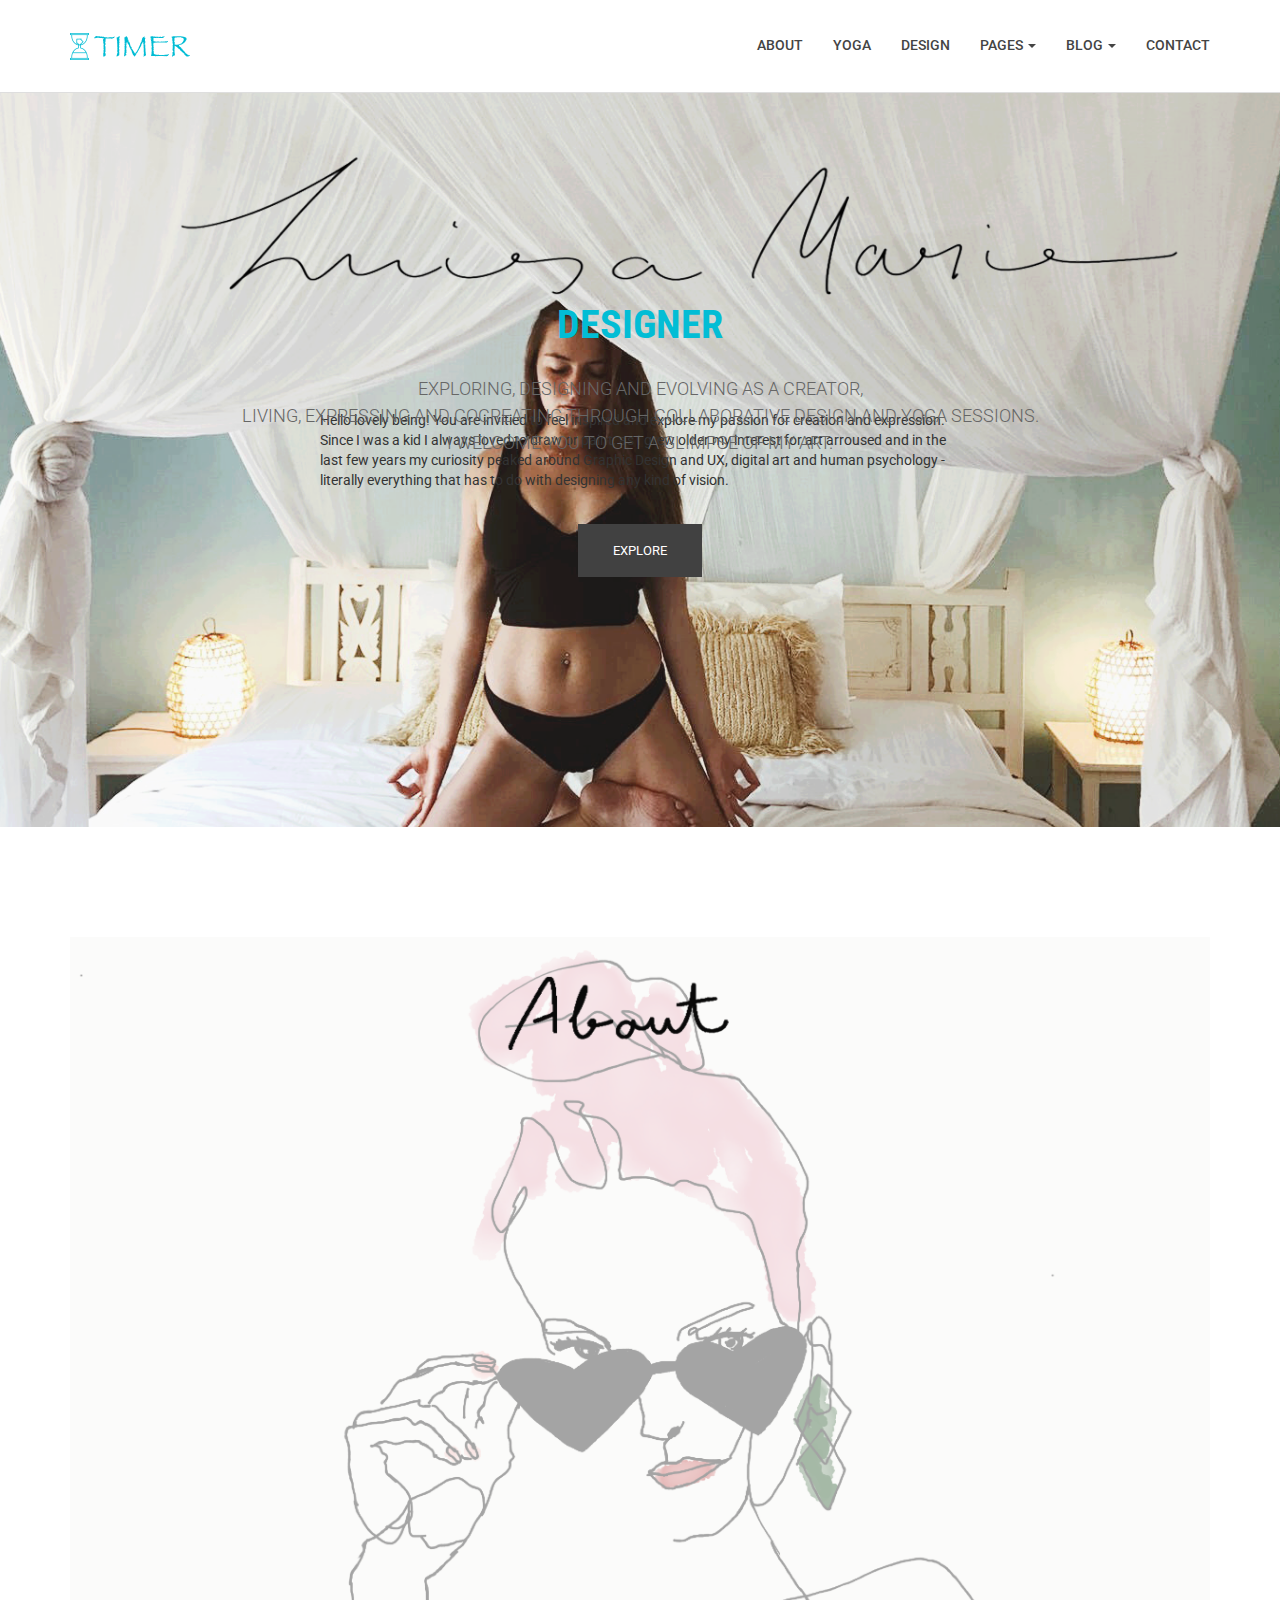
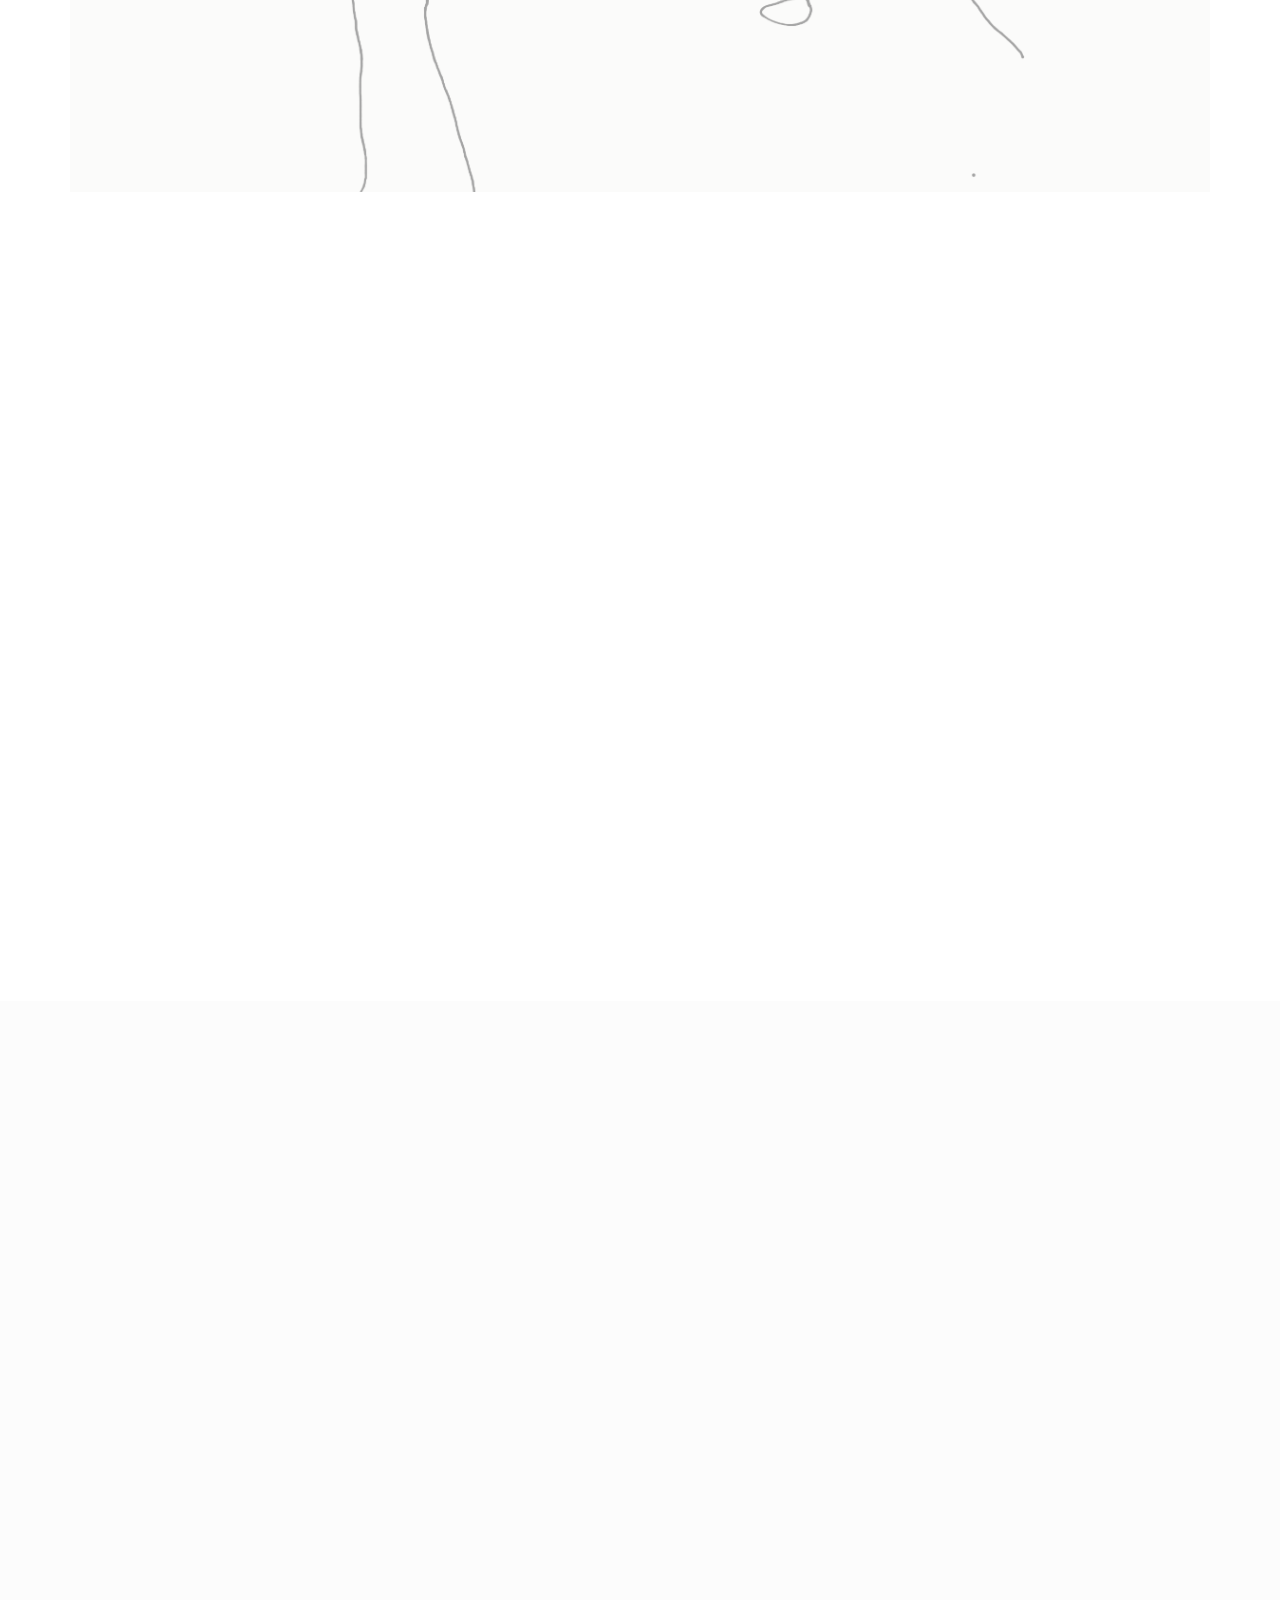
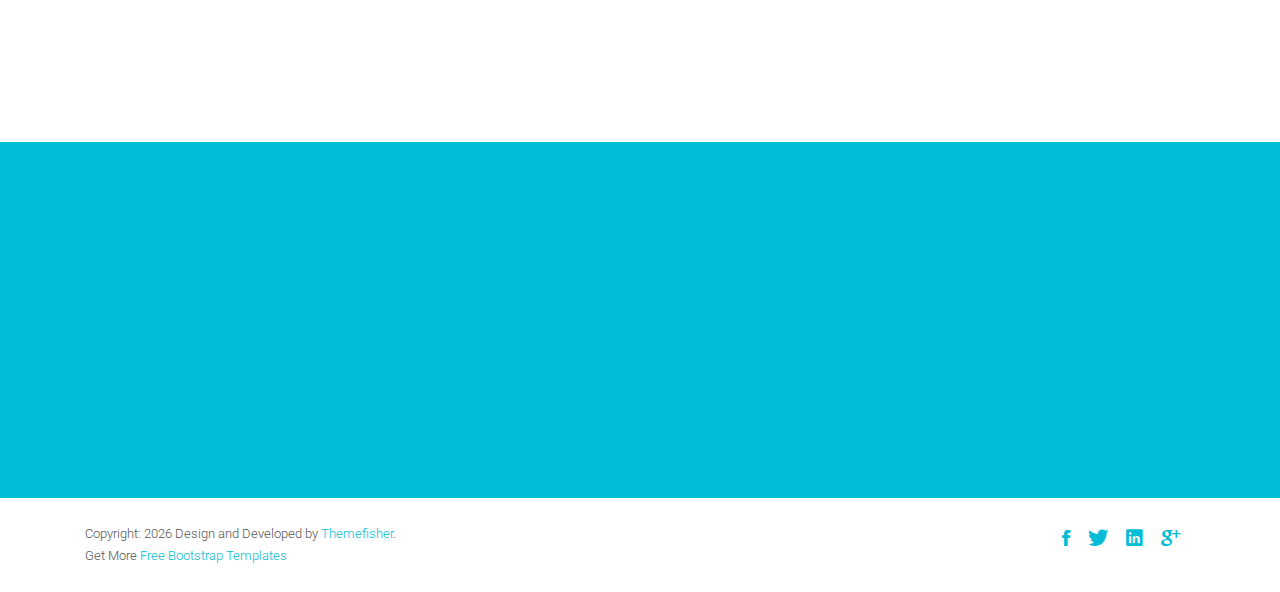
<file: index.html>
<!DOCTYPE html>
<html class="no-js">
    <head>
        <!-- Basic Page Needs
        ================================================== -->
        <meta charset="utf-8">
        <meta http-equiv="Content-Type" content="text/html; charset=utf-8">
        <link rel="icon" href="favicon.ico">
        <title>Luisa Marie Personal Page</title>
        <meta name="description" content="">
        <meta name="keywords" content="">
        <meta name="author" content="">
        <!-- Mobile Specific Metas
        ================================================== -->
        <meta name="format-detection" content="telephone=no">
        <meta name="viewport" content="width=device-width, initial-scale=1">

        
        <!-- Template CSS Files
        ================================================== -->
        <!-- Twitter Bootstrs CSS -->
        <link rel="stylesheet" href="plugins/bootstrap/bootstrap.min.css">
        <!-- Ionicons Fonts Css -->
        <link rel="stylesheet" href="plugins/ionicons/ionicons.min.css">
        <!-- animate css -->
        <link rel="stylesheet" href="plugins/animate-css/animate.css">
        <!-- Hero area slider css-->
        <link rel="stylesheet" href="plugins/slider/slider.css">
        <!-- owl craousel css -->
        <link rel="stylesheet" href="plugins/owl-carousel/owl.carousel.css">
        <link rel="stylesheet" href="plugins/owl-carousel/owl.theme.css">
        <!-- Fancybox -->
        <link rel="stylesheet" href="plugins/facncybox/jquery.fancybox.css">
        <!-- template main css file -->
        <link rel="stylesheet" href="css/style.css">
    </head>
    <body>


        <!--
        ==================================================
        Header Section Start
        ================================================== -->
        <header id="top-bar" class="navbar-fixed-top animated-header">
            <div class="container">
                <div class="navbar-header">
                    <!-- responsive nav button -->
                    <button type="button" class="navbar-toggle" data-toggle="collapse" data-target=".navbar-collapse">
                    <span class="sr-only">Toggle navigation</span>
                    <span class="icon-bar"></span>
                    <span class="icon-bar"></span>
                    <span class="icon-bar"></span>
                    </button>
                    <!-- /responsive nav button -->
                    
                    <!-- logo -->
                    <div class="navbar-brand">
                        <a href="index.html" >
                            <img src="images/logo.png" alt="">
                        </a>
                    </div>
                    <!-- /logo -->
                </div>
                <!-- main menu -->
                <nav class="collapse navbar-collapse navbar-right" role="navigation">
                    <div class="main-menu">
                        <ul class="nav navbar-nav navbar-right">
                            <li>
                                <a href="index.html" >ABOUT</a>
                            </li>
                            <li><a href="about.html">YOGA</a></li>
                            <li><a href="service.html">DESIGN</a></li>
                                <li class="dropdown">
                                <a href="#" class="dropdown-toggle" data-toggle="dropdown">Pages <span class="caret"></span></a>
                                <div class="dropdown-menu">
                                    <ul>
                                        <li><a href="404.html">404 Page</a></li>
                                        <li><a href="gallery.html">Gallery</a></li>
                                    </ul>
                                </div>
                            </li>
                            <li class="dropdown">
                                <a href="#" class="dropdown-toggle" data-toggle="dropdown">Blog <span class="caret"></span></a>
                                <div class="dropdown-menu">
                                    <ul>
                                        <li><a href="blog-fullwidth.html">Blog Full</a></li>
                                        <li><a href="blog-left-sidebar.html">Blog Left sidebar</a></li>
                                        <li><a href="blog-right-sidebar.html">Blog Right sidebar</a></li>
                                    </ul>
                                </div>
                            </li>
                            <li><a href="contact.html">Contact</a></li>
                        </ul>
                    </div>
                </nav>
                <!-- /main nav -->
            </div>
        </header>
        

<!--
==================================================
Slider Section Start
================================================== -->
<section id="hero-area" >
<div class="container">
    <div class="row">
        <div class="col-md-12 text-center">
            <div class="block wow fadeInUp" data-wow-delay=".3s">
                <!-- Slider -->
                <section class="cd-intro">
                    <h1 class="wow fadeInUp animated cd-headline slide" data-wow-delay=".4s" >
                    
                    <span class="cd-words-wrapper">
                        <b class="is-visible"><br>DESIGNER</b>
                        <b><br>YOGA TEACHER</b>
                        <b><br>WORKSHOP ENTHUSIAST</b>
                        <b><br>JUNIOR DEVELOPER</b>

                    </span>
                    </h1>
                    </section> <!-- cd-intro -->
                    <!-- /.slider -->
                    <h2 class="wow fadeInUp animated" data-wow-delay=".6s" >
                        exploring, designing and evolving as a creator,<br> living, expressing and cocreating through collaborative design and yoga sessions. <br>I welcome you to get a glimpse of my art.
                    </h2>
                    <a class="btn-lines dark light wow fadeInUp animated smooth-scroll btn btn-default btn-green" data-wow-delay=".9s" href="#works" data-section="#works">Explore</a>
                </div>
            </div>
        </div>
    </div> 
    <br>
    
</section><!--/#main-slider-->

<!--
==================================================
About Section Start
================================================== -->
<section id="about">
<div class="container">
    <img id=luisaabout src="images/about/about.png" class="img-responsive" alt="" style="width:100%;">
    <div class="centered"> Hello lovely being! You are invitied to feel inspired and explore my passion for creation and expression. Since I was a kid I always loved to draw or paint, as I grew older my interest 
    for art arroused and in the last few years my curiosity peaked around Graphic Design and UX, digital art and human psychology - literally everything that has to do with designing any kind of vision. </div>
       

    <div class="container">
        <div class="row">
            <div class="col-md-6 col-sm-6">
                <div class="block wow fadeInLeft" data-wow-delay=".3s" data-wow-duration="500ms">
                    <h2>
                    The Love for expression
                    </h2>
                    <p>
                        Hello lovely being! You are invitied to feel inspired and explore my passion for creation and expression.

Since I was a kid I always loved to draw or paint, as I grew older my interest 
for art arroused and in the last few years my curiosity peaked around Graphic Design and UX, digital art and human psychology - literally everything that has to do with designing any kind of vision. <br> 
<br>
<h2> YOGA PASSION</h2> 
<p>
Feel free and explore my portfolio to get a glimpse of my style and artistry.

Is has been two years of practising and strenghten my passion for Yoga, connecting my fascination for the human body with it’s physical nature and sheer endless capabilities.

Yoga not only keeps my body fit but enrichens my mind and resistance day by day. 
Soon I decided to share my experiences with others to spread my love for Yoga 
and people, that began with my first Yoga teacher training in India in August 2017.
Currently I’m preparing workshops and classes to cocreate and express our selves together.

Feel free, stay tuned and reach out!

                    </p>
                    
                </div>
                
            </div>
            <div class="col-md-6 col-sm-6">
                <div class="block wow fadeInRight" data-wow-delay=".3s" data-wow-duration="500ms">
                    <img id="luisaprofile" src="images/about/luisaprofile.jpg" alt="">
                </div>
            </div>
        </div>
    </div>
</section> <!-- /#about -->


<!--
==================================================
Portfolio Section Start
================================================== -->
<section id="works" class="works">
    <div class="container">
        <div class="section-heading">
            <h1 class="title wow fadeInDown" data-wow-delay=".3s">Yoga Workshops</h1>
            <p class="wow fadeInDown" data-wow-delay=".5s">
                To root your being deep into the now. To feel the energy in every breath, to feel your heartbeat and know your self.<br> This and much more can be explored through various forms of yoga. Join one of my upcoming classes to meet fellow artists of expression.
            </p>
        </div>
        <div class="row">
            <div class="col-sm-4 col-xs-12">
                <figure class="wow fadeInLeft animated portfolio-item" data-wow-duration="500ms" data-wow-delay="0ms">
                    <div class="img-wrapper">
                        <img src="images/portfolio/item-1.jpg" class="img-responsive" alt="this is a title" >
                        <div class="overlay">
                            <div class="buttons">
                                <a rel="gallery" class="fancybox" href="images/portfolio/item-1.jpg">Demo</a>
                                <a target="_blank" href="single-portfolio.html">Details</a>
                            </div>
                        </div>
                    </div>
                    <figcaption>
                    <h4>
                    <a href="#">
                        Design Portfolio
                    </a>
                    </h4>
                    <p>
                        UI, UX and Graphic Designs
                    </p>
                    </figcaption>
                </figure>
            </div>
            <div class="col-sm-4 col-xs-12">
                <figure class="wow fadeInLeft animated" data-wow-duration="500ms" data-wow-delay="300ms">
                    <div class="img-wrapper">
                        <img src="images/portfolio/item-2.jpg" class="img-responsive" alt="this is a title" >
                        <div class="overlay">
                            <div class="buttons">
                                <a rel="gallery" class="fancybox" href="images/portfolio/item-2.jpg">Demo</a>
                                <a target="_blank" href="single-portfolio.html">Details</a>
                            </div>
                        </div>
                    </div>
                    <figcaption>
                    <h4>
                    <a href="#">
                        Hatha
                    </a>
                    </h4>
                    <p>
                        Traditional Yoga Style to connect with your energy source.
                    </p>
                    </figcaption>
                </figure>
            </div>
            <div class="col-sm-4 col-xs-12">
                <figure class="wow fadeInLeft animated" data-wow-duration="500ms" data-wow-delay="300ms">
                    <div class="img-wrapper">
                        <img src="images/portfolio/item-3.jpg" class="img-responsive" alt="" >
                        <div class="overlay">
                            <div class="buttons">
                                <a rel="gallery" class="fancybox" href="images/portfolio/item-3.jpg">Demo</a>
                                <a target="_blank" href="single-portfolio.html">Details</a>
                            </div>
                        </div>
                    </div>
                    <figcaption>
                    <h4>
                    <a href="#">
                        Table Design
                    </a>
                    </h4>
                    <p>
                        Lorem ipsum dolor sit amet.
                    </p>
                    </figcaption>
                </figure>
            </div>
            <div class="col-sm-4 col-xs-12">
                <figure class="wow fadeInLeft animated" data-wow-duration="500ms" data-wow-delay="600ms">
                    <div class="img-wrapper">
                        <img src="images/portfolio/item-4.jpg" class="img-responsive" alt="" >
                        <div class="overlay">
                            <div class="buttons">
                                <a rel="gallery" class="fancybox" href="images/portfolio/item-4.jpg">Demo</a>
                                <a target="_blank" href="single-portfolio.html">Details</a>
                            </div>
                        </div>
                    </div>
                    <figcaption>
                    <h4>
                    <a href="#">
                        Make Up elements
                    </a>
                    </h4>
                    <p>
                        Lorem ipsum dolor.
                    </p>
                    </figcaption>
                </figure>
            </div>
            <div class="col-sm-4 col-xs-12">
                <figure class="wow fadeInLeft animated" data-wow-duration="500ms" data-wow-delay="900ms">
                    <div class="img-wrapper">
                        <img src="images/portfolio/item-5.jpg" class="img-responsive" alt="" >
                        <div class="overlay">
                            <div class="buttons">
                                <a rel="gallery" class="fancybox" href="images/portfolio/item-5.jpg">Demo</a>
                                <a target="_blank" href="single-portfolio.html">Details</a>
                            </div>
                        </div>
                    </div>
                    <figcaption>
                    <h4>
                    <a href="#">
                        Shoping Bag Concept
                    </a>
                    </h4>
                    <p>
                        Lorem ipsum dolor.
                    </p>
                    </figcaption>
                </figure>
            </div>
            <div class="col-sm-4 col-xs-12">
                <figure class="wow fadeInLeft animated" data-wow-duration="500ms" data-wow-delay="1200ms">
                    <div class="img-wrapper">
                        <img src="images/portfolio/item-6.jpg" class="img-responsive" alt="" >
                        <div class="overlay">
                            <div class="buttons">
                                <a rel="gallery" class="fancybox" href="images/portfolio/item-6.jpg">Demo</a>
                                <a target="_blank" href="single-portfolio.html">Details</a>
                            </div>
                        </div>
                    </div>
                    <figcaption>
                    <h4>
                    <a href="#">
                        Caramel Bottle
                    </a>
                    </h4>
                    <p>
                        Lorem ipsum dolor.
                    </p>
                    </figcaption>
                </figure>
            </div>
        </div>
    </div>
</section> <!-- #works -->
<!--
==================================================
Portfolio Section Start
================================================== -->
<section id="feature">
    <div class="container">
        <div class="section-heading">
            <h1 class="title wow fadeInDown" data-wow-delay=".3s">Offer From Me</h1>
            <p class="wow fadeInDown" data-wow-delay=".5s">
                Lorem ipsum dolor sit amet, consectetur adipisicing elit. Sed,<br> quasi dolores numquam dolor vero ex, tempora commodi repellendus quod laborum.
            </p>
        </div>
        <div class="row">
            <div class="col-md-4 col-lg-4 col-xs-12">
                <div class="media wow fadeInUp animated" data-wow-duration="500ms" data-wow-delay="300ms">
                    <div class="media-left">
                        <div class="icon">
                            <i class="ion-ios-flask-outline"></i>
                        </div>
                    </div>
                    <div class="media-body">
                        <h4 class="media-heading">Media heading</h4>
                        <p>Lorem ipsum dolor sit amet, consectetur adipisicing elit. Voluptatum, sint.</p>
                    </div>
                </div>
            </div>
            <div class="col-md-4 col-lg-4 col-xs-12">
                <div class="media wow fadeInDown animated" data-wow-duration="500ms" data-wow-delay="600ms">
                    <div class="media-left">
                        <div class="icon">
                            <i class="ion-ios-lightbulb-outline"></i>
                        </div>
                    </div>
                    <div class="media-body">
                        <h4 class="media-heading">Well documented.</h4>
                        <p>Lorem ipsum dolor sit amet, consectetur adipisicing elit. Voluptatum, sint.</p>
                    </div>
                </div>
            </div>
            <div class="col-md-4 col-lg-4 col-xs-12">
                <div class="media wow fadeInDown animated" data-wow-duration="500ms" data-wow-delay="900ms">
                    <div class="media-left">
                        <div class="icon">
                            <i class="ion-ios-lightbulb-outline"></i>
                        </div>
                    </div>
                    <div class="media-body">
                        <h4 class="media-heading">Well documented.</h4>
                        <p>Lorem ipsum dolor sit amet, consectetur adipisicing elit. Voluptatum, sint.</p>
                    </div>
                </div>
            </div>
            <div class="col-md-4 col-lg-4 col-xs-12">
                <div class="media wow fadeInDown animated" data-wow-duration="500ms" data-wow-delay="1200ms">
                    <div class="media-left">
                        <div class="icon">
                            <i class="ion-ios-americanfootball-outline"></i>
                        </div>
                    </div>
                    <div class="media-body">
                        <h4 class="media-heading">Free updates</h4>
                        <p>Lorem ipsum dolor sit amet, consectetur adipisicing elit. Voluptatum, sint.</p>
                    </div>
                </div>
            </div>
            <div class="col-md-4 col-lg-4 col-xs-12">
                <div class="media wow fadeInDown animated" data-wow-duration="500ms" data-wow-delay="1500ms">
                    <div class="media-left">
                        <div class="icon">
                            <i class="ion-ios-keypad-outline"></i>
                        </div>
                    </div>
                    <div class="media-body">
                        <h4 class="media-heading">Solid Support</h4>
                        <p>Lorem ipsum dolor sit amet, consectetur adipisicing elit. Voluptatum, sint.</p>
                    </div>
                </div>
            </div>
            <div class="col-md-4 col-lg-4 col-xs-12">
                <div class="media wow fadeInDown animated" data-wow-duration="500ms" data-wow-delay="1800ms">
                    <div class="media-left">
                        <div class="icon">
                            <i class="ion-ios-barcode-outline"></i>
                        </div>
                    </div>
                    <div class="media-body">
                        <h4 class="media-heading">Simple Installation</h4>
                        <p>Lorem ipsum dolor sit amet, consectetur adipisicing elit. Voluptatum, sint.</p>
                    </div>
                </div>
            </div>
        </div>
    </div>
</section> <!-- /#feature -->


            <!--
            ==================================================
            Call To Action Section Start
            ================================================== -->
            <section id="call-to-action">
                <div class="container">
                    <div class="row">
                        <div class="col-md-12">
                            <div class="block">
                                <h2 class="title wow fadeInDown" data-wow-delay=".3s" data-wow-duration="500ms">SO WHAT YOU THINK ?</h1>
                                <p class="wow fadeInDown" data-wow-delay=".5s" data-wow-duration="500ms">Lorem ipsum dolor sit amet, consectetur adipisicing elit. Nobis,<br>possimus commodi, fugiat magnam temporibus vero magni recusandae? Dolore, maxime praesentium.</p>
                                <a href="contact.html" class="btn btn-default btn-contact wow fadeInDown" data-wow-delay=".7s" data-wow-duration="500ms">Contact With Me</a>
                            </div>
                        </div>
                        
                    </div>
                </div>
            </section>

            <!--
            ==================================================
            Footer Section Start
            ================================================== -->
            <footer id="footer">
                <div class="container">
                    <div class="col-md-8">
                        <p class="copyright">Copyright: <span><script>document.write(new Date().getFullYear())</script></span> Design and Developed by <a href="http://www.Themefisher.com" target="_blank">Themefisher</a>. <br> 
                            Get More 
                            <a href="https://themefisher.com/free-bootstrap-templates/" target="_blank">
                                Free Bootstrap Templates
                            </a>
                        </p>
                    </div>
                    <div class="col-md-4">
                        <!-- Social Media -->
                        <ul class="social">
                            <li>
                                <a href="http://wwww.fb.com/themefisher" class="Facebook">
                                    <i class="ion-social-facebook"></i>
                                </a>
                            </li>
                            <li>
                                <a href="http://wwww.twitter.com/themefisher" class="Twitter">
                                    <i class="ion-social-twitter"></i>
                                </a>
                            </li>
                            <li>
                                <a href="#" class="Linkedin">
                                    <i class="ion-social-linkedin"></i>
                                </a>
                            </li>
                            <li>
                                <a href="http://wwww.fb.com/themefisher" class="Google Plus">
                                    <i class="ion-social-googleplus"></i>
                                </a>
                            </li>
                        </ul>
                    </div>
                </div>
            </footer> <!-- /#footer -->

	<!-- Template Javascript Files
	================================================== -->
	<!-- jquery -->
	<script src="plugins/jQurey/jquery.min.js"></script>
	<!-- Form Validation -->
    <script src="plugins/form-validation/jquery.form.js"></script> 
    <script src="plugins/form-validation/jquery.validate.min.js"></script>
	<!-- owl carouserl js -->
	<script src="plugins/owl-carousel/owl.carousel.min.js"></script>
	<!-- bootstrap js -->
	<script src="plugins/bootstrap/bootstrap.min.js"></script>
	<!-- wow js -->
	<script src="plugins/wow-js/wow.min.js"></script>
	<!-- slider js -->
	<script src="plugins/slider/slider.js"></script>
	<!-- Fancybox -->
	<script src="plugins/facncybox/jquery.fancybox.js"></script>
	<!-- template main js -->
	<script src="js/main.js"></script>
 	</body>
</html>
</file>
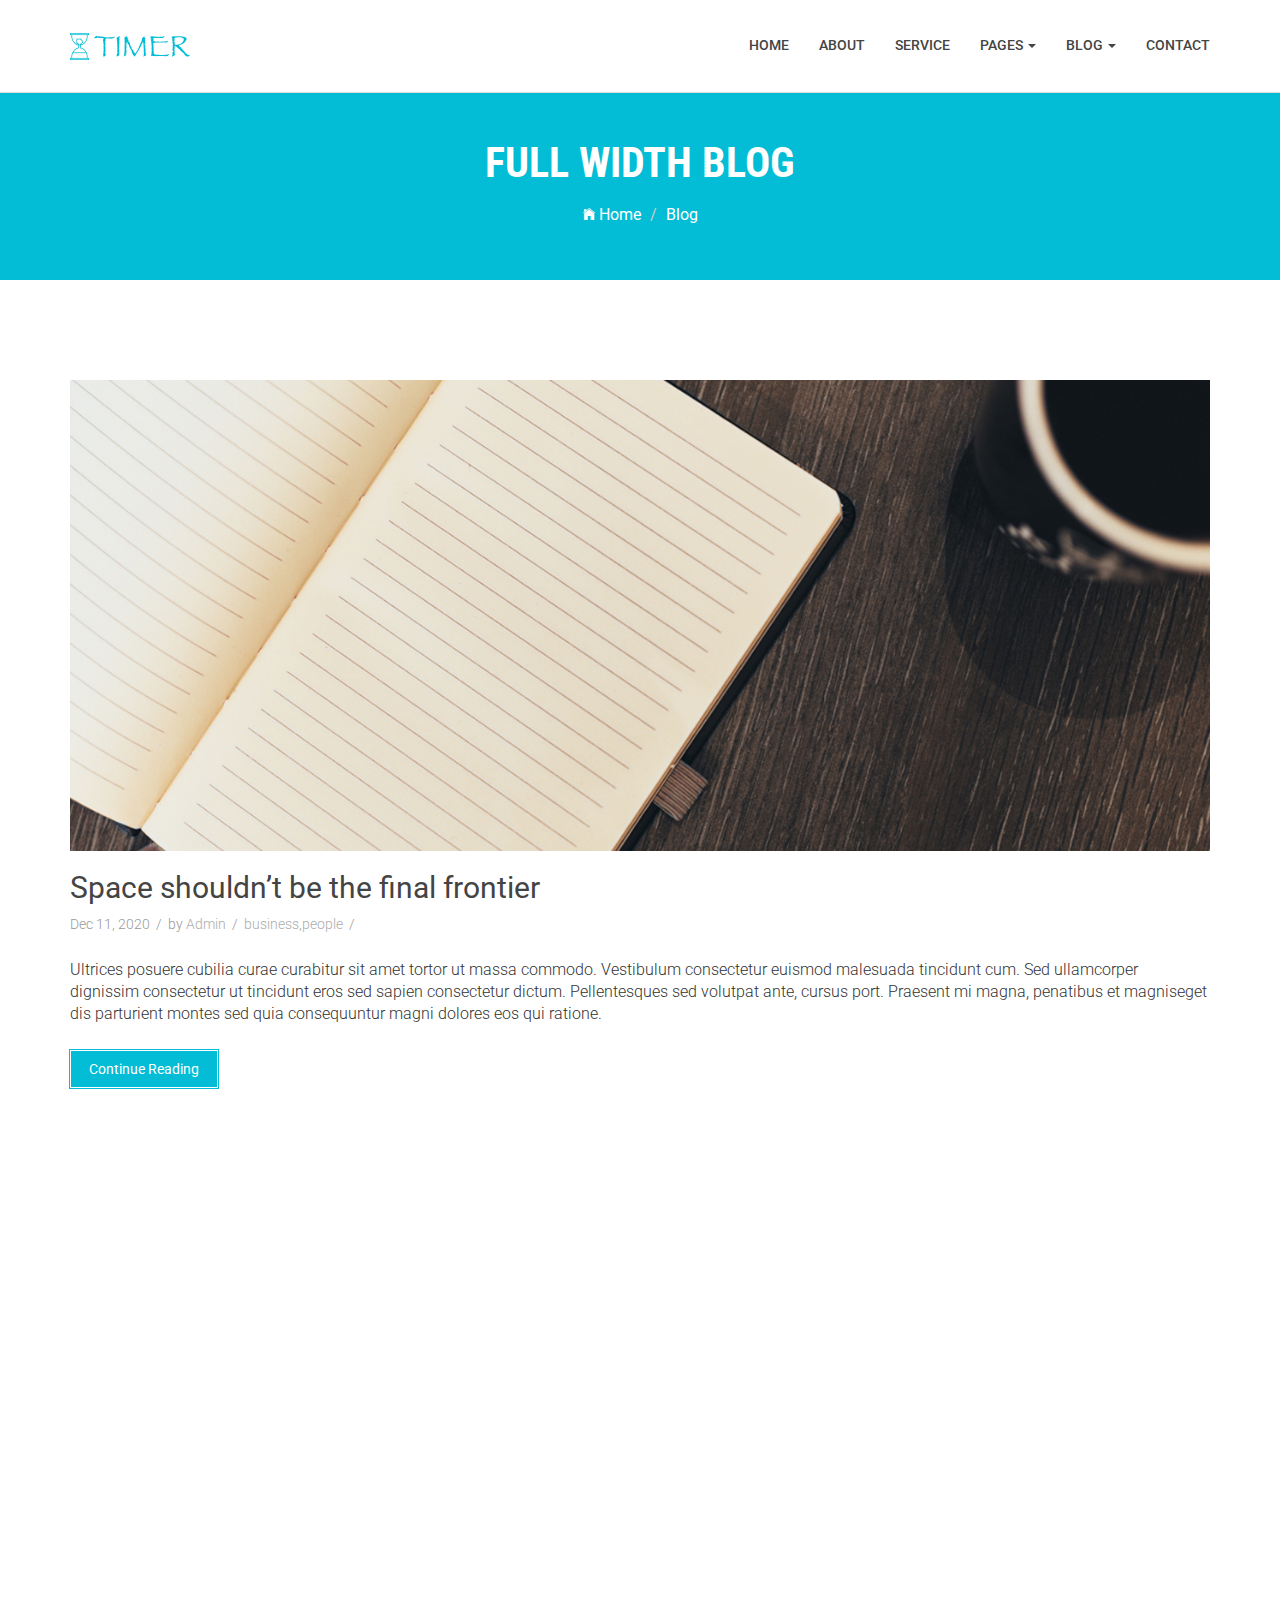
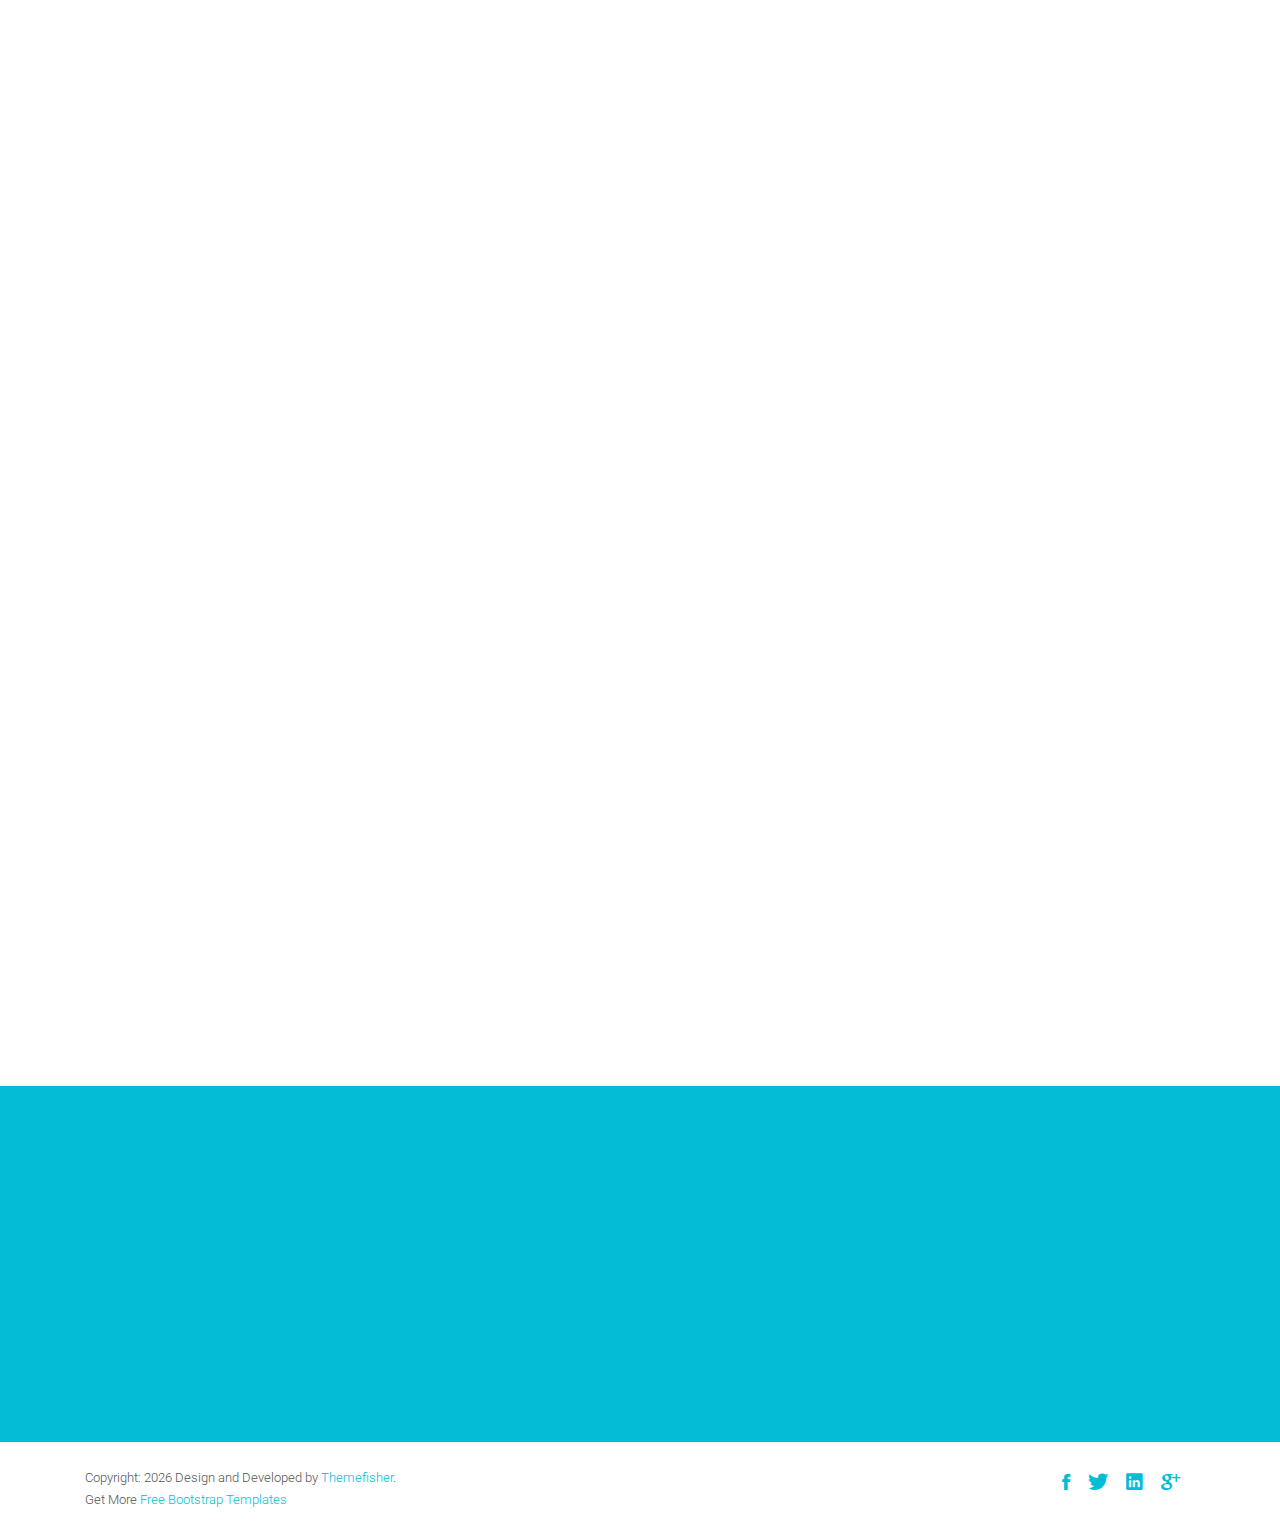
<file: blog-fullwidth.html>
<!DOCTYPE html>
<html class="no-js">
    <head>
        <!-- Basic Page Needs
        ================================================== -->
        <meta charset="utf-8">
        <meta http-equiv="Content-Type" content="text/html; charset=utf-8">
        <link rel="icon" href="favicon.ico">
        <title>Timer Agency Template</title>
        <meta name="description" content="">
        <meta name="keywords" content="">
        <meta name="author" content="">
        <!-- Mobile Specific Metas
        ================================================== -->
        <meta name="format-detection" content="telephone=no">
        <meta name="viewport" content="width=device-width, initial-scale=1">

        
        <!-- Template CSS Files
        ================================================== -->
        <!-- Twitter Bootstrs CSS -->
        <link rel="stylesheet" href="plugins/bootstrap/bootstrap.min.css">
        <!-- Ionicons Fonts Css -->
        <link rel="stylesheet" href="plugins/ionicons/ionicons.min.css">
        <!-- animate css -->
        <link rel="stylesheet" href="plugins/animate-css/animate.css">
        <!-- Hero area slider css-->
        <link rel="stylesheet" href="plugins/slider/slider.css">
        <!-- owl craousel css -->
        <link rel="stylesheet" href="plugins/owl-carousel/owl.carousel.css">
        <link rel="stylesheet" href="plugins/owl-carousel/owl.theme.css">
        <!-- Fancybox -->
        <link rel="stylesheet" href="plugins/facncybox/jquery.fancybox.css">
        <!-- template main css file -->
        <link rel="stylesheet" href="css/style.css">
    </head>
    <body>


        <!--
        ==================================================
        Header Section Start
        ================================================== -->
        <header id="top-bar" class="navbar-fixed-top animated-header">
            <div class="container">
                <div class="navbar-header">
                    <!-- responsive nav button -->
                    <button type="button" class="navbar-toggle" data-toggle="collapse" data-target=".navbar-collapse">
                    <span class="sr-only">Toggle navigation</span>
                    <span class="icon-bar"></span>
                    <span class="icon-bar"></span>
                    <span class="icon-bar"></span>
                    </button>
                    <!-- /responsive nav button -->
                    
                    <!-- logo -->
                    <div class="navbar-brand">
                        <a href="index.html" >
                            <img src="images/logo.png" alt="">
                        </a>
                    </div>
                    <!-- /logo -->
                </div>
                <!-- main menu -->
                <nav class="collapse navbar-collapse navbar-right" role="navigation">
                    <div class="main-menu">
                        <ul class="nav navbar-nav navbar-right">
                            <li>
                                <a href="index.html" >Home</a>
                            </li>
                            <li><a href="about.html">About</a></li>
                            <li><a href="service.html">Service</a></li>
                            <li class="dropdown">
                                <a href="#" class="dropdown-toggle" data-toggle="dropdown">Pages <span class="caret"></span></a>
                                <div class="dropdown-menu">
                                    <ul>
                                        <li><a href="404.html">404 Page</a></li>
                                        <li><a href="gallery.html">Gallery</a></li>
                                    </ul>
                                </div>
                            </li>
                            <li class="dropdown">
                                <a href="#" class="dropdown-toggle" data-toggle="dropdown">Blog <span class="caret"></span></a>
                                <div class="dropdown-menu">
                                    <ul>
                                        <li><a href="blog-fullwidth.html">Blog Full</a></li>
                                        <li><a href="blog-left-sidebar.html">Blog Left sidebar</a></li>
                                        <li><a href="blog-right-sidebar.html">Blog Right sidebar</a></li>
                                    </ul>
                                </div>
                            </li>
                            <li><a href="contact.html">Contact</a></li>
                        </ul>
                    </div>
                </nav>
                <!-- /main nav -->
            </div>
        </header>
        

        <!-- 
        ================================================== 
            Global Page Section Start
        ================================================== -->
        <section class="global-page-header">
            <div class="container">
                <div class="row">
                    <div class="col-md-12">
                        <div class="block">
                            <h2>Full width blog</h2>
                            <ol class="breadcrumb">
                                <li>
                                    <a href="index.html">
                                        <i class="ion-ios-home"></i>
                                        Home
                                    </a>
                                </li>
                                <li class="active">Blog</li>
                            </ol>
                        </div>
                    </div>
                </div>
            </div>
        </section>


<!--=====================================
=            Full Width Blog            =
======================================-->
<section id="blog-full-width">
    <div class="container">
        <div class="row">
            <div class="col-md-12">
                <article class="wow fadeInDown" data-wow-delay=".3s" data-wow-duration="500ms">
                    <div class="blog-post-image">
                        <a href="post-fullwidth.html"><img class="img-responsive" src="images/blog/post-1.jpg" alt="" /></a>
                    </div>
                    <div class="blog-content">
                        <h2 class="blogpost-title">
                        <a href="post-fullwidth.html">Space shouldn’t be the final frontier</a>
                        </h2>
                        <div class="blog-meta">
                            <span>Dec 11, 2020</span>
                            <span>by <a href="">Admin</a></span>
                            <span><a href="">business</a>,<a href="">people</a></span>
                        </div>
                        <p>Ultrices posuere cubilia curae curabitur sit amet tortor ut massa commodo. Vestibulum consectetur euismod malesuada tincidunt cum. Sed ullamcorper dignissim consectetur ut tincidunt eros sed sapien consectetur dictum. Pellentesques sed volutpat ante, cursus port. Praesent mi magna, penatibus et magniseget dis parturient montes sed quia consequuntur magni dolores eos qui ratione.
                        </p>
                        <a href="single-post.html" class="btn btn-dafault btn-details">Continue Reading</a>
                    </div>
                    
                </article>
                <article class="wow fadeInDown" data-wow-delay=".5s" data-wow-duration="500ms">
                    <div class="blog-post-image">
                        <a href="post-fullwidth.html"><img class="img-responsive" src="images/blog/post-2.jpg" alt="" /></a>
                    </div>
                    <div class="blog-content">
                        <h2 class="blogpost-title">
                        <a href="post-fullwidth.html">Space shouldn’t be the final frontier</a>
                        </h2>
                        <div class="blog-meta">
                            <span>Dec 11, 2020</span>
                            <span>by <a href="">Admin</a></span>
                            <span><a href="">business</a>,<a href="">people</a></span>
                        </div>
                        <p>Ultrices posuere cubilia curae curabitur sit amet tortor ut massa commodo. Vestibulum consectetur euismod malesuada tincidunt cum. Sed ullamcorper dignissim consectetur ut tincidunt eros sed sapien consectetur dictum. Pellentesques sed volutpat ante, cursus port. Praesent mi magna, penatibus et magniseget dis parturient montes sed quia consequuntur magni dolores eos qui ratione.
                        </p>
                        <a href="single-post.html" class="btn btn-dafault btn-details">Continue Reading</a>
                    </div>
                    
                </article>
                <article class="wow fadeInDown" data-wow-delay=".7s" data-wow-duration="500ms">
                    <div class="blog-post-image">
                        <a href="post-fullwidth.html"><img class="img-responsive" src="images/blog/post-3.jpg" alt="" /></a>
                    </div>
                    <div class="blog-content">
                        <h2 class="blogpost-title">
                        <a href="post-fullwidth.html">Space shouldn’t be the final frontier</a>
                        </h2>
                        <div class="blog-meta">
                            <span>Dec 11, 2020</span>
                            <span>by <a href="">Admin</a></span>
                            <span><a href="">business</a>,<a href="">people</a></span>
                        </div>
                        <p>Ultrices posuere cubilia curae curabitur sit amet tortor ut massa commodo. Vestibulum consectetur euismod malesuada tincidunt cum. Sed ullamcorper dignissim consectetur ut tincidunt eros sed sapien consectetur dictum. Pellentesques sed volutpat ante, cursus port. Praesent mi magna, penatibus et magniseget dis parturient montes sed quia consequuntur magni dolores eos qui ratione.
                        </p>
                        <a href="single-post.html" class="btn btn-dafault btn-details">Continue Reading</a>
                    </div>
                    
                </article>
            </div>
        </div>
    </div>
</section>




            <!--
            ==================================================
            Call To Action Section Start
            ================================================== -->
            <section id="call-to-action">
                <div class="container">
                    <div class="row">
                        <div class="col-md-12">
                            <div class="block">
                                <h2 class="title wow fadeInDown" data-wow-delay=".3s" data-wow-duration="500ms">SO WHAT YOU THINK ?</h1>
                                <p class="wow fadeInDown" data-wow-delay=".5s" data-wow-duration="500ms">Lorem ipsum dolor sit amet, consectetur adipisicing elit. Nobis,<br>possimus commodi, fugiat magnam temporibus vero magni recusandae? Dolore, maxime praesentium.</p>
                                <a href="contact.html" class="btn btn-default btn-contact wow fadeInDown" data-wow-delay=".7s" data-wow-duration="500ms">Contact With Me</a>
                            </div>
                        </div>
                        
                    </div>
                </div>
            </section>

            <!--
            ==================================================
            Footer Section Start
            ================================================== -->
            <footer id="footer">
                <div class="container">
                    <div class="col-md-8">
                        <p class="copyright">Copyright: <span><script>document.write(new Date().getFullYear())</script></span> Design and Developed by <a href="http://www.Themefisher.com" target="_blank">Themefisher</a>. <br> 
                            Get More 
                            <a href="https://themefisher.com/free-bootstrap-templates/" target="_blank">
                                Free Bootstrap Templates
                            </a>
                        </p>
                    </div>
                    <div class="col-md-4">
                        <!-- Social Media -->
                        <ul class="social">
                            <li>
                                <a href="http://wwww.fb.com/themefisher" class="Facebook">
                                    <i class="ion-social-facebook"></i>
                                </a>
                            </li>
                            <li>
                                <a href="http://wwww.twitter.com/themefisher" class="Twitter">
                                    <i class="ion-social-twitter"></i>
                                </a>
                            </li>
                            <li>
                                <a href="#" class="Linkedin">
                                    <i class="ion-social-linkedin"></i>
                                </a>
                            </li>
                            <li>
                                <a href="http://wwww.fb.com/themefisher" class="Google Plus">
                                    <i class="ion-social-googleplus"></i>
                                </a>
                            </li>
                        </ul>
                    </div>
                </div>
            </footer> <!-- /#footer -->

	<!-- Template Javascript Files
	================================================== -->
	<!-- jquery -->
	<script src="plugins/jQurey/jquery.min.js"></script>
	<!-- Form Validation -->
    <script src="plugins/form-validation/jquery.form.js"></script> 
    <script src="plugins/form-validation/jquery.validate.min.js"></script>
	<!-- owl carouserl js -->
	<script src="plugins/owl-carousel/owl.carousel.min.js"></script>
	<!-- bootstrap js -->
	<script src="plugins/bootstrap/bootstrap.min.js"></script>
	<!-- wow js -->
	<script src="plugins/wow-js/wow.min.js"></script>
	<!-- slider js -->
	<script src="plugins/slider/slider.js"></script>
	<!-- Fancybox -->
	<script src="plugins/facncybox/jquery.fancybox.js"></script>
	<!-- template main js -->
	<script src="js/main.js"></script>
 	</body>
</html>
</file>
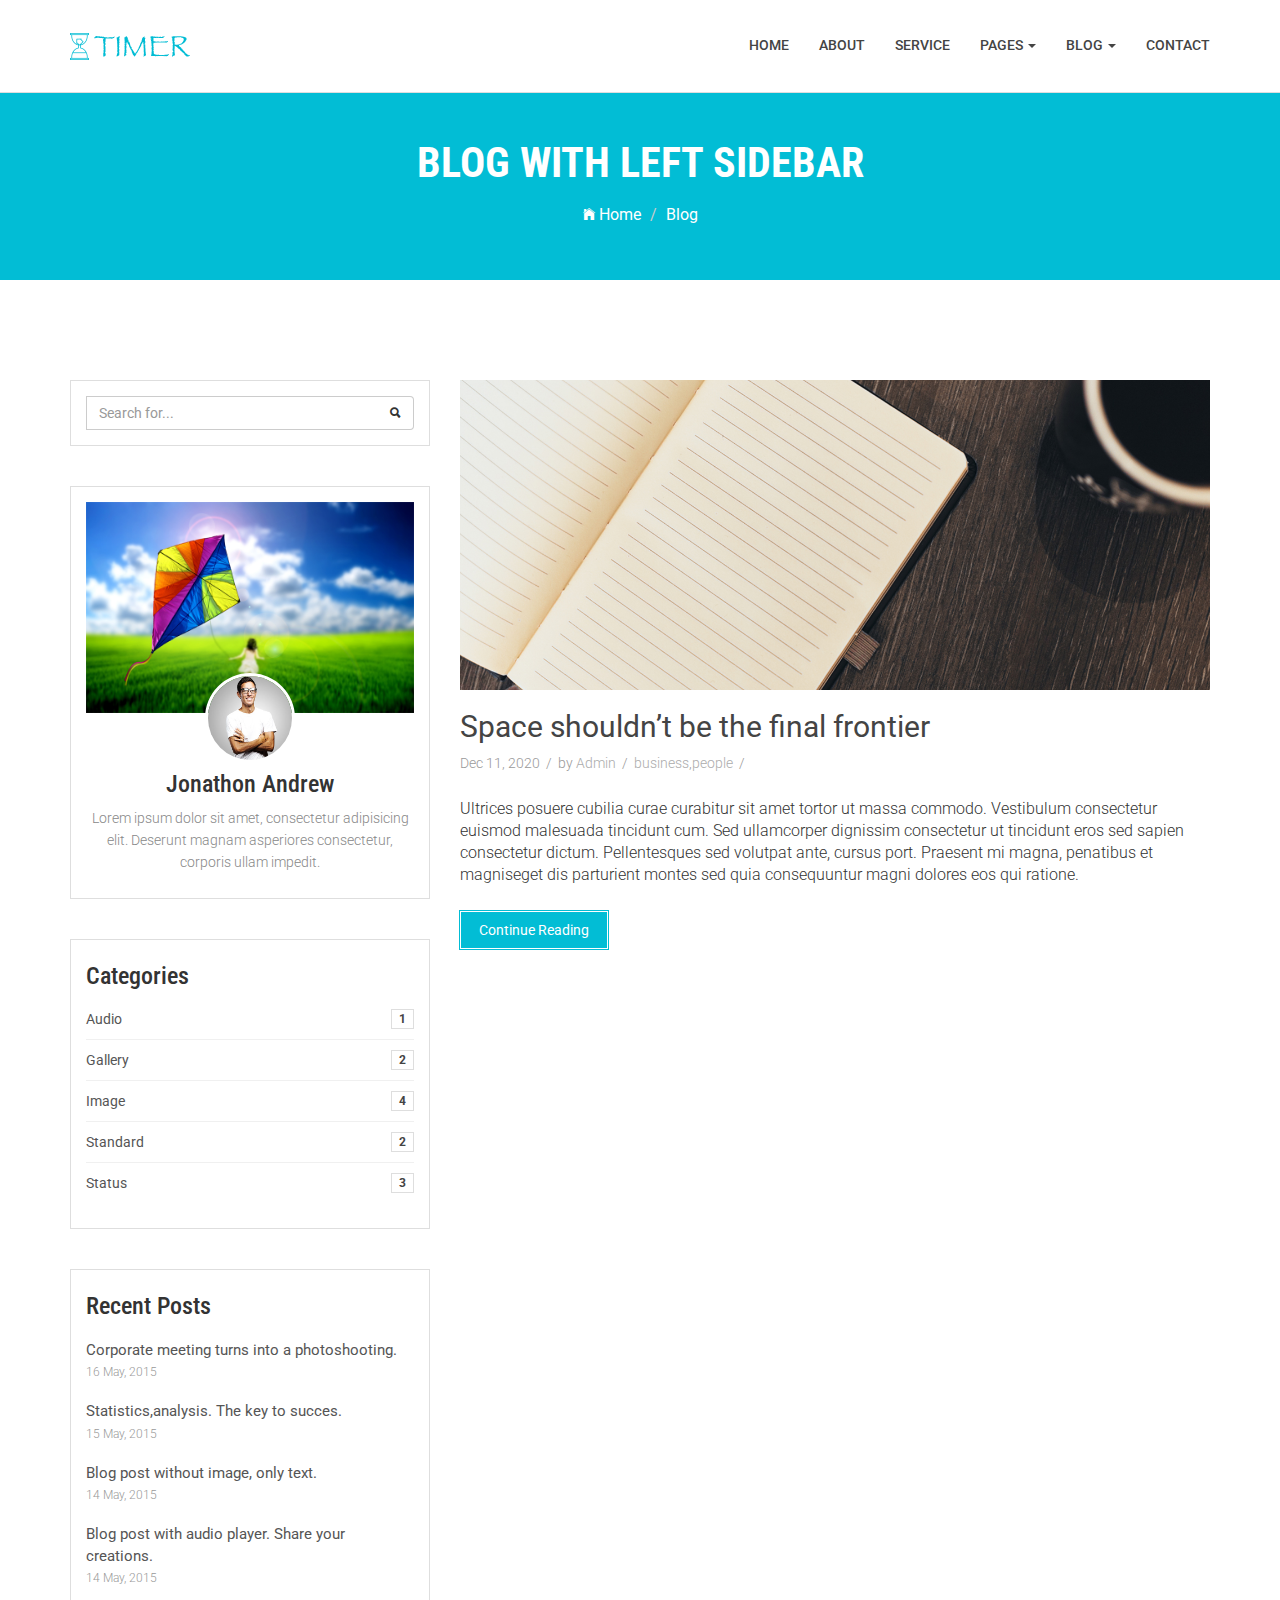
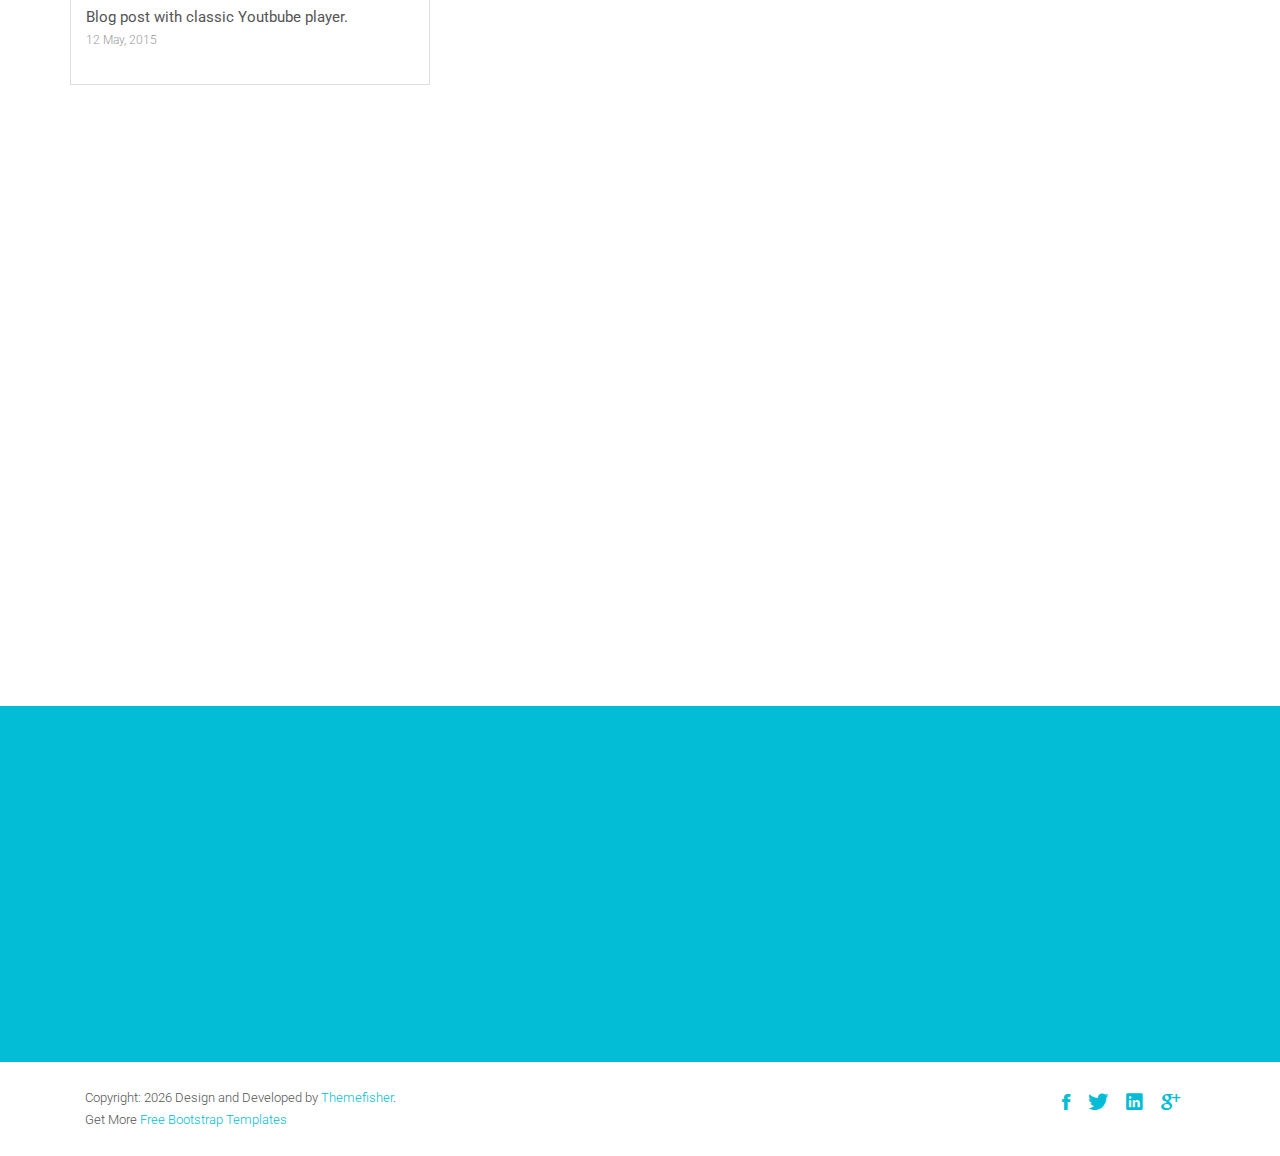
<file: blog-left-sidebar.html>
<!DOCTYPE html>
<html class="no-js">
    <head>
        <!-- Basic Page Needs
        ================================================== -->
        <meta charset="utf-8">
        <meta http-equiv="Content-Type" content="text/html; charset=utf-8">
        <link rel="icon" href="favicon.ico">
        <title>Timer Agency Template</title>
        <meta name="description" content="">
        <meta name="keywords" content="">
        <meta name="author" content="">
        <!-- Mobile Specific Metas
        ================================================== -->
        <meta name="format-detection" content="telephone=no">
        <meta name="viewport" content="width=device-width, initial-scale=1">

        
        <!-- Template CSS Files
        ================================================== -->
        <!-- Twitter Bootstrs CSS -->
        <link rel="stylesheet" href="plugins/bootstrap/bootstrap.min.css">
        <!-- Ionicons Fonts Css -->
        <link rel="stylesheet" href="plugins/ionicons/ionicons.min.css">
        <!-- animate css -->
        <link rel="stylesheet" href="plugins/animate-css/animate.css">
        <!-- Hero area slider css-->
        <link rel="stylesheet" href="plugins/slider/slider.css">
        <!-- owl craousel css -->
        <link rel="stylesheet" href="plugins/owl-carousel/owl.carousel.css">
        <link rel="stylesheet" href="plugins/owl-carousel/owl.theme.css">
        <!-- Fancybox -->
        <link rel="stylesheet" href="plugins/facncybox/jquery.fancybox.css">
        <!-- template main css file -->
        <link rel="stylesheet" href="css/style.css">
    </head>
    <body>


        <!--
        ==================================================
        Header Section Start
        ================================================== -->
        <header id="top-bar" class="navbar-fixed-top animated-header">
            <div class="container">
                <div class="navbar-header">
                    <!-- responsive nav button -->
                    <button type="button" class="navbar-toggle" data-toggle="collapse" data-target=".navbar-collapse">
                    <span class="sr-only">Toggle navigation</span>
                    <span class="icon-bar"></span>
                    <span class="icon-bar"></span>
                    <span class="icon-bar"></span>
                    </button>
                    <!-- /responsive nav button -->
                    
                    <!-- logo -->
                    <div class="navbar-brand">
                        <a href="index.html" >
                            <img src="images/logo.png" alt="">
                        </a>
                    </div>
                    <!-- /logo -->
                </div>
                <!-- main menu -->
                <nav class="collapse navbar-collapse navbar-right" role="navigation">
                    <div class="main-menu">
                        <ul class="nav navbar-nav navbar-right">
                            <li>
                                <a href="index.html" >Home</a>
                            </li>
                            <li><a href="about.html">About</a></li>
                            <li><a href="service.html">Service</a></li>
                            <li class="dropdown">
                                <a href="#" class="dropdown-toggle" data-toggle="dropdown">Pages <span class="caret"></span></a>
                                <div class="dropdown-menu">
                                    <ul>
                                        <li><a href="404.html">404 Page</a></li>
                                        <li><a href="gallery.html">Gallery</a></li>
                                    </ul>
                                </div>
                            </li>
                            <li class="dropdown">
                                <a href="#" class="dropdown-toggle" data-toggle="dropdown">Blog <span class="caret"></span></a>
                                <div class="dropdown-menu">
                                    <ul>
                                        <li><a href="blog-fullwidth.html">Blog Full</a></li>
                                        <li><a href="blog-left-sidebar.html">Blog Left sidebar</a></li>
                                        <li><a href="blog-right-sidebar.html">Blog Right sidebar</a></li>
                                    </ul>
                                </div>
                            </li>
                            <li><a href="contact.html">Contact</a></li>
                        </ul>
                    </div>
                </nav>
                <!-- /main nav -->
            </div>
        </header>
        

        <!-- 
        ================================================== 
            Global Page Section Start
        ================================================== -->
        <section class="global-page-header">
            <div class="container">
                <div class="row">
                    <div class="col-md-12">
                        <div class="block">
                            <h2>Blog with left sidebar</h2>
                            <ol class="breadcrumb">
                                <li>
                                    <a href="index.html">
                                        <i class="ion-ios-home"></i>
                                        Home
                                    </a>
                                </li>
                                <li class="active">Blog</li>
                            </ol>
                        </div>
                    </div>
                </div>
            </div>
        </section>


<!--=======================================
=            Blog Left sidebar            =
========================================-->

<section id="blog-full-width">
    <div class="container">
        <div class="row">
            <div class="col-md-4">
                <div class="sidebar">
                    <div class="search widget">
                        <form action="" method="get" class="searchform" role="search">
                            <div class="input-group">
                                <input type="text" class="form-control" placeholder="Search for...">
                                <span class="input-group-btn">
                                    <button class="btn btn-default" type="button"> <i class="ion-search"></i> </button>
                                </span>
                                </div><!-- /input-group -->
                            </form>
                        </div>
                        <div class="author widget">
                            <img class="img-responsive" src="images/author/author-bg.jpg">
                            <div class="author-body text-center">
                                <div class="author-img">
                                    <img src="images/author/author.jpg">
                                </div>
                                <div class="author-bio">
                                    <h3>Jonathon Andrew</h3>
                                    <p>Lorem ipsum dolor sit amet, consectetur adipisicing elit. Deserunt magnam asperiores consectetur, corporis ullam impedit.</p>
                                </div>
                            </div>
                        </div>
                        <div class="categories widget">
                            <h3 class="widget-head">Categories</h3>
                            <ul>
                                <li>
                                    <a href="">Audio</a> <span class="badge">1</span>
                                </li>
                                <li>
                                    <a href="">Gallery</a> <span class="badge">2</span>
                                </li>
                                <li>
                                    <a href="">Image</a> <span class="badge">4</span>
                                </li>
                                <li>
                                    <a href="">Standard</a> <span class="badge">2</span>
                                </li>
                                <li>
                                    <a href="">Status</a> <span class="badge">3</span>
                                </li>
                            </ul>
                        </div>
                        
                        <div class="recent-post widget">
                            <h3>Recent Posts</h3>
                            <ul>
                                <li>
                                    <a href="#">Corporate meeting turns into a photoshooting.</a><br>
                                    <time>16 May, 2015</time>
                                </li>
                                <li>
                                    <a href="#">Statistics,analysis. The key to succes.</a><br>
                                    <time>15 May, 2015</time>
                                </li>
                                <li>
                                    <a href="#">Blog post without image, only text.</a><br>
                                    <time>14 May, 2015</time>
                                </li>
                                <li>
                                    <a href="#">Blog post with audio player. Share your creations.</a><br>
                                    <time>14 May, 2015</time>
                                </li>
                                <li>
                                    <a href="#">Blog post with classic Youtbube player.</a><br>
                                    <time>12 May, 2015</time>
                                </li>
                            </ul>
                        </div>
                    </div>
                </div>
                <div class="col-md-8">
                    <article class="wow fadeInDown" data-wow-delay=".3s" data-wow-duration="500ms">
                        <div class="blog-post-image">
                            <a href="post-fullwidth.html"><img class="img-responsive" src="images/blog/post-1.jpg" alt="" /></a>
                        </div>
                        <div class="blog-content">
                            <h2 class="blogpost-title">
                            <a href="post-fullwidth.html">Space shouldn’t be the final frontier</a>
                            </h2>
                            <div class="blog-meta">
                                <span>Dec 11, 2020</span>
                                <span>by <a href="">Admin</a></span>
                                <span><a href="">business</a>,<a href="">people</a></span>
                            </div>
                            <p>Ultrices posuere cubilia curae curabitur sit amet tortor ut massa commodo. Vestibulum consectetur euismod malesuada tincidunt cum. Sed ullamcorper dignissim consectetur ut tincidunt eros sed sapien consectetur dictum. Pellentesques sed volutpat ante, cursus port. Praesent mi magna, penatibus et magniseget dis parturient montes sed quia consequuntur magni dolores eos qui ratione.
                            </p>
                            <a href="single-post.html" class="btn btn-dafault btn-details">Continue Reading</a>
                        </div>
                    </article>
                    <article class="wow fadeInDown" data-wow-delay=".5s" data-wow-duration="500ms">
                        <div class="blog-post-image">
                            <a href="post-fullwidth.html"><img class="img-responsive" src="images/blog/post-2.jpg" alt="" /></a>
                        </div>
                        <div class="blog-content">
                            <h2 class="blogpost-title">
                            <a href="post-fullwidth.html">Space shouldn’t be the final frontier</a>
                            </h2>
                            <div class="blog-meta">
                                <span>Dec 11, 2020</span>
                                <span>by <a href="">Admin</a></span>
                                <span><a href="">business</a>,<a href="">people</a></span>
                            </div>
                            <p>Ultrices posuere cubilia curae curabitur sit amet tortor ut massa commodo. Vestibulum consectetur euismod malesuada tincidunt cum. Sed ullamcorper dignissim consectetur ut tincidunt eros sed sapien consectetur dictum. Pellentesques sed volutpat ante, cursus port. Praesent mi magna, penatibus et magniseget dis parturient montes sed quia consequuntur magni dolores eos qui ratione.
                            </p>
                            <a href="single-post.html" class="btn btn-dafault btn-details">Continue Reading</a>
                        </div>
                    </article>
                    <article class="wow fadeInDown" data-wow-delay=".7s" data-wow-duration="500ms">
                        <div class="blog-post-image">
                            <a href="post-fullwidth.html"><img class="img-responsive" src="images/blog/post-3.jpg" alt="" /></a>
                        </div>
                        <div class="blog-content">
                            <h2 class="blogpost-title">
                            <a href="post-fullwidth.html">Space shouldn’t be the final frontier</a>
                            </h2>
                            <div class="blog-meta">
                                <span>Dec 11, 2020</span>
                                <span>by <a href="">Admin</a></span>
                                <span><a href="">business</a>,<a href="">people</a></span>
                            </div>
                            <p>Ultrices posuere cubilia curae curabitur sit amet tortor ut massa commodo. Vestibulum consectetur euismod malesuada tincidunt cum. Sed ullamcorper dignissim consectetur ut tincidunt eros sed sapien consectetur dictum. Pellentesques sed volutpat ante, cursus port. Praesent mi magna, penatibus et magniseget dis parturient montes sed quia consequuntur magni dolores eos qui ratione.
                            </p>
                            <a href="single-post.html" class="btn btn-dafault btn-details">Continue Reading</a>
                        </div>
                    </article>
                </div>
            </div>
        </div>
</section>

<!--====  End of Blog Left sidebar  ====--> 





            <!--
            ==================================================
            Call To Action Section Start
            ================================================== -->
            <section id="call-to-action">
                <div class="container">
                    <div class="row">
                        <div class="col-md-12">
                            <div class="block">
                                <h2 class="title wow fadeInDown" data-wow-delay=".3s" data-wow-duration="500ms">SO WHAT YOU THINK ?</h1>
                                <p class="wow fadeInDown" data-wow-delay=".5s" data-wow-duration="500ms">Lorem ipsum dolor sit amet, consectetur adipisicing elit. Nobis,<br>possimus commodi, fugiat magnam temporibus vero magni recusandae? Dolore, maxime praesentium.</p>
                                <a href="contact.html" class="btn btn-default btn-contact wow fadeInDown" data-wow-delay=".7s" data-wow-duration="500ms">Contact With Me</a>
                            </div>
                        </div>
                        
                    </div>
                </div>
            </section>

            <!--
            ==================================================
            Footer Section Start
            ================================================== -->
            <footer id="footer">
                <div class="container">
                    <div class="col-md-8">
                        <p class="copyright">Copyright: <span><script>document.write(new Date().getFullYear())</script></span> Design and Developed by <a href="http://www.Themefisher.com" target="_blank">Themefisher</a>. <br> 
                            Get More 
                            <a href="https://themefisher.com/free-bootstrap-templates/" target="_blank">
                                Free Bootstrap Templates
                            </a>
                        </p>
                    </div>
                    <div class="col-md-4">
                        <!-- Social Media -->
                        <ul class="social">
                            <li>
                                <a href="http://wwww.fb.com/themefisher" class="Facebook">
                                    <i class="ion-social-facebook"></i>
                                </a>
                            </li>
                            <li>
                                <a href="http://wwww.twitter.com/themefisher" class="Twitter">
                                    <i class="ion-social-twitter"></i>
                                </a>
                            </li>
                            <li>
                                <a href="#" class="Linkedin">
                                    <i class="ion-social-linkedin"></i>
                                </a>
                            </li>
                            <li>
                                <a href="http://wwww.fb.com/themefisher" class="Google Plus">
                                    <i class="ion-social-googleplus"></i>
                                </a>
                            </li>
                        </ul>
                    </div>
                </div>
            </footer> <!-- /#footer -->

	<!-- Template Javascript Files
	================================================== -->
	<!-- jquery -->
	<script src="plugins/jQurey/jquery.min.js"></script>
	<!-- Form Validation -->
    <script src="plugins/form-validation/jquery.form.js"></script> 
    <script src="plugins/form-validation/jquery.validate.min.js"></script>
	<!-- owl carouserl js -->
	<script src="plugins/owl-carousel/owl.carousel.min.js"></script>
	<!-- bootstrap js -->
	<script src="plugins/bootstrap/bootstrap.min.js"></script>
	<!-- wow js -->
	<script src="plugins/wow-js/wow.min.js"></script>
	<!-- slider js -->
	<script src="plugins/slider/slider.js"></script>
	<!-- Fancybox -->
	<script src="plugins/facncybox/jquery.fancybox.js"></script>
	<!-- template main js -->
	<script src="js/main.js"></script>
 	</body>
</html>
</file>
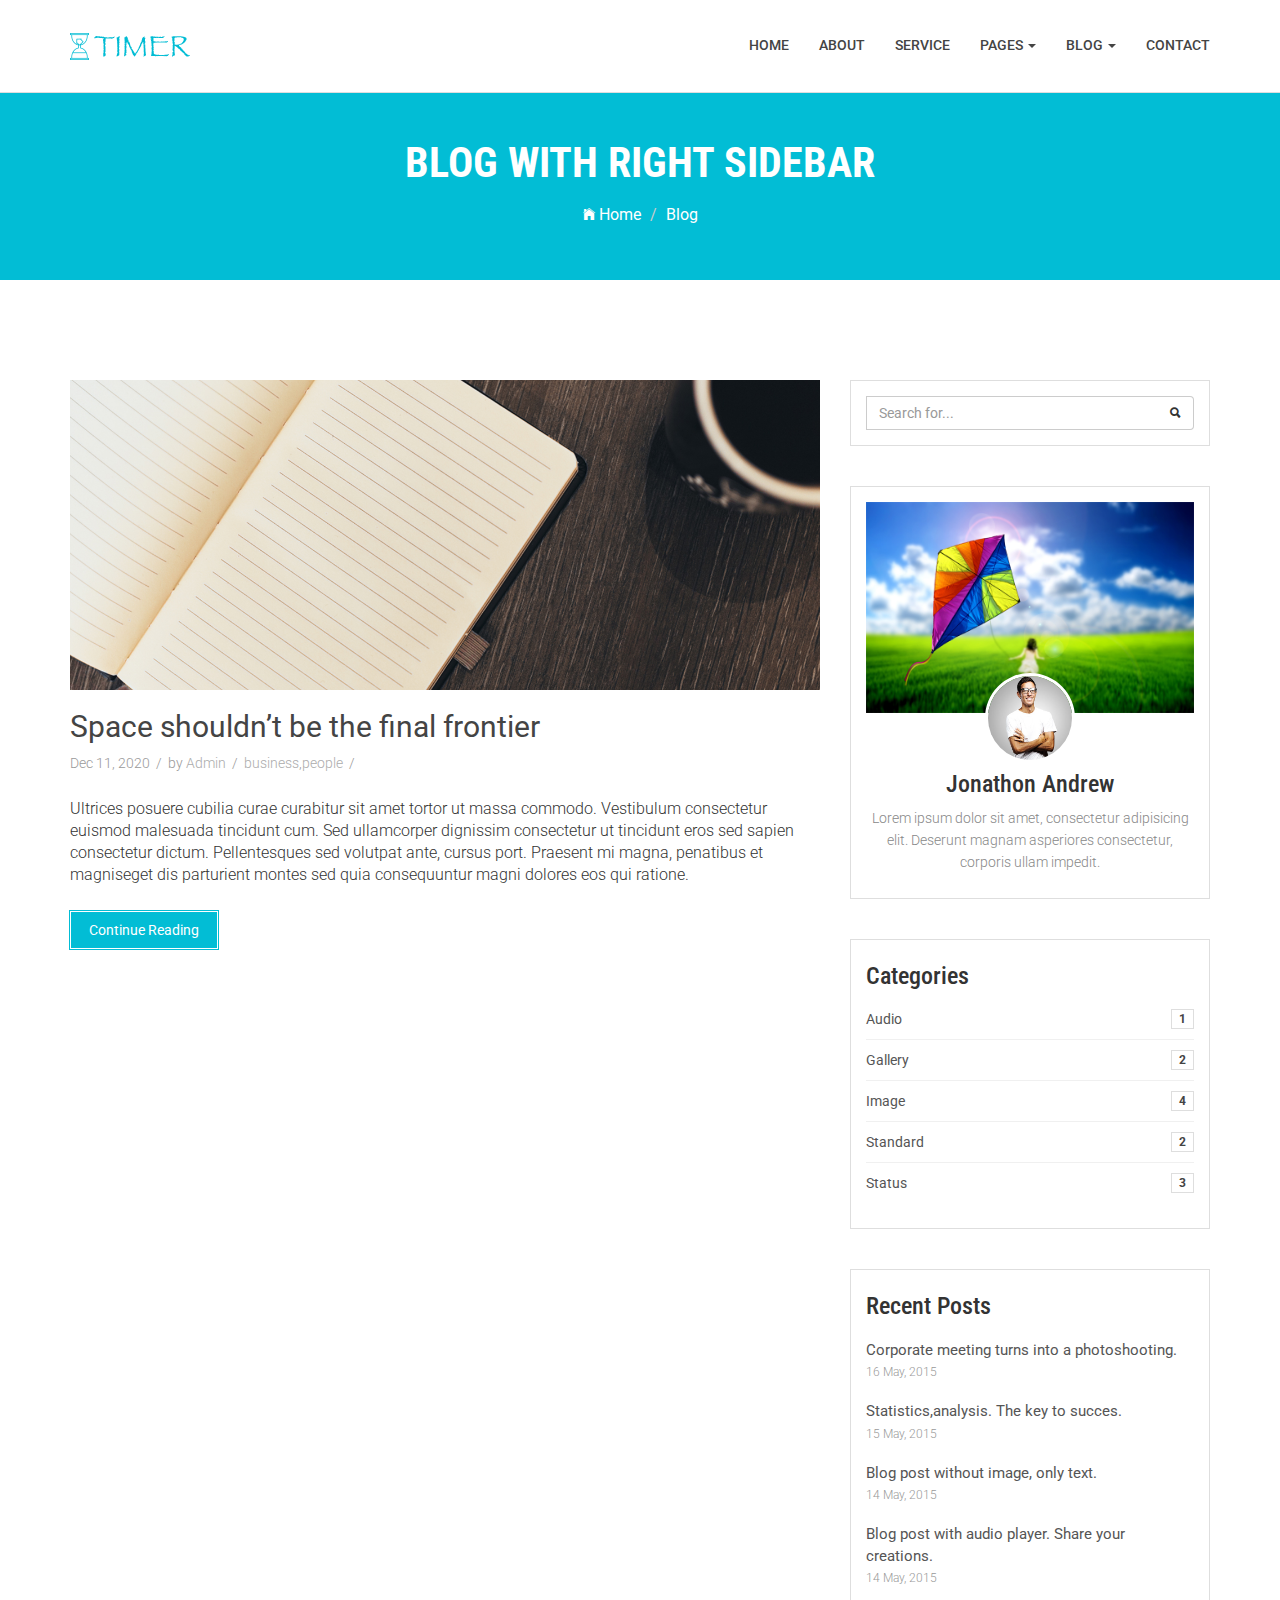
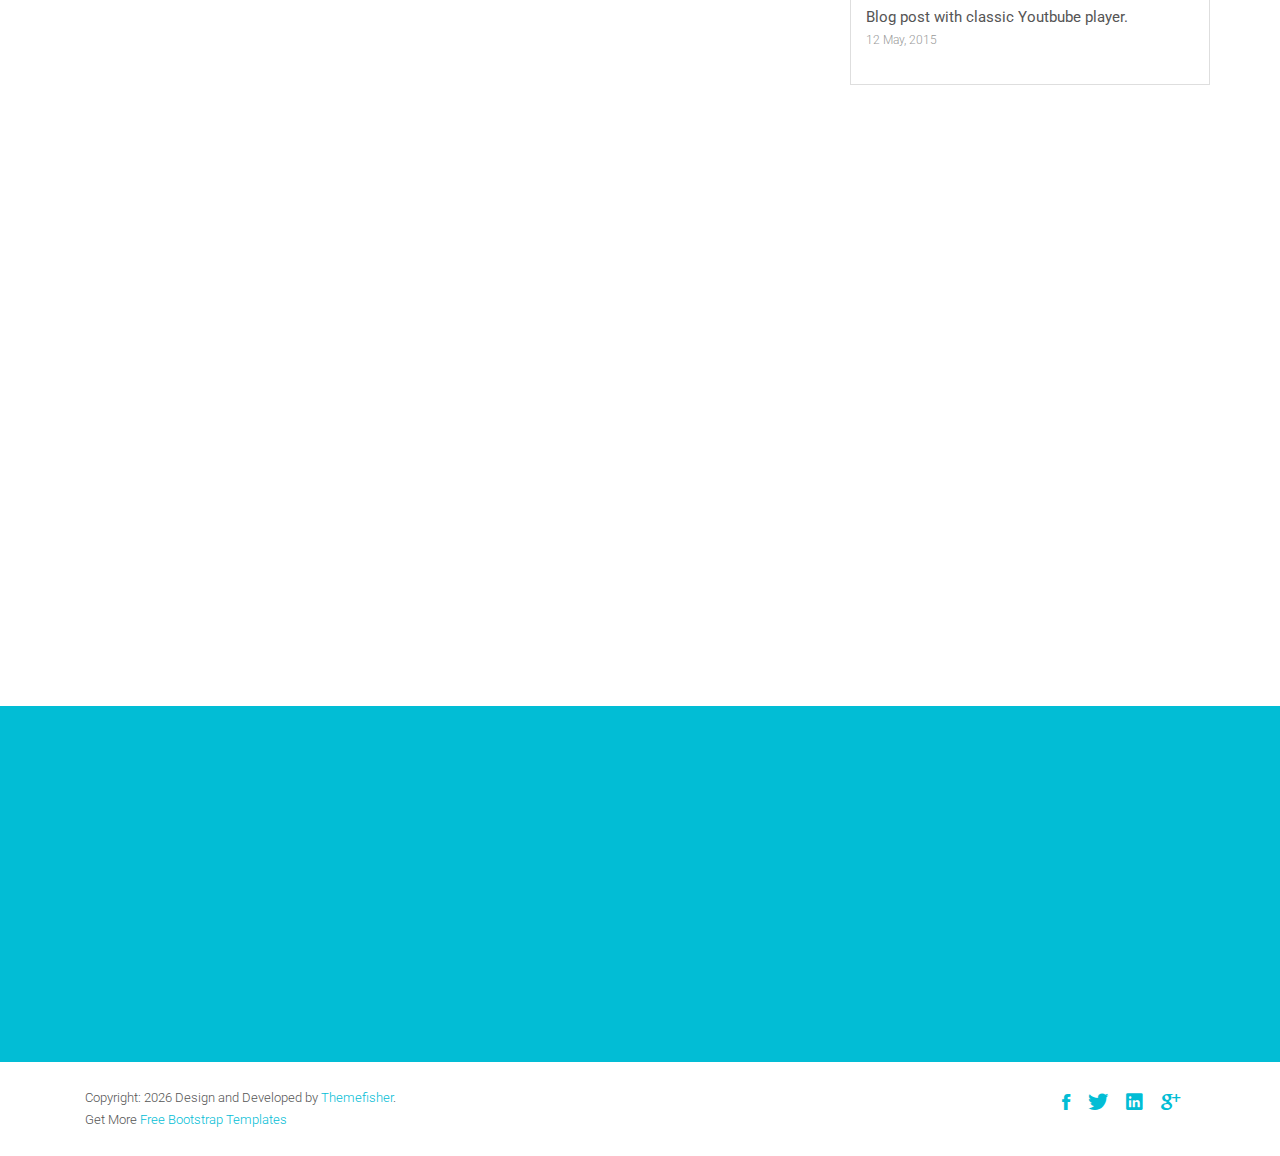
<file: blog-right-sidebar.html>
<!DOCTYPE html>
<html class="no-js">
    <head>
        <!-- Basic Page Needs
        ================================================== -->
        <meta charset="utf-8">
        <meta http-equiv="Content-Type" content="text/html; charset=utf-8">
        <link rel="icon" href="favicon.ico">
        <title>Timer Agency Template</title>
        <meta name="description" content="">
        <meta name="keywords" content="">
        <meta name="author" content="">
        <!-- Mobile Specific Metas
        ================================================== -->
        <meta name="format-detection" content="telephone=no">
        <meta name="viewport" content="width=device-width, initial-scale=1">

        
        <!-- Template CSS Files
        ================================================== -->
        <!-- Twitter Bootstrs CSS -->
        <link rel="stylesheet" href="plugins/bootstrap/bootstrap.min.css">
        <!-- Ionicons Fonts Css -->
        <link rel="stylesheet" href="plugins/ionicons/ionicons.min.css">
        <!-- animate css -->
        <link rel="stylesheet" href="plugins/animate-css/animate.css">
        <!-- Hero area slider css-->
        <link rel="stylesheet" href="plugins/slider/slider.css">
        <!-- owl craousel css -->
        <link rel="stylesheet" href="plugins/owl-carousel/owl.carousel.css">
        <link rel="stylesheet" href="plugins/owl-carousel/owl.theme.css">
        <!-- Fancybox -->
        <link rel="stylesheet" href="plugins/facncybox/jquery.fancybox.css">
        <!-- template main css file -->
        <link rel="stylesheet" href="css/style.css">
    </head>
    <body>


        <!--
        ==================================================
        Header Section Start
        ================================================== -->
        <header id="top-bar" class="navbar-fixed-top animated-header">
            <div class="container">
                <div class="navbar-header">
                    <!-- responsive nav button -->
                    <button type="button" class="navbar-toggle" data-toggle="collapse" data-target=".navbar-collapse">
                    <span class="sr-only">Toggle navigation</span>
                    <span class="icon-bar"></span>
                    <span class="icon-bar"></span>
                    <span class="icon-bar"></span>
                    </button>
                    <!-- /responsive nav button -->
                    
                    <!-- logo -->
                    <div class="navbar-brand">
                        <a href="index.html" >
                            <img src="images/logo.png" alt="">
                        </a>
                    </div>
                    <!-- /logo -->
                </div>
                <!-- main menu -->
                <nav class="collapse navbar-collapse navbar-right" role="navigation">
                    <div class="main-menu">
                        <ul class="nav navbar-nav navbar-right">
                            <li>
                                <a href="index.html" >Home</a>
                            </li>
                            <li><a href="about.html">About</a></li>
                            <li><a href="service.html">Service</a></li>
                            <li class="dropdown">
                                <a href="#" class="dropdown-toggle" data-toggle="dropdown">Pages <span class="caret"></span></a>
                                <div class="dropdown-menu">
                                    <ul>
                                        <li><a href="404.html">404 Page</a></li>
                                        <li><a href="gallery.html">Gallery</a></li>
                                    </ul>
                                </div>
                            </li>
                            <li class="dropdown">
                                <a href="#" class="dropdown-toggle" data-toggle="dropdown">Blog <span class="caret"></span></a>
                                <div class="dropdown-menu">
                                    <ul>
                                        <li><a href="blog-fullwidth.html">Blog Full</a></li>
                                        <li><a href="blog-left-sidebar.html">Blog Left sidebar</a></li>
                                        <li><a href="blog-right-sidebar.html">Blog Right sidebar</a></li>
                                    </ul>
                                </div>
                            </li>
                            <li><a href="contact.html">Contact</a></li>
                        </ul>
                    </div>
                </nav>
                <!-- /main nav -->
            </div>
        </header>
        

        <!-- 
        ================================================== 
            Global Page Section Start
        ================================================== -->
        <section class="global-page-header">
            <div class="container">
                <div class="row">
                    <div class="col-md-12">
                        <div class="block">
                            <h2>Blog with right sidebar</h2>
                            <ol class="breadcrumb">
                                <li>
                                    <a href="index.html">
                                        <i class="ion-ios-home"></i>
                                        Home
                                    </a>
                                </li>
                                <li class="active">Blog</li>
                            </ol>
                        </div>
                    </div>
                </div>
            </div>
        </section>


<!--=============================================
=            Blog With Right Sidebar            =
==============================================-->
<section id="blog-full-width">
    <div class="container">
        <div class="row">
            <div class="col-md-8">
                <article class="wow fadeInDown" data-wow-delay=".3s" data-wow-duration="500ms">
                    <div class="blog-post-image">
                        <a href="post-fullwidth.html"><img class="img-responsive" src="images/blog/post-1.jpg" alt="" /></a>
                    </div>
                    <div class="blog-content">
                        <h2 class="blogpost-title">
                        <a href="post-fullwidth.html">Space shouldn’t be the final frontier</a>
                        </h2>
                        <div class="blog-meta">
                            <span>Dec 11, 2020</span>
                            <span>by <a href="">Admin</a></span>
                            <span><a href="">business</a>,<a href="">people</a></span>
                        </div>
                        <p>Ultrices posuere cubilia curae curabitur sit amet tortor ut massa commodo. Vestibulum consectetur euismod malesuada tincidunt cum. Sed ullamcorper dignissim consectetur ut tincidunt eros sed sapien consectetur dictum. Pellentesques sed volutpat ante, cursus port. Praesent mi magna, penatibus et magniseget dis parturient montes sed quia consequuntur magni dolores eos qui ratione.
                        </p>
                        <a href="single-post.html" class="btn btn-dafault btn-details">Continue Reading</a>
                    </div>
                    
                </article>
                <article class="wow fadeInDown" data-wow-delay=".5s" data-wow-duration="500ms">
                    <div class="blog-post-image">
                        <a href="post-fullwidth.html"><img class="img-responsive" src="images/blog/post-2.jpg" alt="" /></a>
                    </div>
                    <div class="blog-content">
                        <h2 class="blogpost-title">
                        <a href="post-fullwidth.html">Space shouldn’t be the final frontier</a>
                        </h2>
                        <div class="blog-meta">
                            <span>Dec 11, 2020</span>
                            <span>by <a href="">Admin</a></span>
                            <span><a href="">business</a>,<a href="">people</a></span>
                        </div>
                        <p>Ultrices posuere cubilia curae curabitur sit amet tortor ut massa commodo. Vestibulum consectetur euismod malesuada tincidunt cum. Sed ullamcorper dignissim consectetur ut tincidunt eros sed sapien consectetur dictum. Pellentesques sed volutpat ante, cursus port. Praesent mi magna, penatibus et magniseget dis parturient montes sed quia consequuntur magni dolores eos qui ratione.
                        </p>
                        <a href="single-post.html" class="btn btn-dafault btn-details">Continue Reading</a>
                    </div>
                    
                </article>
                <article class="wow fadeInDown" data-wow-delay=".7s" data-wow-duration="500ms">
                    <div class="blog-post-image">
                        <a href="post-fullwidth.html"><img class="img-responsive" src="images/blog/post-3.jpg" alt="" /></a>
                    </div>
                    <div class="blog-content">
                        <h2 class="blogpost-title">
                        <a href="post-fullwidth.html">Space shouldn’t be the final frontier</a>
                        </h2>
                        <div class="blog-meta">
                            <span>Dec 11, 2020</span>
                            <span>by <a href="">Admin</a></span>
                            <span><a href="">business</a>,<a href="">people</a></span>
                        </div>
                        <p>Ultrices posuere cubilia curae curabitur sit amet tortor ut massa commodo. Vestibulum consectetur euismod malesuada tincidunt cum. Sed ullamcorper dignissim consectetur ut tincidunt eros sed sapien consectetur dictum. Pellentesques sed volutpat ante, cursus port. Praesent mi magna, penatibus et magniseget dis parturient montes sed quia consequuntur magni dolores eos qui ratione.
                        </p>
                        <a href="single-post.html" class="btn btn-dafault btn-details">Continue Reading</a>
                    </div>
                    
                </article>
            </div>
            <!-- Sidebar -->
            <div class="col-md-4">
                <div class="sidebar">
                    <div class="search widget">
                        <form action="" method="get" class="searchform" role="search">
                            <div class="input-group">
                                <input type="text" class="form-control" placeholder="Search for...">
                                <span class="input-group-btn">
                                    <button class="btn btn-default" type="button"> <i class="ion-search"></i> </button>
                                </span>
                                </div><!-- /input-group -->
                            </form>
                        </div>
                        <div class="author widget">
                            <img class="img-responsive" src="images/author/author-bg.jpg">
                            <div class="author-body text-center">
                                <div class="author-img">
                                    <img src="images/author/author.jpg">
                                </div>
                                <div class="author-bio">
                                    <h3>Jonathon Andrew</h3>
                                    <p>Lorem ipsum dolor sit amet, consectetur adipisicing elit. Deserunt magnam asperiores consectetur, corporis ullam impedit.</p>
                                </div>
                            </div>
                        </div>
                        <div class="categories widget">
                            <h3 class="widget-head">Categories</h3>
                            <ul>
                                <li>
                                    <a href="">Audio</a> <span class="badge">1</span>
                                </li>
                                <li>
                                    <a href="">Gallery</a> <span class="badge">2</span>
                                </li>
                                <li>
                                    <a href="">Image</a> <span class="badge">4</span>
                                </li>
                                <li>
                                    <a href="">Standard</a> <span class="badge">2</span>
                                </li>
                                <li>
                                    <a href="">Status</a> <span class="badge">3</span>
                                </li>
                            </ul>
                        </div>
                        
                        <div class="recent-post widget">
                            <h3>Recent Posts</h3>
                            
                            <ul>
                                <li>
                                    <a href="#">Corporate meeting turns into a photoshooting.</a><br>
                                    <time>16 May, 2015</time>
                                </li>
                                <li>
                                    <a href="#">Statistics,analysis. The key to succes.</a><br>
                                    <time>15 May, 2015</time>
                                </li>
                                <li>
                                    <a href="#">Blog post without image, only text.</a><br>
                                    <time>14 May, 2015</time>
                                </li>
                                <li>
                                    <a href="#">Blog post with audio player. Share your creations.</a><br>
                                    <time>14 May, 2015</time>
                                </li>
                                <li>
                                    <a href="#">Blog post with classic Youtbube player.</a><br>
                                    <time>12 May, 2015</time>
                                </li>
                            </ul>
                            
                        </div>
                        
                    </div>
                </div>
            </div>
        </div>
</section>    




            <!--
            ==================================================
            Call To Action Section Start
            ================================================== -->
            <section id="call-to-action">
                <div class="container">
                    <div class="row">
                        <div class="col-md-12">
                            <div class="block">
                                <h2 class="title wow fadeInDown" data-wow-delay=".3s" data-wow-duration="500ms">SO WHAT YOU THINK ?</h1>
                                <p class="wow fadeInDown" data-wow-delay=".5s" data-wow-duration="500ms">Lorem ipsum dolor sit amet, consectetur adipisicing elit. Nobis,<br>possimus commodi, fugiat magnam temporibus vero magni recusandae? Dolore, maxime praesentium.</p>
                                <a href="contact.html" class="btn btn-default btn-contact wow fadeInDown" data-wow-delay=".7s" data-wow-duration="500ms">Contact With Me</a>
                            </div>
                        </div>
                        
                    </div>
                </div>
            </section>

            <!--
            ==================================================
            Footer Section Start
            ================================================== -->
            <footer id="footer">
                <div class="container">
                    <div class="col-md-8">
                        <p class="copyright">Copyright: <span><script>document.write(new Date().getFullYear())</script></span> Design and Developed by <a href="http://www.Themefisher.com" target="_blank">Themefisher</a>. <br> 
                            Get More 
                            <a href="https://themefisher.com/free-bootstrap-templates/" target="_blank">
                                Free Bootstrap Templates
                            </a>
                        </p>
                    </div>
                    <div class="col-md-4">
                        <!-- Social Media -->
                        <ul class="social">
                            <li>
                                <a href="http://wwww.fb.com/themefisher" class="Facebook">
                                    <i class="ion-social-facebook"></i>
                                </a>
                            </li>
                            <li>
                                <a href="http://wwww.twitter.com/themefisher" class="Twitter">
                                    <i class="ion-social-twitter"></i>
                                </a>
                            </li>
                            <li>
                                <a href="#" class="Linkedin">
                                    <i class="ion-social-linkedin"></i>
                                </a>
                            </li>
                            <li>
                                <a href="http://wwww.fb.com/themefisher" class="Google Plus">
                                    <i class="ion-social-googleplus"></i>
                                </a>
                            </li>
                        </ul>
                    </div>
                </div>
            </footer> <!-- /#footer -->

	<!-- Template Javascript Files
	================================================== -->
	<!-- jquery -->
	<script src="plugins/jQurey/jquery.min.js"></script>
	<!-- Form Validation -->
    <script src="plugins/form-validation/jquery.form.js"></script> 
    <script src="plugins/form-validation/jquery.validate.min.js"></script>
	<!-- owl carouserl js -->
	<script src="plugins/owl-carousel/owl.carousel.min.js"></script>
	<!-- bootstrap js -->
	<script src="plugins/bootstrap/bootstrap.min.js"></script>
	<!-- wow js -->
	<script src="plugins/wow-js/wow.min.js"></script>
	<!-- slider js -->
	<script src="plugins/slider/slider.js"></script>
	<!-- Fancybox -->
	<script src="plugins/facncybox/jquery.fancybox.js"></script>
	<!-- template main js -->
	<script src="js/main.js"></script>
 	</body>
</html>
</file>
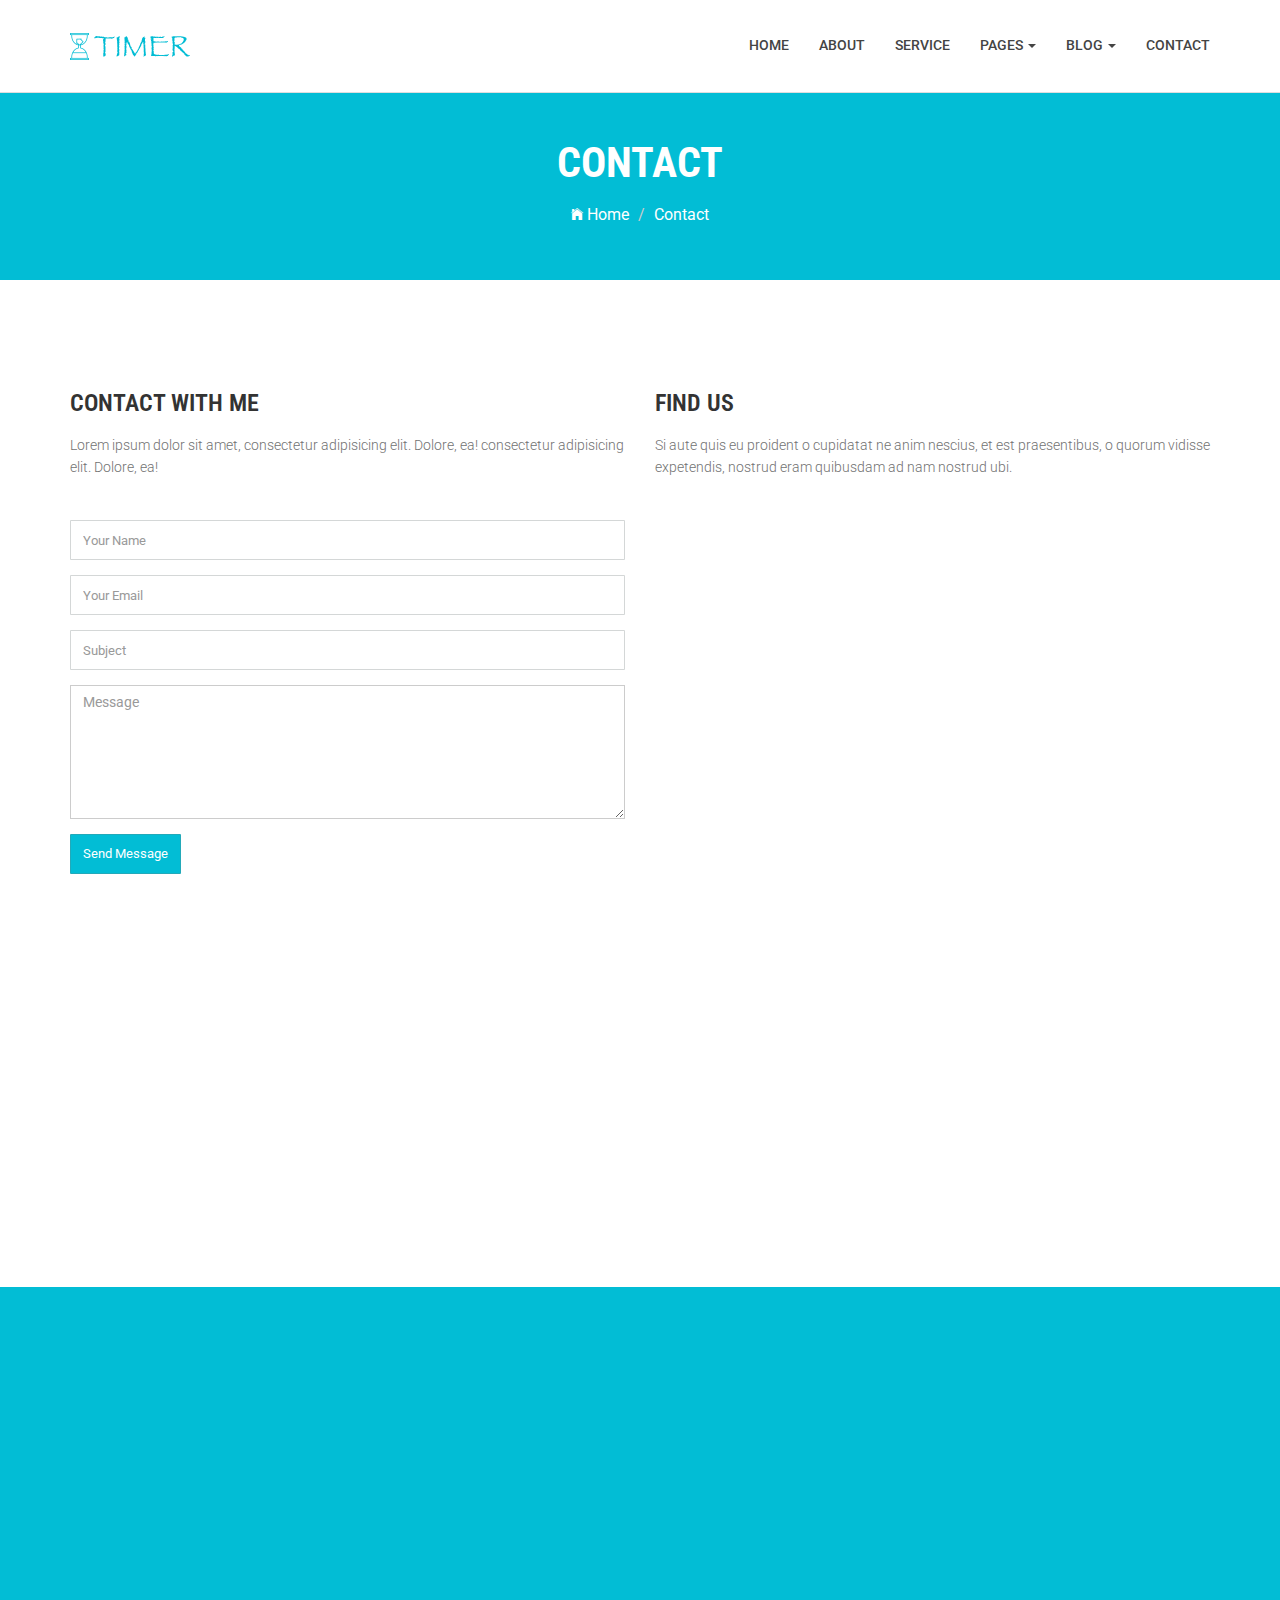
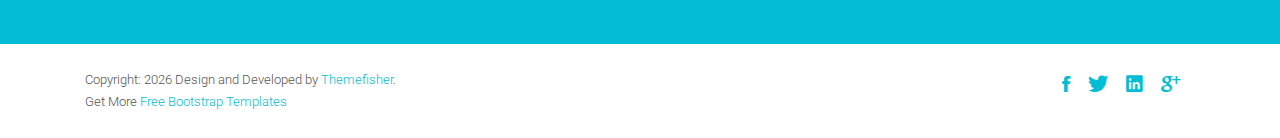
<file: contact.html>
<!DOCTYPE html>
<html class="no-js">
    <head>
        <!-- Basic Page Needs
        ================================================== -->
        <meta charset="utf-8">
        <meta http-equiv="Content-Type" content="text/html; charset=utf-8">
        <link rel="icon" href="favicon.ico">
        <title>Timer Agency Template</title>
        <meta name="description" content="">
        <meta name="keywords" content="">
        <meta name="author" content="">
        <!-- Mobile Specific Metas
        ================================================== -->
        <meta name="format-detection" content="telephone=no">
        <meta name="viewport" content="width=device-width, initial-scale=1">

        
        <!-- Template CSS Files
        ================================================== -->
        <!-- Twitter Bootstrs CSS -->
        <link rel="stylesheet" href="plugins/bootstrap/bootstrap.min.css">
        <!-- Ionicons Fonts Css -->
        <link rel="stylesheet" href="plugins/ionicons/ionicons.min.css">
        <!-- animate css -->
        <link rel="stylesheet" href="plugins/animate-css/animate.css">
        <!-- Hero area slider css-->
        <link rel="stylesheet" href="plugins/slider/slider.css">
        <!-- owl craousel css -->
        <link rel="stylesheet" href="plugins/owl-carousel/owl.carousel.css">
        <link rel="stylesheet" href="plugins/owl-carousel/owl.theme.css">
        <!-- Fancybox -->
        <link rel="stylesheet" href="plugins/facncybox/jquery.fancybox.css">
        <!-- template main css file -->
        <link rel="stylesheet" href="css/style.css">
    </head>
    <body>


        <!--
        ==================================================
        Header Section Start
        ================================================== -->
        <header id="top-bar" class="navbar-fixed-top animated-header">
            <div class="container">
                <div class="navbar-header">
                    <!-- responsive nav button -->
                    <button type="button" class="navbar-toggle" data-toggle="collapse" data-target=".navbar-collapse">
                    <span class="sr-only">Toggle navigation</span>
                    <span class="icon-bar"></span>
                    <span class="icon-bar"></span>
                    <span class="icon-bar"></span>
                    </button>
                    <!-- /responsive nav button -->
                    
                    <!-- logo -->
                    <div class="navbar-brand">
                        <a href="index.html" >
                            <img src="images/logo.png" alt="">
                        </a>
                    </div>
                    <!-- /logo -->
                </div>
                <!-- main menu -->
                <nav class="collapse navbar-collapse navbar-right" role="navigation">
                    <div class="main-menu">
                        <ul class="nav navbar-nav navbar-right">
                            <li>
                                <a href="index.html" >Home</a>
                            </li>
                            <li><a href="about.html">About</a></li>
                            <li><a href="service.html">Service</a></li>
                            <li class="dropdown">
                                <a href="#" class="dropdown-toggle" data-toggle="dropdown">Pages <span class="caret"></span></a>
                                <div class="dropdown-menu">
                                    <ul>
                                        <li><a href="404.html">404 Page</a></li>
                                        <li><a href="gallery.html">Gallery</a></li>
                                    </ul>
                                </div>
                            </li>
                            <li class="dropdown">
                                <a href="#" class="dropdown-toggle" data-toggle="dropdown">Blog <span class="caret"></span></a>
                                <div class="dropdown-menu">
                                    <ul>
                                        <li><a href="blog-fullwidth.html">Blog Full</a></li>
                                        <li><a href="blog-left-sidebar.html">Blog Left sidebar</a></li>
                                        <li><a href="blog-right-sidebar.html">Blog Right sidebar</a></li>
                                    </ul>
                                </div>
                            </li>
                            <li><a href="contact.html">Contact</a></li>
                        </ul>
                    </div>
                </nav>
                <!-- /main nav -->
            </div>
        </header>
        

        <!-- 
        ================================================== 
            Global Page Section Start
        ================================================== -->
        <section class="global-page-header">
            <div class="container">
                <div class="row">
                    <div class="col-md-12">
                        <div class="block">
                            <h2>Contact</h2>
                            <ol class="breadcrumb">
                                <li>
                                    <a href="index.html">
                                        <i class="ion-ios-home"></i>
                                        Home
                                    </a>
                                </li>
                                <li class="active">Contact</li>
                            </ol>
                        </div>
                    </div>
                </div>
            </div>
        </section>


<!-- 
================================================== 
    Contact Section Start
================================================== -->
<section id="contact-section">
    <div class="container">
        <div class="row">
            <div class="col-md-6">
                <div class="block">
                    <h2 class="subtitle wow fadeInDown" data-wow-duration="500ms" data-wow-delay=".3s">Contact With Me</h2>
                    <p class="subtitle-des wow fadeInDown" data-wow-duration="500ms" data-wow-delay=".5s">
                        Lorem ipsum dolor sit amet, consectetur adipisicing elit. Dolore, ea!
                         consectetur adipisicing elit. Dolore, ea!
                    </p>
                    <div class="contact-form">
                        <form id="contact-form" method="#" action="#" role="form">
                
                            <div class="form-group wow fadeInDown" data-wow-duration="500ms" data-wow-delay=".6s">
                                <input type="text" placeholder="Your Name" class="form-control" name="name" id="name">
                            </div>
                            
                            <div class="form-group wow fadeInDown" data-wow-duration="500ms" data-wow-delay=".8s">
                                <input type="email" placeholder="Your Email" class="form-control" name="email" id="email" >
                            </div>
                            
                            <div class="form-group wow fadeInDown" data-wow-duration="500ms" data-wow-delay="1s">
                                <input type="text" placeholder="Subject" class="form-control" name="subject" id="subject">
                            </div>
                            
                            <div class="form-group wow fadeInDown" data-wow-duration="500ms" data-wow-delay="1.2s">
                                <textarea rows="6" placeholder="Message" class="form-control" name="message" id="message"></textarea>    
                            </div>
                            
                            <div id="success" class="success">
                                Thank you. The Mailman is on His Way :)
                            </div>
                            
                            <div id="error" class="error">
                                Sorry, don't know what happened. Try later :(
                            </div>
                            
                            <div id="submit" class="wow fadeInDown" data-wow-duration="500ms" data-wow-delay="1.4s">
                                <input type="submit" id="contact-submit" class="btn btn-default btn-send" value="Send Message">
                            </div>                      
                        </form>
                    </div>
                </div>
            </div>
            <div class="col-md-6">
                 <div class="map-area">
                    <h2 class="subtitle  wow fadeInDown" data-wow-duration="500ms" data-wow-delay=".3s">Find Us</h2>
                    <p class="subtitle-des wow fadeInDown" data-wow-duration="500ms" data-wow-delay=".5s">
                        Si aute quis eu proident o cupidatat ne anim nescius, et est praesentibus, o quorum vidisse expetendis, nostrud eram quibusdam ad nam nostrud ubi.
                        
                    </p>
                    <div class="map">
                        <iframe src="https://www.google.com/maps/embed?pb=!1m18!1m12!1m3!1d3651.277552998015!2d90.3678744!3d23.773128800000002!2m3!1f0!2f0!3f0!3m2!1i1024!2i768!4f13.1!3m3!1m2!1s0x3755c0ae4adf3cb9%3A0x7f2cf443b764e4a4!2sShishu+Mela!5e0!3m2!1sen!2s!4v1435516022247" width="100%" height="400" frameborder="0" style="border:0" allowfullscreen></iframe>
                        
                    </div>
                </div>
            </div>
        </div>
        <div class="row address-details">
            <div class="col-md-3">
                <div class="address wow fadeInLeft" data-wow-duration="500ms" data-wow-delay=".3s">
                    <i class="ion-ios-location-outline"></i>
                    <h5>125 , Kings Street,Melbourne <br>United Kingdom,600562</h5>
                </div>
            </div>
            <div class="col-md-3">
                <div class="address wow fadeInLeft" data-wow-duration="500ms" data-wow-delay=".5s">
                    <i class="ion-ios-location-outline"></i>
                    <h5>125 , Kings Street,Melbourne <br>United Kingdom,600562</h5>
                </div>
            </div>
            <div class="col-md-3">
                <div class="email wow fadeInLeft" data-wow-duration="500ms" data-wow-delay=".7s">
                    <i class="ion-ios-email-outline"></i>
                    <p>support@themefisher.com<br>support@themefisher.com</p>
                </div>
            </div>
            <div class="col-md-3">
                <div class="phone wow fadeInLeft" data-wow-duration="500ms" data-wow-delay=".9s">
                    <i class="ion-ios-telephone-outline"></i>
                    <p>+07 052 245 022<br>+07 999 999 999</p>
                </div>
            </div>
        </div>
    </div>
</section>  




            <!--
            ==================================================
            Call To Action Section Start
            ================================================== -->
            <section id="call-to-action">
                <div class="container">
                    <div class="row">
                        <div class="col-md-12">
                            <div class="block">
                                <h2 class="title wow fadeInDown" data-wow-delay=".3s" data-wow-duration="500ms">SO WHAT YOU THINK ?</h1>
                                <p class="wow fadeInDown" data-wow-delay=".5s" data-wow-duration="500ms">Lorem ipsum dolor sit amet, consectetur adipisicing elit. Nobis,<br>possimus commodi, fugiat magnam temporibus vero magni recusandae? Dolore, maxime praesentium.</p>
                                <a href="contact.html" class="btn btn-default btn-contact wow fadeInDown" data-wow-delay=".7s" data-wow-duration="500ms">Contact With Me</a>
                            </div>
                        </div>
                        
                    </div>
                </div>
            </section>

            <!--
            ==================================================
            Footer Section Start
            ================================================== -->
            <footer id="footer">
                <div class="container">
                    <div class="col-md-8">
                        <p class="copyright">Copyright: <span><script>document.write(new Date().getFullYear())</script></span> Design and Developed by <a href="http://www.Themefisher.com" target="_blank">Themefisher</a>. <br> 
                            Get More 
                            <a href="https://themefisher.com/free-bootstrap-templates/" target="_blank">
                                Free Bootstrap Templates
                            </a>
                        </p>
                    </div>
                    <div class="col-md-4">
                        <!-- Social Media -->
                        <ul class="social">
                            <li>
                                <a href="http://wwww.fb.com/themefisher" class="Facebook">
                                    <i class="ion-social-facebook"></i>
                                </a>
                            </li>
                            <li>
                                <a href="http://wwww.twitter.com/themefisher" class="Twitter">
                                    <i class="ion-social-twitter"></i>
                                </a>
                            </li>
                            <li>
                                <a href="#" class="Linkedin">
                                    <i class="ion-social-linkedin"></i>
                                </a>
                            </li>
                            <li>
                                <a href="http://wwww.fb.com/themefisher" class="Google Plus">
                                    <i class="ion-social-googleplus"></i>
                                </a>
                            </li>
                        </ul>
                    </div>
                </div>
            </footer> <!-- /#footer -->

	<!-- Template Javascript Files
	================================================== -->
	<!-- jquery -->
	<script src="plugins/jQurey/jquery.min.js"></script>
	<!-- Form Validation -->
    <script src="plugins/form-validation/jquery.form.js"></script> 
    <script src="plugins/form-validation/jquery.validate.min.js"></script>
	<!-- owl carouserl js -->
	<script src="plugins/owl-carousel/owl.carousel.min.js"></script>
	<!-- bootstrap js -->
	<script src="plugins/bootstrap/bootstrap.min.js"></script>
	<!-- wow js -->
	<script src="plugins/wow-js/wow.min.js"></script>
	<!-- slider js -->
	<script src="plugins/slider/slider.js"></script>
	<!-- Fancybox -->
	<script src="plugins/facncybox/jquery.fancybox.js"></script>
	<!-- template main js -->
	<script src="js/main.js"></script>
 	</body>
</html>
</file>
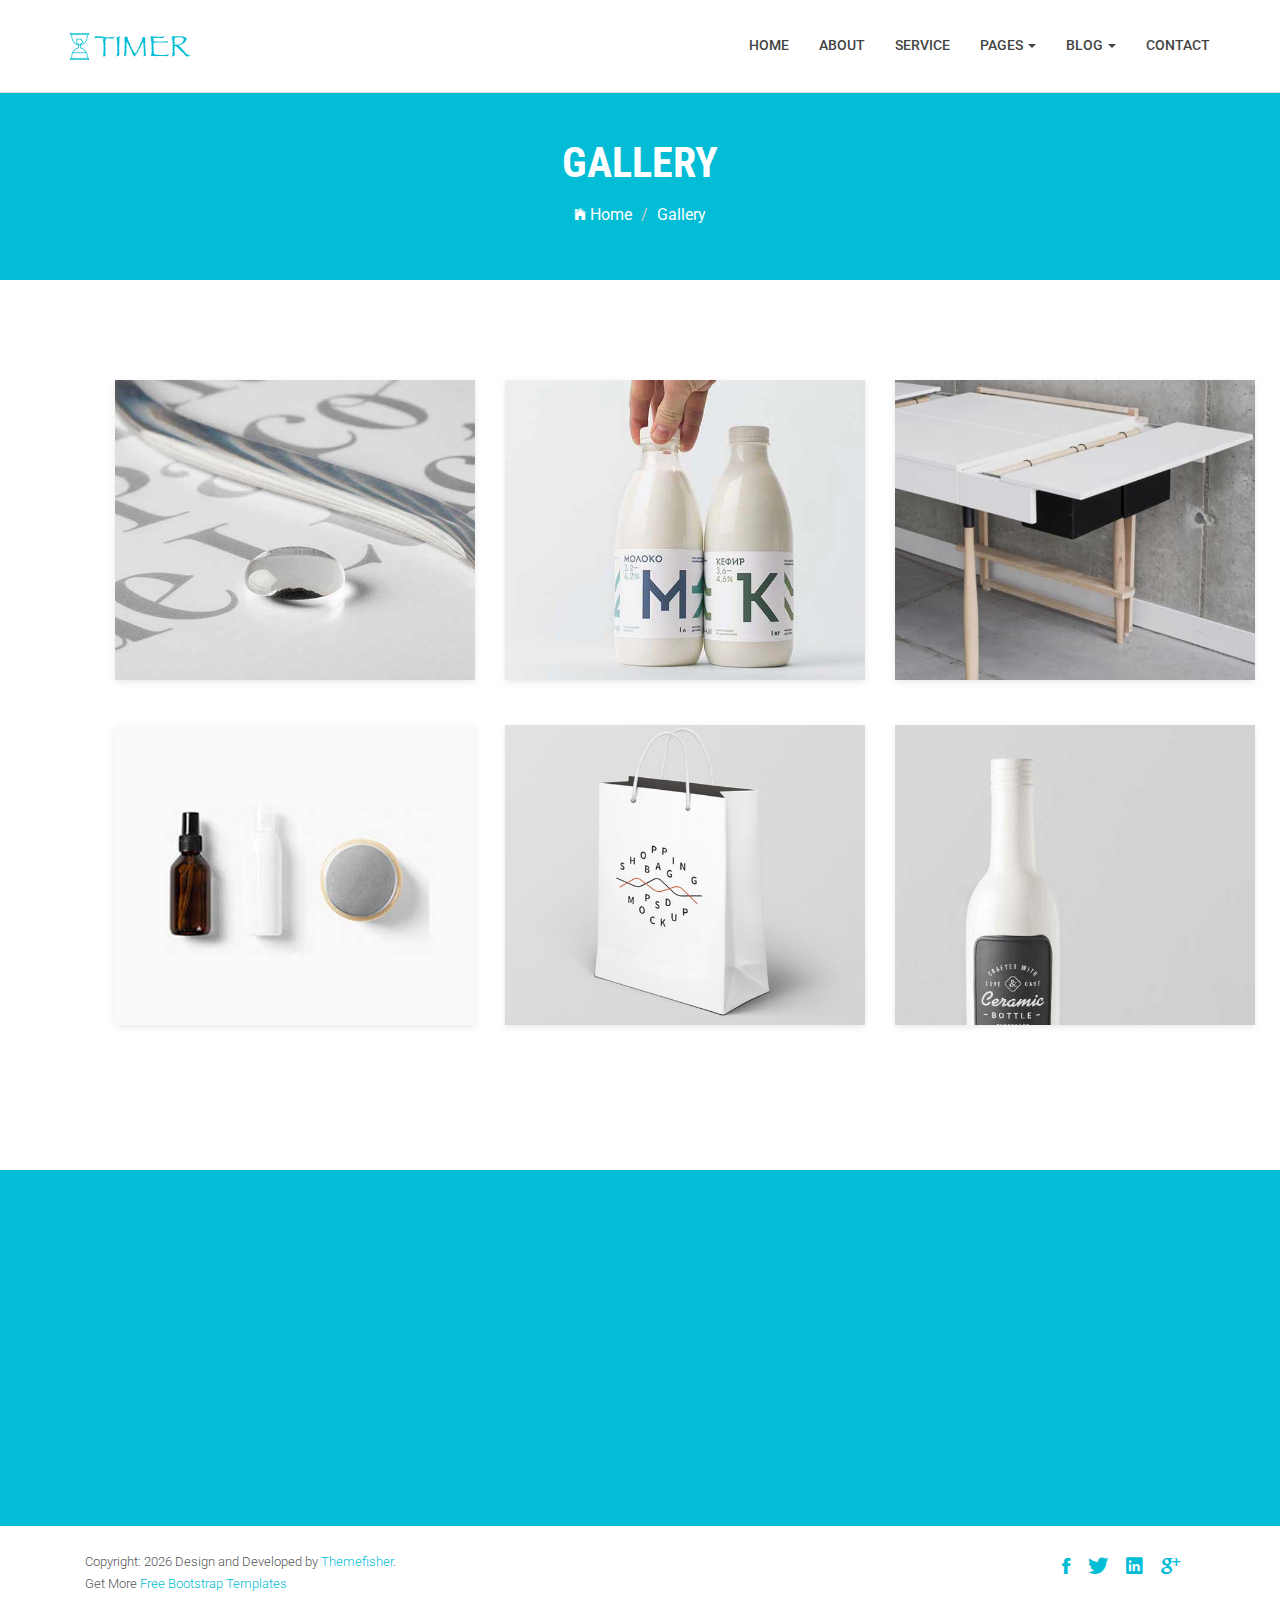
<file: gallery.html>
<!DOCTYPE html>
<html class="no-js">
    <head>
        <!-- Basic Page Needs
        ================================================== -->
        <meta charset="utf-8">
        <meta http-equiv="Content-Type" content="text/html; charset=utf-8">
        <link rel="icon" href="favicon.ico">
        <title>Timer Agency Template</title>
        <meta name="description" content="">
        <meta name="keywords" content="">
        <meta name="author" content="">
        <!-- Mobile Specific Metas
        ================================================== -->
        <meta name="format-detection" content="telephone=no">
        <meta name="viewport" content="width=device-width, initial-scale=1">

        
        <!-- Template CSS Files
        ================================================== -->
        <!-- Twitter Bootstrs CSS -->
        <link rel="stylesheet" href="plugins/bootstrap/bootstrap.min.css">
        <!-- Ionicons Fonts Css -->
        <link rel="stylesheet" href="plugins/ionicons/ionicons.min.css">
        <!-- animate css -->
        <link rel="stylesheet" href="plugins/animate-css/animate.css">
        <!-- Hero area slider css-->
        <link rel="stylesheet" href="plugins/slider/slider.css">
        <!-- owl craousel css -->
        <link rel="stylesheet" href="plugins/owl-carousel/owl.carousel.css">
        <link rel="stylesheet" href="plugins/owl-carousel/owl.theme.css">
        <!-- Fancybox -->
        <link rel="stylesheet" href="plugins/facncybox/jquery.fancybox.css">
        <!-- template main css file -->
        <link rel="stylesheet" href="css/style.css">
    </head>
    <body>


        <!--
        ==================================================
        Header Section Start
        ================================================== -->
        <header id="top-bar" class="navbar-fixed-top animated-header">
            <div class="container">
                <div class="navbar-header">
                    <!-- responsive nav button -->
                    <button type="button" class="navbar-toggle" data-toggle="collapse" data-target=".navbar-collapse">
                    <span class="sr-only">Toggle navigation</span>
                    <span class="icon-bar"></span>
                    <span class="icon-bar"></span>
                    <span class="icon-bar"></span>
                    </button>
                    <!-- /responsive nav button -->
                    
                    <!-- logo -->
                    <div class="navbar-brand">
                        <a href="index.html" >
                            <img src="images/logo.png" alt="">
                        </a>
                    </div>
                    <!-- /logo -->
                </div>
                <!-- main menu -->
                <nav class="collapse navbar-collapse navbar-right" role="navigation">
                    <div class="main-menu">
                        <ul class="nav navbar-nav navbar-right">
                            <li>
                                <a href="index.html" >Home</a>
                            </li>
                            <li><a href="about.html">About</a></li>
                            <li><a href="service.html">Service</a></li>
                            <li class="dropdown">
                                <a href="#" class="dropdown-toggle" data-toggle="dropdown">Pages <span class="caret"></span></a>
                                <div class="dropdown-menu">
                                    <ul>
                                        <li><a href="404.html">404 Page</a></li>
                                        <li><a href="gallery.html">Gallery</a></li>
                                    </ul>
                                </div>
                            </li>
                            <li class="dropdown">
                                <a href="#" class="dropdown-toggle" data-toggle="dropdown">Blog <span class="caret"></span></a>
                                <div class="dropdown-menu">
                                    <ul>
                                        <li><a href="blog-fullwidth.html">Blog Full</a></li>
                                        <li><a href="blog-left-sidebar.html">Blog Left sidebar</a></li>
                                        <li><a href="blog-right-sidebar.html">Blog Right sidebar</a></li>
                                    </ul>
                                </div>
                            </li>
                            <li><a href="contact.html">Contact</a></li>
                        </ul>
                    </div>
                </nav>
                <!-- /main nav -->
            </div>
        </header>
        

        <!-- 
        ================================================== 
            Global Page Section Start
        ================================================== -->
        <section class="global-page-header">
            <div class="container">
                <div class="row">
                    <div class="col-md-12">
                        <div class="block">
                            <h2>Gallery</h2>
                            <ol class="breadcrumb">
                                <li>
                                    <a href="index.html">
                                        <i class="ion-ios-home"></i>
                                        Home
                                    </a>
                                </li>
                                <li class="active">Gallery</li>
                            </ol>
                        </div>
                    </div>
                </div>
            </div>
        </section>


<!--=============================
=            Gallery            =
==============================-->
<section id="gallery" class="gallery">
    <div class="container">
        <div class="row">
            <div class="col-sm-4 col-xs-12">
                <figure class="wow fadeInLeft animated portfolio-item animated" data-wow-duration="500ms" data-wow-delay="0ms" style="visibility: visible; animation-duration: 300ms; -webkit-animation-duration: 300ms; animation-delay: 0ms; -webkit-animation-delay: 0ms; animation-name: fadeInLeft; -webkit-animation-name: fadeInLeft;">
                    <div class="img-wrapper">
                        <img src="images/portfolio/item-1.jpg" class="img-responsive" alt="this is a title">
                        <div class="overlay">
                            <div class="buttons">
                                <a rel="gallery" class="fancybox" href="images/portfolio/item-1.jpg">Demo</a>
                            </div>
                        </div>
                    </div>
                </figure>
            </div>
            <div class="col-sm-4 col-xs-12">
                <figure class="wow fadeInLeft animated animated" data-wow-duration="500ms" data-wow-delay="300ms" style="visibility: visible; animation-duration: 300ms; -webkit-animation-duration: 300ms; animation-delay: 300ms; -webkit-animation-delay: 300ms; animation-name: fadeInLeft; -webkit-animation-name: fadeInLeft;">
                    <div class="img-wrapper">
                        <img src="images/portfolio/item-2.jpg" class="img-responsive" alt="this is a title">
                        <div class="overlay">
                            <div class="buttons">
                                <a rel="gallery" class="fancybox" href="images/portfolio/item-2.jpg">Demo</a>
                            </div>
                        </div>
                    </div>
                </figure>
            </div>
            <div class="col-sm-4 col-xs-12">
                <figure class="wow fadeInLeft animated animated" data-wow-duration="500ms" data-wow-delay="500ms" style="visibility: visible; animation-duration: 300ms; -webkit-animation-duration: 300ms; animation-delay: 300ms; -webkit-animation-delay: 300ms; animation-name: fadeInLeft; -webkit-animation-name: fadeInLeft;">
                    <div class="img-wrapper">
                        <img src="images/portfolio/item-3.jpg" class="img-responsive" alt="">
                        <div class="overlay">
                            <div class="buttons">
                                <a rel="gallery" class="fancybox" href="images/portfolio/item-3.jpg">Demo</a>
                            </div>
                        </div>
                    </div>
                </figure>
            </div>
            <div class="col-sm-4 col-xs-12">
                <figure class="wow fadeInLeft animated" data-wow-duration="500ms" data-wow-delay="700ms" style="visibility: hidden; animation-duration: 300ms; -webkit-animation-duration: 300ms; animation-delay: 600ms; -webkit-animation-delay: 600ms; animation-name: none; -webkit-animation-name: none;">
                    <div class="img-wrapper">
                        <img src="images/portfolio/item-4.jpg" class="img-responsive" alt="">
                        <div class="overlay">
                            <div class="buttons">
                                <a rel="gallery" class="fancybox" href="images/portfolio/item-4.jpg">Demo</a>
                            </div>
                        </div>
                    </div>
                </figure>
            </div>
            <div class="col-sm-4 col-xs-12">
                <figure class="wow fadeInLeft animated" data-wow-duration="500ms" data-wow-delay="900ms" style="visibility: hidden; animation-duration: 300ms; -webkit-animation-duration: 300ms; animation-delay: 900ms; -webkit-animation-delay: 900ms; animation-name: none; -webkit-animation-name: none;">
                    <div class="img-wrapper">
                        <img src="images/portfolio/item-5.jpg" class="img-responsive" alt="">
                        <div class="overlay">
                            <div class="buttons">
                                <a rel="gallery" class="fancybox" href="images/portfolio/item-5.jpg">Demo</a>
                            </div>
                        </div>
                    </div>
                </figure>
            </div>
            <div class="col-sm-4 col-xs-12">
                <figure class="wow fadeInLeft animated" data-wow-duration="500ms" data-wow-delay="1100ms" style="visibility: hidden; animation-duration: 300ms; -webkit-animation-duration: 300ms; animation-delay: 1200ms; -webkit-animation-delay: 1200ms; animation-name: none; -webkit-animation-name: none;">
                    <div class="img-wrapper">
                        <img src="images/portfolio/item-6.jpg" class="img-responsive" alt="">
                        <div class="overlay">
                            <div class="buttons">
                                <a rel="gallery" class="fancybox" href="images/portfolio/item-6.jpg">Demo</a>
                            </div>
                        </div>
                    </div>
                </figure>
            </div>
        </div>
    </div>
</section>   



            
            <!--
            ==================================================
            Call To Action Section Start
            ================================================== -->
            <section id="call-to-action">
                <div class="container">
                    <div class="row">
                        <div class="col-md-12">
                            <div class="block">
                                <h2 class="title wow fadeInDown" data-wow-delay=".3s" data-wow-duration="500ms">SO WHAT YOU THINK ?</h1>
                                <p class="wow fadeInDown" data-wow-delay=".5s" data-wow-duration="500ms">Lorem ipsum dolor sit amet, consectetur adipisicing elit. Nobis,<br>possimus commodi, fugiat magnam temporibus vero magni recusandae? Dolore, maxime praesentium.</p>
                                <a href="contact.html" class="btn btn-default btn-contact wow fadeInDown" data-wow-delay=".7s" data-wow-duration="500ms">Contact With Me</a>
                            </div>
                        </div>
                        
                    </div>
                </div>
            </section>

            <!--
            ==================================================
            Footer Section Start
            ================================================== -->
            <footer id="footer">
                <div class="container">
                    <div class="col-md-8">
                        <p class="copyright">Copyright: <span><script>document.write(new Date().getFullYear())</script></span> Design and Developed by <a href="http://www.Themefisher.com" target="_blank">Themefisher</a>. <br> 
                            Get More 
                            <a href="https://themefisher.com/free-bootstrap-templates/" target="_blank">
                                Free Bootstrap Templates
                            </a>
                        </p>
                    </div>
                    <div class="col-md-4">
                        <!-- Social Media -->
                        <ul class="social">
                            <li>
                                <a href="http://wwww.fb.com/themefisher" class="Facebook">
                                    <i class="ion-social-facebook"></i>
                                </a>
                            </li>
                            <li>
                                <a href="http://wwww.twitter.com/themefisher" class="Twitter">
                                    <i class="ion-social-twitter"></i>
                                </a>
                            </li>
                            <li>
                                <a href="#" class="Linkedin">
                                    <i class="ion-social-linkedin"></i>
                                </a>
                            </li>
                            <li>
                                <a href="http://wwww.fb.com/themefisher" class="Google Plus">
                                    <i class="ion-social-googleplus"></i>
                                </a>
                            </li>
                        </ul>
                    </div>
                </div>
            </footer> <!-- /#footer -->

	<!-- Template Javascript Files
	================================================== -->
	<!-- jquery -->
	<script src="plugins/jQurey/jquery.min.js"></script>
	<!-- Form Validation -->
    <script src="plugins/form-validation/jquery.form.js"></script> 
    <script src="plugins/form-validation/jquery.validate.min.js"></script>
	<!-- owl carouserl js -->
	<script src="plugins/owl-carousel/owl.carousel.min.js"></script>
	<!-- bootstrap js -->
	<script src="plugins/bootstrap/bootstrap.min.js"></script>
	<!-- wow js -->
	<script src="plugins/wow-js/wow.min.js"></script>
	<!-- slider js -->
	<script src="plugins/slider/slider.js"></script>
	<!-- Fancybox -->
	<script src="plugins/facncybox/jquery.fancybox.js"></script>
	<!-- template main js -->
	<script src="js/main.js"></script>
 	</body>
</html>
</file>
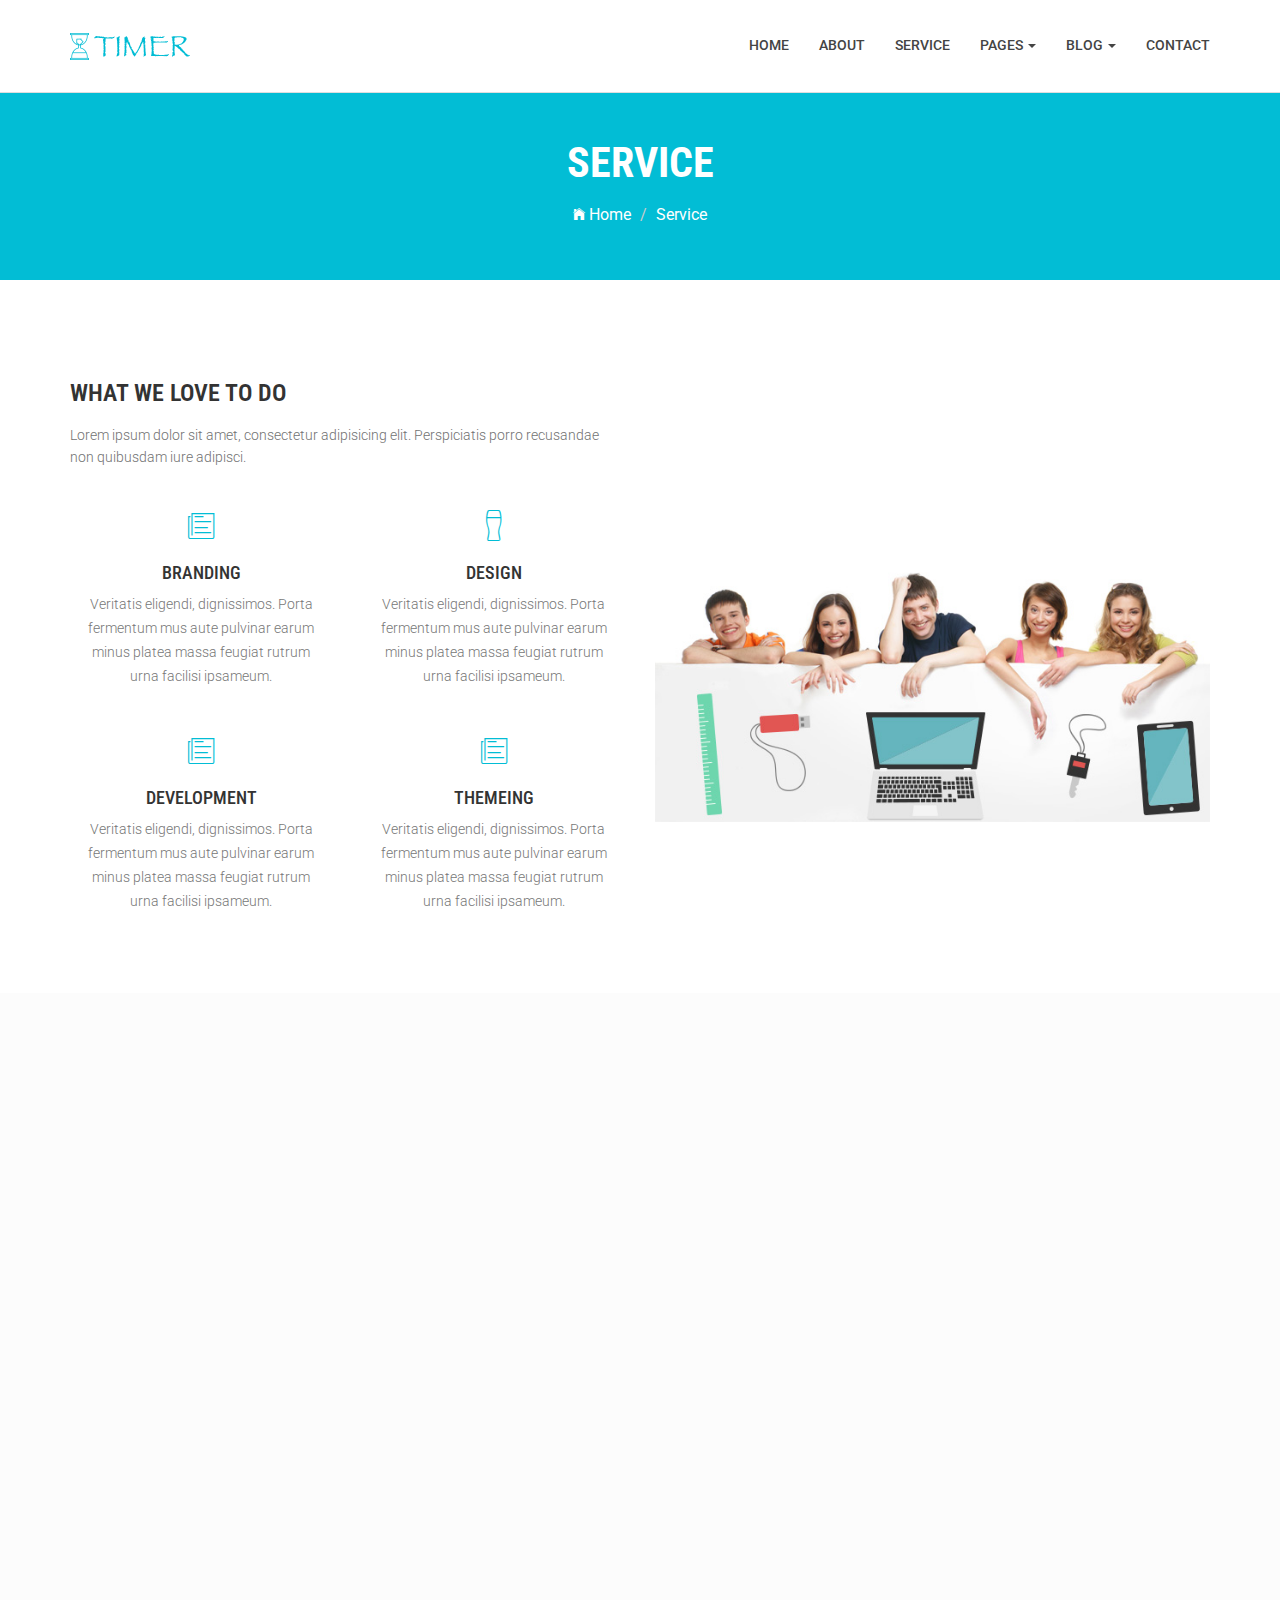
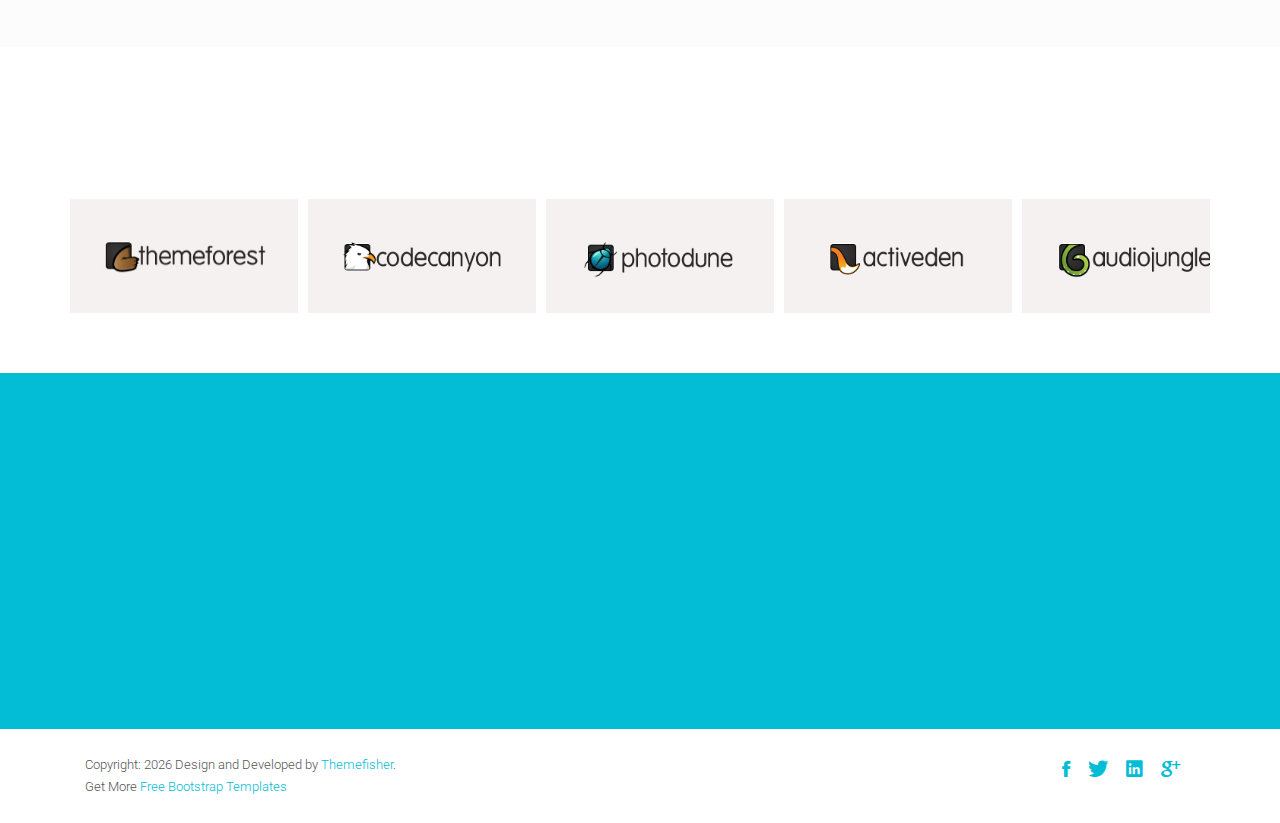
<file: service.html>
<!DOCTYPE html>
<html class="no-js">
    <head>
        <!-- Basic Page Needs
        ================================================== -->
        <meta charset="utf-8">
        <meta http-equiv="Content-Type" content="text/html; charset=utf-8">
        <link rel="icon" href="favicon.ico">
        <title>Timer Agency Template</title>
        <meta name="description" content="">
        <meta name="keywords" content="">
        <meta name="author" content="">
        <!-- Mobile Specific Metas
        ================================================== -->
        <meta name="format-detection" content="telephone=no">
        <meta name="viewport" content="width=device-width, initial-scale=1">

        
        <!-- Template CSS Files
        ================================================== -->
        <!-- Twitter Bootstrs CSS -->
        <link rel="stylesheet" href="plugins/bootstrap/bootstrap.min.css">
        <!-- Ionicons Fonts Css -->
        <link rel="stylesheet" href="plugins/ionicons/ionicons.min.css">
        <!-- animate css -->
        <link rel="stylesheet" href="plugins/animate-css/animate.css">
        <!-- Hero area slider css-->
        <link rel="stylesheet" href="plugins/slider/slider.css">
        <!-- owl craousel css -->
        <link rel="stylesheet" href="plugins/owl-carousel/owl.carousel.css">
        <link rel="stylesheet" href="plugins/owl-carousel/owl.theme.css">
        <!-- Fancybox -->
        <link rel="stylesheet" href="plugins/facncybox/jquery.fancybox.css">
        <!-- template main css file -->
        <link rel="stylesheet" href="css/style.css">
    </head>
    <body>


        <!--
        ==================================================
        Header Section Start
        ================================================== -->
        <header id="top-bar" class="navbar-fixed-top animated-header">
            <div class="container">
                <div class="navbar-header">
                    <!-- responsive nav button -->
                    <button type="button" class="navbar-toggle" data-toggle="collapse" data-target=".navbar-collapse">
                    <span class="sr-only">Toggle navigation</span>
                    <span class="icon-bar"></span>
                    <span class="icon-bar"></span>
                    <span class="icon-bar"></span>
                    </button>
                    <!-- /responsive nav button -->
                    
                    <!-- logo -->
                    <div class="navbar-brand">
                        <a href="index.html" >
                            <img src="images/logo.png" alt="">
                        </a>
                    </div>
                    <!-- /logo -->
                </div>
                <!-- main menu -->
                <nav class="collapse navbar-collapse navbar-right" role="navigation">
                    <div class="main-menu">
                        <ul class="nav navbar-nav navbar-right">
                            <li>
                                <a href="index.html" >Home</a>
                            </li>
                            <li><a href="about.html">About</a></li>
                            <li><a href="service.html">Service</a></li>
                            <li class="dropdown">
                                <a href="#" class="dropdown-toggle" data-toggle="dropdown">Pages <span class="caret"></span></a>
                                <div class="dropdown-menu">
                                    <ul>
                                        <li><a href="404.html">404 Page</a></li>
                                        <li><a href="gallery.html">Gallery</a></li>
                                    </ul>
                                </div>
                            </li>
                            <li class="dropdown">
                                <a href="#" class="dropdown-toggle" data-toggle="dropdown">Blog <span class="caret"></span></a>
                                <div class="dropdown-menu">
                                    <ul>
                                        <li><a href="blog-fullwidth.html">Blog Full</a></li>
                                        <li><a href="blog-left-sidebar.html">Blog Left sidebar</a></li>
                                        <li><a href="blog-right-sidebar.html">Blog Right sidebar</a></li>
                                    </ul>
                                </div>
                            </li>
                            <li><a href="contact.html">Contact</a></li>
                        </ul>
                    </div>
                </nav>
                <!-- /main nav -->
            </div>
        </header>
        

        <!-- 
        ================================================== 
            Global Page Section Start
        ================================================== -->
        <section class="global-page-header">
            <div class="container">
                <div class="row">
                    <div class="col-md-12">
                        <div class="block">
                            <h2>Service</h2>
                            <ol class="breadcrumb">
                                <li>
                                    <a href="index.html">
                                        <i class="ion-ios-home"></i>
                                        Home
                                    </a>
                                </li>
                                <li class="active">Service</li>
                            </ol>
                        </div>
                    </div>
                </div>
            </div>
        </section>


<!-- 
================================================== 
    Service Page Section  Start
================================================== -->
<section id="service-page" class="pages service-page">
    <div class="container">
        <div class="row">
            <div class="col-md-6">
                <div class="block">
                    <h2 class="subtitle wow fadeInUp animated" data-wow-delay=".3s" data-wow-duration="500ms">What We Love To Do</h2>
                    <p class="subtitle-des wow fadeInUp animated" data-wow-delay=".5s" data-wow-duration="500ms">Lorem ipsum dolor sit amet, consectetur adipisicing elit. Perspiciatis porro recusandae non quibusdam iure adipisci.</p>
                    <div class="row service-parts">
                        <div class="col-md-6">
                            <div class="block wow fadeInUp animated" data-wow-duration="400ms" data-wow-delay="600ms">
                                <i class="ion-ios-paper-outline"></i>
                                <h4>BRANDING</h4>
                                <p>Veritatis eligendi, dignissimos. Porta fermentum mus aute pulvinar earum minus platea massa feugiat rutrum urna facilisi ipsameum.</p>
                            </div>
                        </div>
                        <div class="col-md-6">
                            <div class="block wow fadeInUp animated" data-wow-duration="400ms" data-wow-delay="800ms">
                                <i class="ion-ios-pint-outline"></i>
                                <h4>DESIGN</h4>
                                <p>Veritatis eligendi, dignissimos. Porta fermentum mus aute pulvinar earum minus platea massa feugiat rutrum urna facilisi ipsameum.</p>
                            </div>
                        </div>
                        <div class="col-md-6">
                            <div class="block wow fadeInUp animated" data-wow-duration="400ms" data-wow-delay="1s">
                                <i class="ion-ios-paper-outline"></i>
                                <h4>DEVELOPMENT</h4>
                                <p>Veritatis eligendi, dignissimos. Porta fermentum mus aute pulvinar earum minus platea massa feugiat rutrum urna facilisi ipsameum.</p>
                            </div>
                        </div>
                        <div class="col-md-6">
                            <div class="block wow fadeInUp animated" data-wow-duration="400ms" data-wow-delay="1.1s">
                                <i class="ion-ios-paper-outline"></i>
                                <h4>THEMEING</h4>
                                <p>Veritatis eligendi, dignissimos. Porta fermentum mus aute pulvinar earum minus platea massa feugiat rutrum urna facilisi ipsameum.</p>
                            </div>
                        </div>
                    </div>
                </div>
            </div>
            <div class="col-md-6">
                <div class="block">
                    <img class="img-responsive" src="images/team.jpg" alt="">
                </div>
            </div>
        </div>
    </div>
</section>


<!-- 
================================================== 
    Works Section Start
================================================== -->
<section class="works service-page">
    <div class="container">
        <h2 class="subtitle wow fadeInUp animated" data-wow-delay=".3s" data-wow-duration="500ms">Some Of Our Features Works</h2>
            <p class="subtitle-des wow fadeInUp animated" data-wow-delay=".5s" data-wow-duration="500ms">
                Aliquam lobortis. Maecenas vestibulum mollis diam. Pellentesque auctor neque nec urna. Nulla sit amet est. Aenean posuere <br> tortor sed cursus feugiat, nunc augue blandit nunc, eu sollicitudin urna dolor sagittis lacus.
            </p>
        <div class="row">
            <div class="col-sm-3">
                 <figure class="wow fadeInLeft animated portfolio-item" data-wow-duration="500ms" data-wow-delay="0ms">
                    <div class="img-wrapper">
                        <img src="images/portfolio/item-1.jpg" class="img-responsive" alt="this is a title" >
                        <div class="overlay">
                            <div class="buttons">
                                <a rel="gallery" class="fancybox" href="images/portfolio/item-1.jpg">Demo</a>        
                                <a target="_blank" href="">Details</a>
                            </div>
                        </div>
                    </div>
                    <figcaption>
                        <h4>
                            <a href="#">
                                Dew Drop        
                            </a>
                        </h4>
                        <p>
                            Redesigne UI Concept
                        </p>
                    </figcaption>
                </figure>
            </div>

            <div class="col-sm-3">
                <figure class="wow fadeInLeft animated" data-wow-duration="500ms" data-wow-delay="300ms">
                    <div class="img-wrapper">
                        <img src="images/portfolio/item-2.jpg" class="img-responsive" alt="this is a title" >
                        <div class="overlay">
                            <div class="buttons">
                                <a rel="gallery" class="fancybox" href="images/portfolio/item-2.jpg">Demo</a>        
                                <a target="_blank" href="">Details</a>
                            </div>
                        </div>
                    </div>
                    <figcaption>
                        <h4>
                            <a href="#">
                                Bottle Mockup        
                            </a>
                        </h4>
                        <p>
                            Lorem ipsum dolor sit.
                        </p>
                    </figcaption>
                </figure>
            </div>

            <div class="col-sm-3">
                <figure class="wow fadeInLeft animated" data-wow-duration="500ms" data-wow-delay="300ms">
                    <div class="img-wrapper">
                        <img src="images/portfolio/item-3.jpg" class="img-responsive" alt="" >
                        <div class="overlay">
                            <div class="buttons">
                                <a rel="gallery" class="fancybox" href="images/portfolio/item-3.jpg">Demo</a>        
                                <a target="_blank" href="">Details</a>
                            </div>
                        </div>
                    </div>
                    <figcaption>
                        <h4>
                            <a href="#">
                                Table Design        
                            </a>
                        </h4>
                        <p>
                            Lorem ipsum dolor sit amet.
                        </p>
                    </figcaption>
                </figure>
            </div>

            <div class="col-sm-3">
                <figure class="wow fadeInLeft animated" data-wow-duration="500ms" data-wow-delay="600ms">
                    <div class="img-wrapper">
                        <img src="images/portfolio/item-4.jpg" class="img-responsive" alt="" >
                        <div class="overlay">
                            <div class="buttons">
                                <a rel="gallery" class="fancybox" href="images/portfolio/item-4.jpg">Demo</a>        
                                <a target="_blank" href="">Details</a>
                            </div>
                        </div>
                    </div>
                    <figcaption>
                        <h4>
                            <a href="#">
                                Make Up elements        
                            </a>
                        </h4>
                        <p>
                            Lorem ipsum dolor.
                        </p>
                    </figcaption>
                </figure>
            </div>
        </div>
    </div>
</section>

        <!-- 
        ================================================== 
            Clients Section Start
        ================================================== -->
        <section id="clients">
            <div class="container">
                <div class="row">
                    <div class="col-md-12">
                        <h2 class="subtitle text-center wow fadeInUp animated" data-wow-duration="500ms" data-wow-delay=".3s">Our Happy Clinets</h2>
                        <p class="subtitle-des text-center wow fadeInUp animated" data-wow-duration="500ms" data-wow-delay=".5s">Lorem ipsum dolor sit amet, consectetur adipisicing elit. Labore, error.</p>
                        <div id="clients-logo" class="owl-carousel">
                            <div>
                                <img src="images/clients/logo-1.jpg" alt="">
                            </div>
                            <div>
                                <img src="images/clients/logo-2.jpg" alt="">
                            </div>
                            <div>
                                <img src="images/clients/logo-3.jpg" alt="">
                            </div>
                            <div>
                                <img src="images/clients/logo-4.jpg" alt="">
                            </div>
                            <div>
                                <img src="images/clients/logo-5.jpg" alt="">
                            </div>
                             <div>
                                <img src="images/clients/logo-1.jpg" alt="">
                            </div>
                            <div>
                                <img src="images/clients/logo-2.jpg" alt="">
                            </div>
                            <div>
                                <img src="images/clients/logo-3.jpg" alt="">
                            </div>
                            <div>
                                <img src="images/clients/logo-4.jpg" alt="">
                            </div>
                            <div>
                                <img src="images/clients/logo-5.jpg" alt="">
                            </div>
                        </div>
                    </div>
                </div>
            </div>
        </section>





            <!--
            ==================================================
            Call To Action Section Start
            ================================================== -->
            <section id="call-to-action">
                <div class="container">
                    <div class="row">
                        <div class="col-md-12">
                            <div class="block">
                                <h2 class="title wow fadeInDown" data-wow-delay=".3s" data-wow-duration="500ms">SO WHAT YOU THINK ?</h1>
                                <p class="wow fadeInDown" data-wow-delay=".5s" data-wow-duration="500ms">Lorem ipsum dolor sit amet, consectetur adipisicing elit. Nobis,<br>possimus commodi, fugiat magnam temporibus vero magni recusandae? Dolore, maxime praesentium.</p>
                                <a href="contact.html" class="btn btn-default btn-contact wow fadeInDown" data-wow-delay=".7s" data-wow-duration="500ms">Contact With Me</a>
                            </div>
                        </div>
                        
                    </div>
                </div>
            </section>

            <!--
            ==================================================
            Footer Section Start
            ================================================== -->
            <footer id="footer">
                <div class="container">
                    <div class="col-md-8">
                        <p class="copyright">Copyright: <span><script>document.write(new Date().getFullYear())</script></span> Design and Developed by <a href="http://www.Themefisher.com" target="_blank">Themefisher</a>. <br> 
                            Get More 
                            <a href="https://themefisher.com/free-bootstrap-templates/" target="_blank">
                                Free Bootstrap Templates
                            </a>
                        </p>
                    </div>
                    <div class="col-md-4">
                        <!-- Social Media -->
                        <ul class="social">
                            <li>
                                <a href="http://wwww.fb.com/themefisher" class="Facebook">
                                    <i class="ion-social-facebook"></i>
                                </a>
                            </li>
                            <li>
                                <a href="http://wwww.twitter.com/themefisher" class="Twitter">
                                    <i class="ion-social-twitter"></i>
                                </a>
                            </li>
                            <li>
                                <a href="#" class="Linkedin">
                                    <i class="ion-social-linkedin"></i>
                                </a>
                            </li>
                            <li>
                                <a href="http://wwww.fb.com/themefisher" class="Google Plus">
                                    <i class="ion-social-googleplus"></i>
                                </a>
                            </li>
                        </ul>
                    </div>
                </div>
            </footer> <!-- /#footer -->

	<!-- Template Javascript Files
	================================================== -->
	<!-- jquery -->
	<script src="plugins/jQurey/jquery.min.js"></script>
	<!-- Form Validation -->
    <script src="plugins/form-validation/jquery.form.js"></script> 
    <script src="plugins/form-validation/jquery.validate.min.js"></script>
	<!-- owl carouserl js -->
	<script src="plugins/owl-carousel/owl.carousel.min.js"></script>
	<!-- bootstrap js -->
	<script src="plugins/bootstrap/bootstrap.min.js"></script>
	<!-- wow js -->
	<script src="plugins/wow-js/wow.min.js"></script>
	<!-- slider js -->
	<script src="plugins/slider/slider.js"></script>
	<!-- Fancybox -->
	<script src="plugins/facncybox/jquery.fancybox.js"></script>
	<!-- template main js -->
	<script src="js/main.js"></script>
 	</body>
</html>
</file>
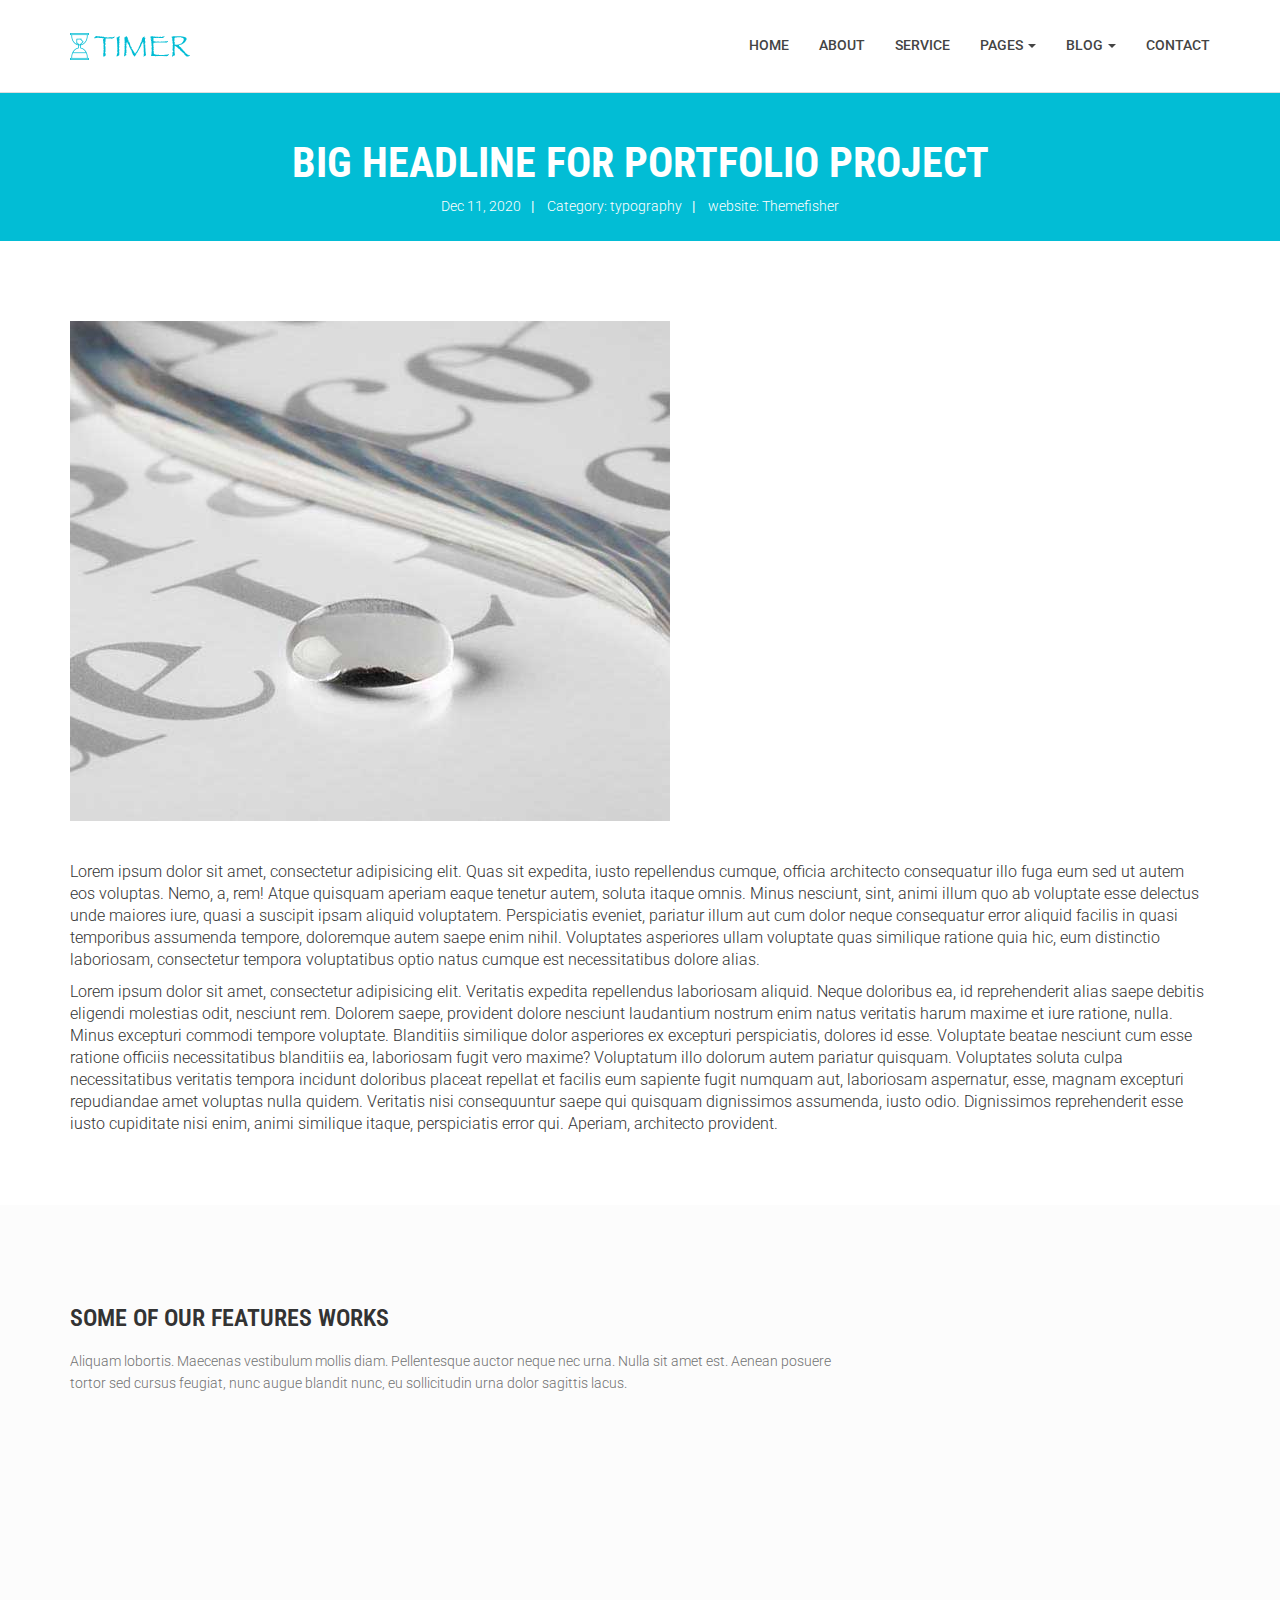
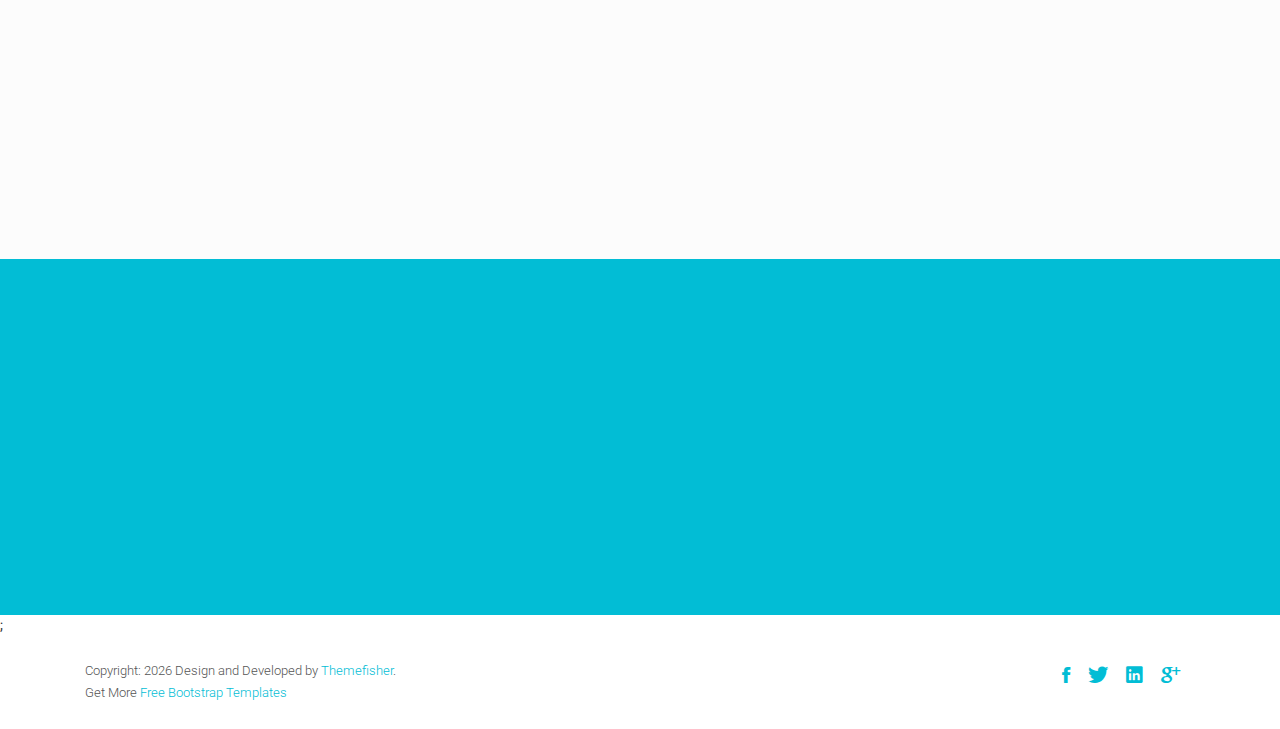
<file: single-portfolio.html>
<!DOCTYPE html>
<html class="no-js">
    <head>
        <!-- Basic Page Needs
        ================================================== -->
        <meta charset="utf-8">
        <meta http-equiv="Content-Type" content="text/html; charset=utf-8">
        <link rel="icon" href="favicon.ico">
        <title>Timer Agency Template</title>
        <meta name="description" content="">
        <meta name="keywords" content="">
        <meta name="author" content="">
        <!-- Mobile Specific Metas
        ================================================== -->
        <meta name="format-detection" content="telephone=no">
        <meta name="viewport" content="width=device-width, initial-scale=1">

        
        <!-- Template CSS Files
        ================================================== -->
        <!-- Twitter Bootstrs CSS -->
        <link rel="stylesheet" href="plugins/bootstrap/bootstrap.min.css">
        <!-- Ionicons Fonts Css -->
        <link rel="stylesheet" href="plugins/ionicons/ionicons.min.css">
        <!-- animate css -->
        <link rel="stylesheet" href="plugins/animate-css/animate.css">
        <!-- Hero area slider css-->
        <link rel="stylesheet" href="plugins/slider/slider.css">
        <!-- owl craousel css -->
        <link rel="stylesheet" href="plugins/owl-carousel/owl.carousel.css">
        <link rel="stylesheet" href="plugins/owl-carousel/owl.theme.css">
        <!-- Fancybox -->
        <link rel="stylesheet" href="plugins/facncybox/jquery.fancybox.css">
        <!-- template main css file -->
        <link rel="stylesheet" href="css/style.css">
    </head>
    <body>


        <!--
        ==================================================
        Header Section Start
        ================================================== -->
        <header id="top-bar" class="navbar-fixed-top animated-header">
            <div class="container">
                <div class="navbar-header">
                    <!-- responsive nav button -->
                    <button type="button" class="navbar-toggle" data-toggle="collapse" data-target=".navbar-collapse">
                    <span class="sr-only">Toggle navigation</span>
                    <span class="icon-bar"></span>
                    <span class="icon-bar"></span>
                    <span class="icon-bar"></span>
                    </button>
                    <!-- /responsive nav button -->
                    
                    <!-- logo -->
                    <div class="navbar-brand">
                        <a href="index.html" >
                            <img src="images/logo.png" alt="">
                        </a>
                    </div>
                    <!-- /logo -->
                </div>
                <!-- main menu -->
                <nav class="collapse navbar-collapse navbar-right" role="navigation">
                    <div class="main-menu">
                        <ul class="nav navbar-nav navbar-right">
                            <li>
                                <a href="index.html" >Home</a>
                            </li>
                            <li><a href="about.html">About</a></li>
                            <li><a href="service.html">Service</a></li>
                            <li class="dropdown">
                                <a href="#" class="dropdown-toggle" data-toggle="dropdown">Pages <span class="caret"></span></a>
                                <div class="dropdown-menu">
                                    <ul>
                                        <li><a href="404.html">404 Page</a></li>
                                        <li><a href="gallery.html">Gallery</a></li>
                                    </ul>
                                </div>
                            </li>
                            <li class="dropdown">
                                <a href="#" class="dropdown-toggle" data-toggle="dropdown">Blog <span class="caret"></span></a>
                                <div class="dropdown-menu">
                                    <ul>
                                        <li><a href="blog-fullwidth.html">Blog Full</a></li>
                                        <li><a href="blog-left-sidebar.html">Blog Left sidebar</a></li>
                                        <li><a href="blog-right-sidebar.html">Blog Right sidebar</a></li>
                                    </ul>
                                </div>
                            </li>
                            <li><a href="contact.html">Contact</a></li>
                        </ul>
                    </div>
                </nav>
                <!-- /main nav -->
            </div>
        </header>
        


<!--
==================================================
Global Page Section Start
================================================== -->
<section class="global-page-header">
    <div class="container">
        <div class="row">
            <div class="col-md-12">
                <div class="block">
                    <h2>Big Headline for Portfolio Project</h2>
                    <div class="portfolio-meta">
                       <span>Dec 11, 2020</span>|
                       <span> Category: typography</span>|
                       <span> website: <a href="http://www.themefisher.com">Themefisher</a></span>
                    </div>
                </div>
            </div>
        </div>
    </div>
</section><!--/#Page header-->

<section class="portfolio-single">
    <div class="container">
        <div class="row">
            <div class="col-md-12">
                <div class="portfolio-single-img">
                    <img class="img-responsive" alt="" src="images/portfolio/post-1.jpg">
                </div>
                <div class="portfolio-content">
                    <p>
                        Lorem ipsum dolor sit amet, consectetur adipisicing elit. Quas sit expedita, iusto repellendus cumque, officia architecto consequatur illo fuga eum sed ut autem eos voluptas. Nemo, a, rem! Atque quisquam aperiam eaque tenetur autem, soluta itaque omnis. Minus nesciunt, sint, animi illum quo ab voluptate esse delectus unde maiores iure, quasi a suscipit ipsam aliquid voluptatem. Perspiciatis eveniet, pariatur illum aut cum dolor neque consequatur error aliquid facilis in quasi temporibus assumenda tempore, doloremque autem saepe enim nihil. Voluptates asperiores ullam voluptate quas similique ratione quia hic, eum distinctio laboriosam, consectetur tempora voluptatibus optio natus cumque est necessitatibus dolore alias.
                    </p>
                    <p>
                        Lorem ipsum dolor sit amet, consectetur adipisicing elit. Veritatis expedita repellendus laboriosam aliquid. Neque doloribus ea, id reprehenderit alias saepe debitis eligendi molestias odit, nesciunt rem. Dolorem saepe, provident dolore nesciunt laudantium nostrum enim natus veritatis harum maxime et iure ratione, nulla. Minus excepturi commodi tempore voluptate. Blanditiis similique dolor asperiores ex excepturi perspiciatis, dolores id esse. Voluptate beatae nesciunt cum esse ratione officiis necessitatibus blanditiis ea, laboriosam fugit vero maxime? Voluptatum illo dolorum autem pariatur quisquam. Voluptates soluta culpa necessitatibus veritatis tempora incidunt doloribus placeat repellat et facilis eum sapiente fugit numquam aut, laboriosam aspernatur, esse, magnam excepturi repudiandae amet voluptas nulla quidem. Veritatis nisi consequuntur saepe qui quisquam dignissimos assumenda, iusto odio. Dignissimos reprehenderit esse iusto cupiditate nisi enim, animi similique itaque, perspiciatis error qui. Aperiam, architecto provident.
                    </p>
                </div>
             
            </div>
        </div>
    </div>
</section>

<section class="works works-fit">
    <div class="container">
        <h2 class="subtitle">Some Of Our Features Works</h2>
            <p class="subtitle-des">
                Aliquam lobortis. Maecenas vestibulum mollis diam. Pellentesque auctor neque nec urna. Nulla sit amet est. Aenean posuere <br> tortor sed cursus feugiat, nunc augue blandit nunc, eu sollicitudin urna dolor sagittis lacus.
            </p>
        <div class="row">
            <div class="col-sm-3">
                 <figure class="wow fadeInLeft animated portfolio-item animated" data-wow-duration="300ms" data-wow-delay="0ms" style="visibility: visible; animation-duration: 300ms; -webkit-animation-duration: 300ms; animation-delay: 0ms; -webkit-animation-delay: 0ms; animation-name: fadeInLeft; -webkit-animation-name: fadeInLeft;">
                    <div class="img-wrapper">
                        <img src="images/portfolio/item-1.jpg" class="img-responsive" alt="portfolio items">
                        <div class="overlay">
                            <div class="buttons">
                                <a rel="gallery" title="Proin imperdiet augue et magna interdum hendrerit" class="fancybox" href="images/portfolio/item-1.jpg">Demo</a>        
                                <a target="_blank" href="single-postfolio.html">Details</a>
                            </div>
                        </div>
                    </div>
                    <figcaption>
                        <h4>
                            <a href="#">
                                Dew Drop        
                            </a>
                        </h4>
                        <p>
                            Redesigne UI Concept
                        </p>
                    </figcaption>
                </figure>
            </div>

            <div class="col-sm-3">
                <figure class="wow fadeInLeft animated animated" data-wow-duration="300ms" data-wow-delay="300ms" style="visibility: visible; animation-duration: 300ms; -webkit-animation-duration: 300ms; animation-delay: 300ms; -webkit-animation-delay: 300ms; animation-name: fadeInLeft; -webkit-animation-name: fadeInLeft;">
                    <div class="img-wrapper">
                        <img src="images/portfolio/item-2.jpg" class="img-responsive" alt="portfolio items">
                        <div class="overlay">
                            <div class="buttons">
                                <a rel="gallery" title="Proin imperdiet augue et magna interdum hendrerit" class="fancybox" href="images/portfolio/item-2.jpg">Demo</a>        
                                <a target="_blank" href="single-postfolio.html">Details</a>
                            </div>
                        </div>
                    </div>
                    <figcaption>
                        <h4>
                            <a href="#">
                                Bottle Mockup        
                            </a>
                        </h4>
                        <p>
                            Lorem ipsum dolor sit.
                        </p>
                    </figcaption>
                </figure>
            </div>

            <div class="col-sm-3">
                <figure class="wow fadeInLeft animated animated" data-wow-duration="300ms" data-wow-delay="300ms" style="visibility: visible; animation-duration: 300ms; -webkit-animation-duration: 300ms; animation-delay: 300ms; -webkit-animation-delay: 300ms; animation-name: fadeInLeft; -webkit-animation-name: fadeInLeft;">
                    <div class="img-wrapper">
                        <img src="images/portfolio/item-3.jpg" class="img-responsive" alt="">
                        <div class="overlay">
                            <div class="buttons">
                                <a rel="gallery" title="Proin imperdiet augue et magna interdum hendrerit" class="fancybox" href="images/portfolio/item-3.jpg">Demo</a>        
                                <a target="_blank" href="single-postfolio.html">Details</a>
                            </div>
                        </div>
                    </div>
                    <figcaption>
                        <h4>
                            <a href="#">
                                Table Design        
                            </a>
                        </h4>
                        <p>
                            Lorem ipsum dolor sit amet.
                        </p>
                    </figcaption>
                </figure>
            </div>

            <div class="col-sm-3">
                <figure class="wow fadeInLeft animated animated" data-wow-duration="300ms" data-wow-delay="600ms" style="visibility: visible; animation-duration: 300ms; -webkit-animation-duration: 300ms; animation-delay: 600ms; -webkit-animation-delay: 600ms; animation-name: fadeInLeft; -webkit-animation-name: fadeInLeft;">
                    <div class="img-wrapper">
                        <img src="images/portfolio/item-4.jpg" class="img-responsive" alt="">
                        <div class="overlay">
                            <div class="buttons">
                                <a rel="gallery" title="Proin imperdiet augue et magna interdum hendrerit" class="fancybox" href="images/portfolio/item-4.jpg">Demo</a>        
                                <a target="_blank" href="single-postfolio.html">Details</a>
                            </div>
                        </div>
                    </div>
                    <figcaption>
                        <h4>
                            <a href="#">
                                Make Up elements        
                            </a>
                        </h4>
                        <p>
                            Lorem ipsum dolor.
                        </p>
                    </figcaption>
                </figure>
            </div>
        </div>
    </div>
</section>   



        
            <!--
            ==================================================
            Call To Action Section Start
            ================================================== -->
            <section id="call-to-action">
                <div class="container">
                    <div class="row">
                        <div class="col-md-12">
                            <div class="block">
                                <h2 class="title wow fadeInDown" data-wow-delay=".3s" data-wow-duration="500ms">SO WHAT YOU THINK ?</h1>
                                <p class="wow fadeInDown" data-wow-delay=".5s" data-wow-duration="500ms">Lorem ipsum dolor sit amet, consectetur adipisicing elit. Nobis,<br>possimus commodi, fugiat magnam temporibus vero magni recusandae? Dolore, maxime praesentium.</p>
                                <a href="contact.html" class="btn btn-default btn-contact wow fadeInDown" data-wow-delay=".7s" data-wow-duration="500ms">Contact With Me</a>
                            </div>
                        </div>
                        
                    </div>
                </div>
            </section>;

            <!--
            ==================================================
            Footer Section Start
            ================================================== -->
            <footer id="footer">
                <div class="container">
                    <div class="col-md-8">
                        <p class="copyright">Copyright: <span><script>document.write(new Date().getFullYear())</script></span> Design and Developed by <a href="http://www.Themefisher.com" target="_blank">Themefisher</a>. <br> 
                            Get More 
                            <a href="https://themefisher.com/free-bootstrap-templates/" target="_blank">
                                Free Bootstrap Templates
                            </a>
                        </p>
                    </div>
                    <div class="col-md-4">
                        <!-- Social Media -->
                        <ul class="social">
                            <li>
                                <a href="http://wwww.fb.com/themefisher" class="Facebook">
                                    <i class="ion-social-facebook"></i>
                                </a>
                            </li>
                            <li>
                                <a href="http://wwww.twitter.com/themefisher" class="Twitter">
                                    <i class="ion-social-twitter"></i>
                                </a>
                            </li>
                            <li>
                                <a href="#" class="Linkedin">
                                    <i class="ion-social-linkedin"></i>
                                </a>
                            </li>
                            <li>
                                <a href="http://wwww.fb.com/themefisher" class="Google Plus">
                                    <i class="ion-social-googleplus"></i>
                                </a>
                            </li>
                        </ul>
                    </div>
                </div>
            </footer> <!-- /#footer -->

	<!-- Template Javascript Files
	================================================== -->
	<!-- jquery -->
	<script src="plugins/jQurey/jquery.min.js"></script>
	<!-- Form Validation -->
    <script src="plugins/form-validation/jquery.form.js"></script> 
    <script src="plugins/form-validation/jquery.validate.min.js"></script>
	<!-- owl carouserl js -->
	<script src="plugins/owl-carousel/owl.carousel.min.js"></script>
	<!-- bootstrap js -->
	<script src="plugins/bootstrap/bootstrap.min.js"></script>
	<!-- wow js -->
	<script src="plugins/wow-js/wow.min.js"></script>
	<!-- slider js -->
	<script src="plugins/slider/slider.js"></script>
	<!-- Fancybox -->
	<script src="plugins/facncybox/jquery.fancybox.js"></script>
	<!-- template main js -->
	<script src="js/main.js"></script>
 	</body>
</html>
</file>
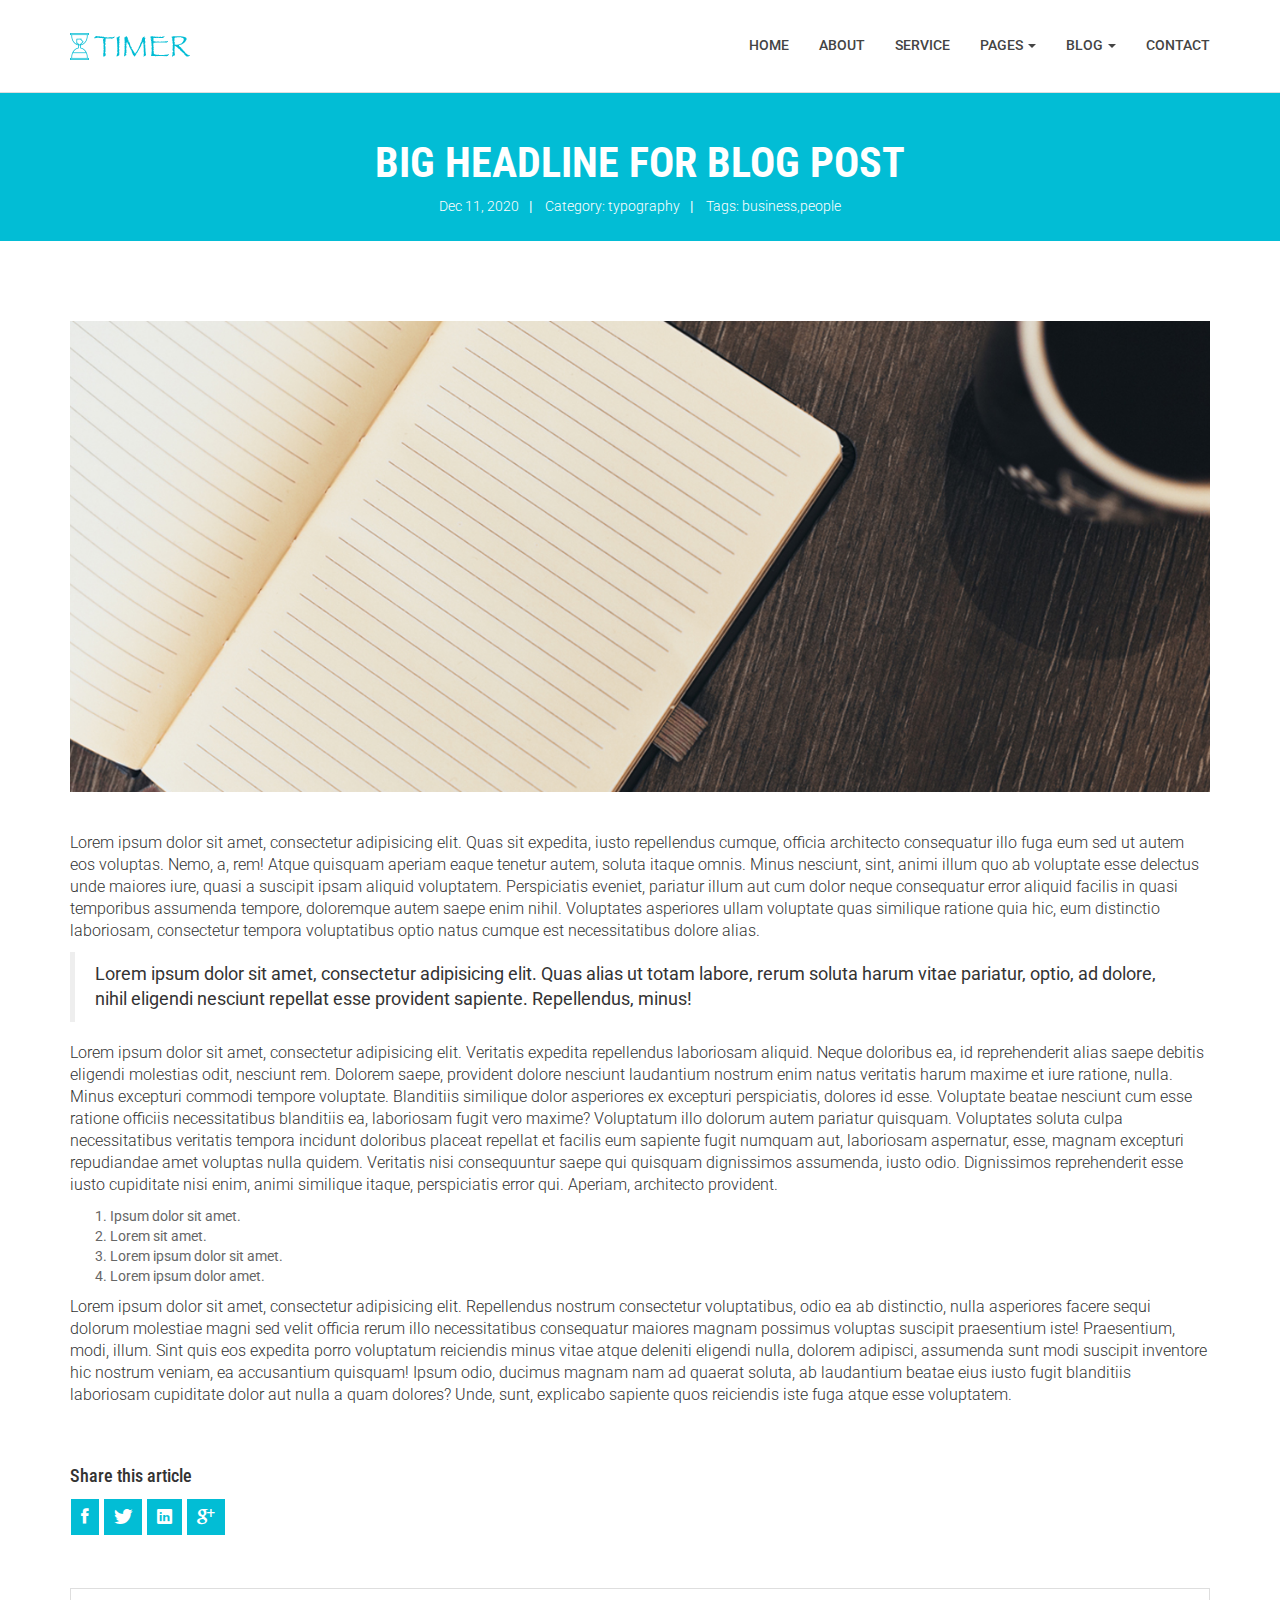
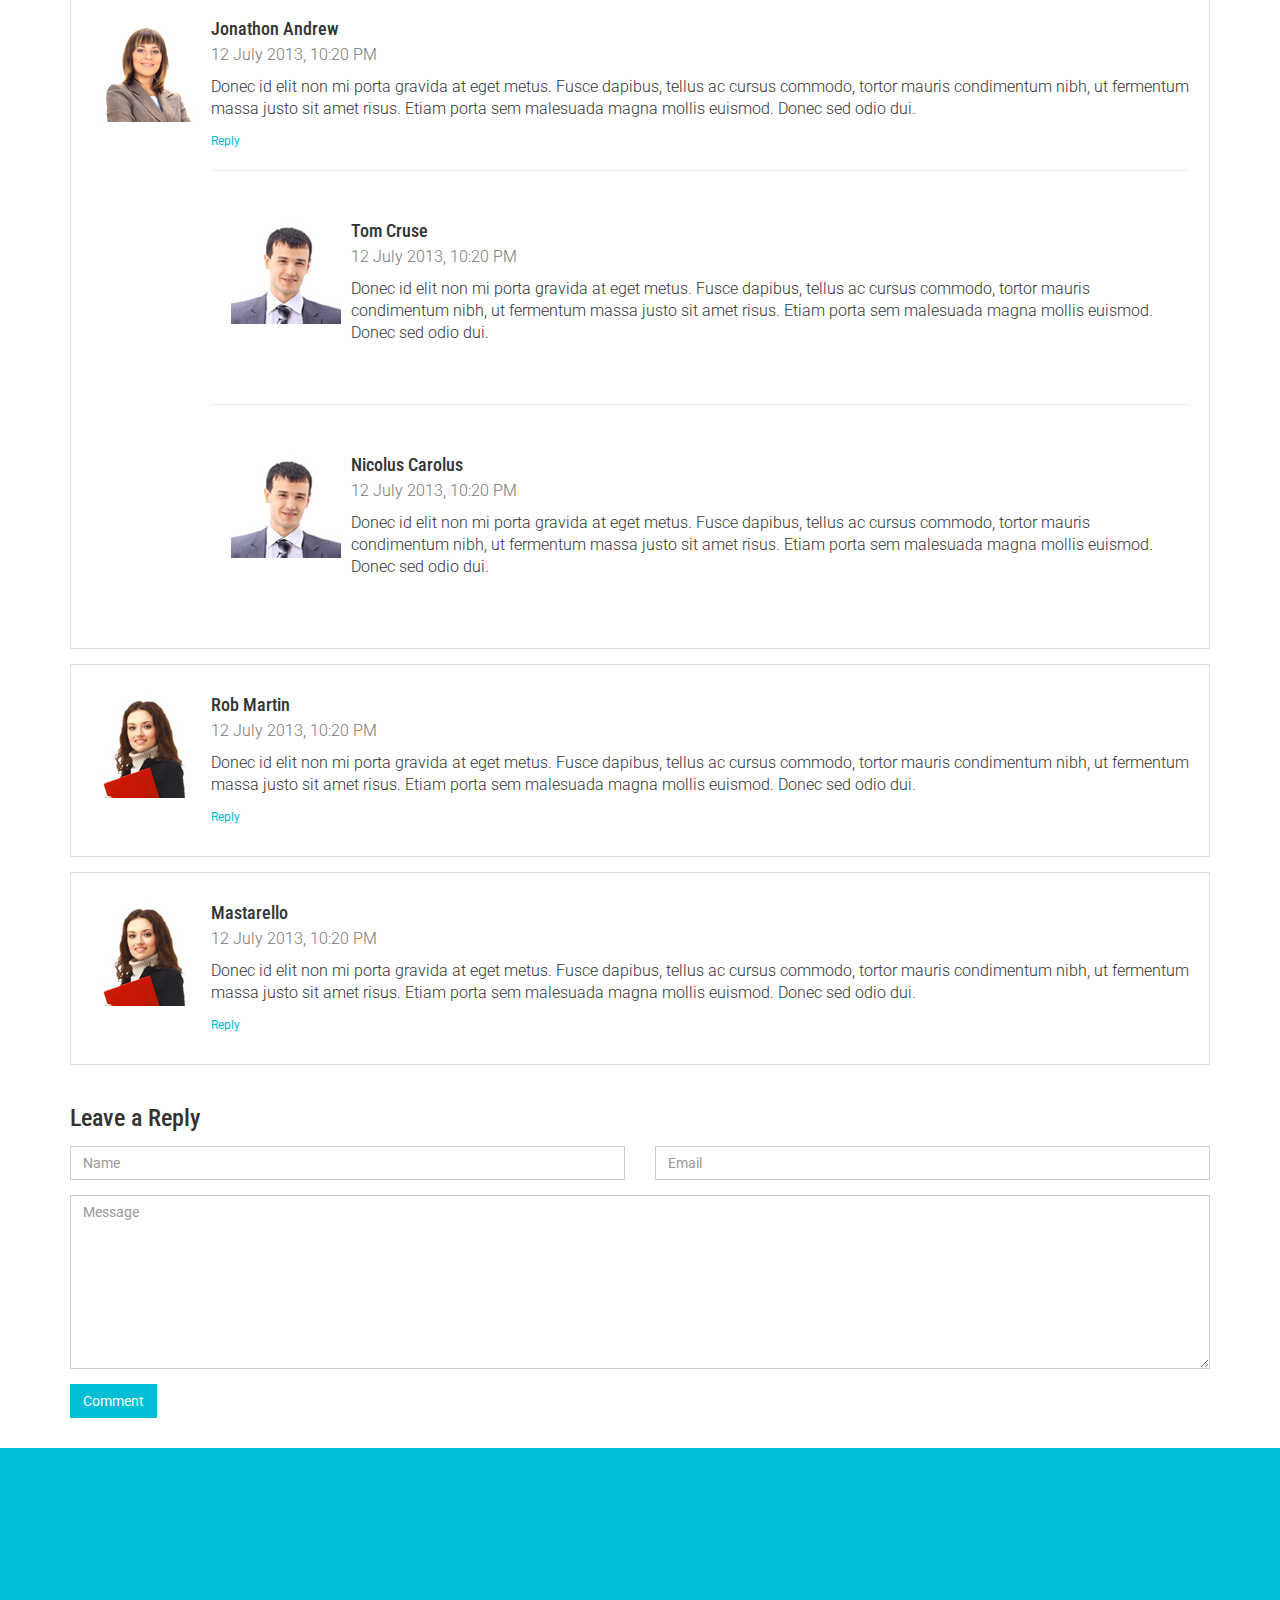
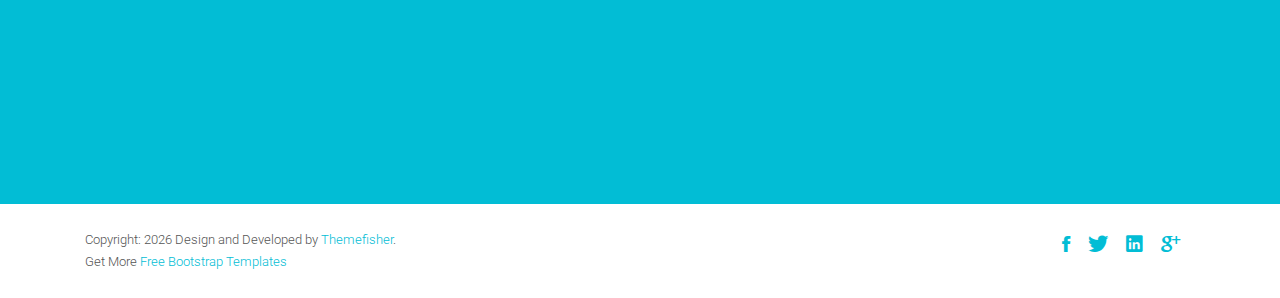
<file: single-post.html>
<!DOCTYPE html>
<html class="no-js">
    <head>
        <!-- Basic Page Needs
        ================================================== -->
        <meta charset="utf-8">
        <meta http-equiv="Content-Type" content="text/html; charset=utf-8">
        <link rel="icon" href="favicon.ico">
        <title>Timer Agency Template</title>
        <meta name="description" content="">
        <meta name="keywords" content="">
        <meta name="author" content="">
        <!-- Mobile Specific Metas
        ================================================== -->
        <meta name="format-detection" content="telephone=no">
        <meta name="viewport" content="width=device-width, initial-scale=1">

        
        <!-- Template CSS Files
        ================================================== -->
        <!-- Twitter Bootstrs CSS -->
        <link rel="stylesheet" href="plugins/bootstrap/bootstrap.min.css">
        <!-- Ionicons Fonts Css -->
        <link rel="stylesheet" href="plugins/ionicons/ionicons.min.css">
        <!-- animate css -->
        <link rel="stylesheet" href="plugins/animate-css/animate.css">
        <!-- Hero area slider css-->
        <link rel="stylesheet" href="plugins/slider/slider.css">
        <!-- owl craousel css -->
        <link rel="stylesheet" href="plugins/owl-carousel/owl.carousel.css">
        <link rel="stylesheet" href="plugins/owl-carousel/owl.theme.css">
        <!-- Fancybox -->
        <link rel="stylesheet" href="plugins/facncybox/jquery.fancybox.css">
        <!-- template main css file -->
        <link rel="stylesheet" href="css/style.css">
    </head>
    <body>


        <!--
        ==================================================
        Header Section Start
        ================================================== -->
        <header id="top-bar" class="navbar-fixed-top animated-header">
            <div class="container">
                <div class="navbar-header">
                    <!-- responsive nav button -->
                    <button type="button" class="navbar-toggle" data-toggle="collapse" data-target=".navbar-collapse">
                    <span class="sr-only">Toggle navigation</span>
                    <span class="icon-bar"></span>
                    <span class="icon-bar"></span>
                    <span class="icon-bar"></span>
                    </button>
                    <!-- /responsive nav button -->
                    
                    <!-- logo -->
                    <div class="navbar-brand">
                        <a href="index.html" >
                            <img src="images/logo.png" alt="">
                        </a>
                    </div>
                    <!-- /logo -->
                </div>
                <!-- main menu -->
                <nav class="collapse navbar-collapse navbar-right" role="navigation">
                    <div class="main-menu">
                        <ul class="nav navbar-nav navbar-right">
                            <li>
                                <a href="index.html" >Home</a>
                            </li>
                            <li><a href="about.html">About</a></li>
                            <li><a href="service.html">Service</a></li>
                            <li class="dropdown">
                                <a href="#" class="dropdown-toggle" data-toggle="dropdown">Pages <span class="caret"></span></a>
                                <div class="dropdown-menu">
                                    <ul>
                                        <li><a href="404.html">404 Page</a></li>
                                        <li><a href="gallery.html">Gallery</a></li>
                                    </ul>
                                </div>
                            </li>
                            <li class="dropdown">
                                <a href="#" class="dropdown-toggle" data-toggle="dropdown">Blog <span class="caret"></span></a>
                                <div class="dropdown-menu">
                                    <ul>
                                        <li><a href="blog-fullwidth.html">Blog Full</a></li>
                                        <li><a href="blog-left-sidebar.html">Blog Left sidebar</a></li>
                                        <li><a href="blog-right-sidebar.html">Blog Right sidebar</a></li>
                                    </ul>
                                </div>
                            </li>
                            <li><a href="contact.html">Contact</a></li>
                        </ul>
                    </div>
                </nav>
                <!-- /main nav -->
            </div>
        </header>
        

<!--
==================================================
Global Page Section Start
================================================== -->
<section class="global-page-header">
    <div class="container">
        <div class="row">
            <div class="col-md-12">
                <div class="block">
                    <h2>Big Headline for Blog Post</h2>
                    <div class="portfolio-meta">
                        <span>Dec 11, 2020</span>|
                        <span> Category: typography</span>|
                        <span> Tags: <a href="">business</a>,<a href="">people</a></span>
                    </div>
                </div>
            </div>
        </div>
    </div>
</section><!--/#Page header-->


<section class="single-post">
    <div class="container">
        <div class="row">
            <div class="col-md-12">
                <div class="post-img">
                    <img class="img-responsive" alt="" src="images/blog/post-1.jpg">
                </div>
                <div class="post-content">
                    <p>
                        Lorem ipsum dolor sit amet, consectetur adipisicing elit. Quas sit expedita, iusto repellendus cumque, officia architecto consequatur illo fuga eum sed ut autem eos voluptas. Nemo, a, rem! Atque quisquam aperiam eaque tenetur autem, soluta itaque omnis. Minus nesciunt, sint, animi illum quo ab voluptate esse delectus unde maiores iure, quasi a suscipit ipsam aliquid voluptatem. Perspiciatis eveniet, pariatur illum aut cum dolor neque consequatur error aliquid facilis in quasi temporibus assumenda tempore, doloremque autem saepe enim nihil. Voluptates asperiores ullam voluptate quas similique ratione quia hic, eum distinctio laboriosam, consectetur tempora voluptatibus optio natus cumque est necessitatibus dolore alias.
                    </p>
                    <blockquote>
                        Lorem ipsum dolor sit amet, consectetur adipisicing elit. Quas alias ut totam labore, rerum soluta harum vitae pariatur, optio, ad dolore, nihil eligendi nesciunt repellat esse provident sapiente. Repellendus, minus!
                    </blockquote>
                    <p>
                        Lorem ipsum dolor sit amet, consectetur adipisicing elit. Veritatis expedita repellendus laboriosam aliquid. Neque doloribus ea, id reprehenderit alias saepe debitis eligendi molestias odit, nesciunt rem. Dolorem saepe, provident dolore nesciunt laudantium nostrum enim natus veritatis harum maxime et iure ratione, nulla. Minus excepturi commodi tempore voluptate. Blanditiis similique dolor asperiores ex excepturi perspiciatis, dolores id esse. Voluptate beatae nesciunt cum esse ratione officiis necessitatibus blanditiis ea, laboriosam fugit vero maxime? Voluptatum illo dolorum autem pariatur quisquam. Voluptates soluta culpa necessitatibus veritatis tempora incidunt doloribus placeat repellat et facilis eum sapiente fugit numquam aut, laboriosam aspernatur, esse, magnam excepturi repudiandae amet voluptas nulla quidem. Veritatis nisi consequuntur saepe qui quisquam dignissimos assumenda, iusto odio. Dignissimos reprehenderit esse iusto cupiditate nisi enim, animi similique itaque, perspiciatis error qui. Aperiam, architecto provident.
                    </p>
                    <ol>
                        <li>Ipsum dolor sit amet.</li>
                        <li>Lorem sit amet.</li>
                        <li>Lorem ipsum dolor sit amet.</li>
                        <li>Lorem ipsum dolor amet.</li>
                    </ol>
                    <p>
                        Lorem ipsum dolor sit amet, consectetur adipisicing elit. Repellendus nostrum consectetur voluptatibus, odio ea ab distinctio, nulla asperiores facere sequi dolorum molestiae magni sed velit officia rerum illo necessitatibus consequatur maiores magnam possimus voluptas suscipit praesentium iste! Praesentium, modi, illum. Sint quis eos expedita porro voluptatum reiciendis minus vitae atque deleniti eligendi nulla, dolorem adipisci, assumenda sunt modi suscipit inventore hic nostrum veniam, ea accusantium quisquam! Ipsum odio, ducimus magnam nam ad quaerat soluta, ab laudantium beatae eius iusto fugit blanditiis laboriosam cupiditate dolor aut nulla a quam dolores? Unde, sunt, explicabo sapiente quos reiciendis iste fuga atque esse voluptatem.
                    </p>
                </div>
                <ul class="social-share">
                    <h4>Share this article</h4>
                    <li>
                        <a href="#" class="Facebook">
                            <i class="ion-social-facebook"></i>
                        </a>
                    </li>
                    <li>
                        <a href="#" class="Twitter">
                            <i class="ion-social-twitter"></i>
                        </a>
                    </li>
                    <li>
                        <a href="#" class="Linkedin">
                            <i class="ion-social-linkedin"></i>
                        </a>
                    </li>
                    <li>
                        <a href="#" class="Google Plus">
                            <i class="ion-social-googleplus"></i>
                        </a>
                    </li>
                    
                </ul>
                
            </div>
        </div>
        <div class="row">
            <div class="col-md-12">
                <div class="comments">
                    <div class="media">
                        <a href="" class="pull-left">
                            <img alt="" src="images/avater.jpg" class="media-object">
                        </a>
                        <div class="media-body">
                            <h4 class="media-heading">
                            Jonathon Andrew</h4>
                            <p class="text-muted">
                                12 July 2013, 10:20 PM
                            </p>
                            <p>
                                Donec id elit non mi porta gravida at eget metus. Fusce dapibus, tellus ac cursus commodo, tortor mauris condimentum nibh, ut fermentum massa justo sit amet risus. Etiam porta sem malesuada magna mollis euismod. Donec sed odio dui.
                            </p>
                            <a href="">Reply</a>
                            <hr>
                            <!-- Nested media object -->
                            <div class="media">
                                <a href="" class="pull-left">
                                    <img alt="" src="images/avater-1.jpg" class="media-object">
                                </a>
                                <div class="media-body">
                                    <h4 class="media-heading">
                                    Tom Cruse </h4>
                                    <p class="text-muted">
                                        12 July 2013, 10:20 PM
                                    </p>
                                    <p>
                                        Donec id elit non mi porta gravida at eget metus. Fusce dapibus, tellus ac cursus commodo, tortor mauris condimentum nibh, ut fermentum massa justo sit amet risus. Etiam porta sem malesuada magna mollis euismod. Donec sed odio dui.
                                    </p>
                                </div>
                            </div>
                            <!--end media-->
                            <hr>
                            <div class="media">
                                <a href="" class="pull-left">
                                    <img alt="" src="images/avater-1.jpg" class="media-object">
                                </a>
                                <div class="media-body">
                                    <h4 class="media-heading">
                                    Nicolus Carolus </h4>
                                    <p class="text-muted">
                                        12 July 2013, 10:20 PM
                                    </p>
                                    <p>
                                        Donec id elit non mi porta gravida at eget metus. Fusce dapibus, tellus ac cursus commodo, tortor mauris condimentum nibh, ut fermentum massa justo sit amet risus. Etiam porta sem malesuada magna mollis euismod. Donec sed odio dui.
                                    </p>
                                </div>
                            </div>
                            <!--end media-->
                        </div>
                    </div>
                    <div class="media">
                        <a href="" class="pull-left">
                            <img alt="" src="images/avater-2.jpg" class="media-object">
                        </a>
                        <div class="media-body">
                            <h4 class="media-heading">
                            Rob Martin</h4>
                            <p class="text-muted">
                                12 July 2013, 10:20 PM
                            </p>
                            <p>
                                Donec id elit non mi porta gravida at eget metus. Fusce dapibus, tellus ac cursus commodo, tortor mauris condimentum nibh, ut fermentum massa justo sit amet risus. Etiam porta sem malesuada magna mollis euismod. Donec sed odio dui.
                            </p>
                            <a href="">Reply</a>
                        </div>
                    </div>
                    <div class="media">
                        <a href="" class="pull-left">
                            <img alt="" src="images/avater-2.jpg" class="media-object">
                        </a>
                        <div class="media-body">
                            <h4 class="media-heading">
                            Mastarello </h4>
                            <p class="text-muted">
                                12 July 2013, 10:20 PM
                            </p>
                            <p>
                                Donec id elit non mi porta gravida at eget metus. Fusce dapibus, tellus ac cursus commodo, tortor mauris condimentum nibh, ut fermentum massa justo sit amet risus. Etiam porta sem malesuada magna mollis euismod. Donec sed odio dui.
                            </p>
                            <a href="">Reply</a>
                        </div>
                    </div>
                </div>
                <div class="post-comment">
                    <h3>Leave a Reply</h3>
                    <form role="form" class="form-horizontal">
                        <div class="form-group">
                            <div class="col-lg-6">
                                <input type="text" class="col-lg-12 form-control" placeholder="Name">
                            </div>
                            <div class="col-lg-6">
                                <input type="text" class="col-lg-12 form-control" placeholder="Email">
                            </div>
                        </div>
                        <div class="form-group">
                            <div class="col-lg-12">
                                <textarea class=" form-control" rows="8" placeholder="Message"></textarea>
                            </div>
                        </div>
                        <p>
                        </p>
                        <p>
                            <button class="btn btn-send" type="submit">Comment</button>
                        </p>
                        
                        <p></p>
                    </form>
                </div>
                
            </div>
        </div>
    </div>
</section>   




            <!--
            ==================================================
            Call To Action Section Start
            ================================================== -->
            <section id="call-to-action">
                <div class="container">
                    <div class="row">
                        <div class="col-md-12">
                            <div class="block">
                                <h2 class="title wow fadeInDown" data-wow-delay=".3s" data-wow-duration="500ms">SO WHAT YOU THINK ?</h1>
                                <p class="wow fadeInDown" data-wow-delay=".5s" data-wow-duration="500ms">Lorem ipsum dolor sit amet, consectetur adipisicing elit. Nobis,<br>possimus commodi, fugiat magnam temporibus vero magni recusandae? Dolore, maxime praesentium.</p>
                                <a href="contact.html" class="btn btn-default btn-contact wow fadeInDown" data-wow-delay=".7s" data-wow-duration="500ms">Contact With Me</a>
                            </div>
                        </div>
                        
                    </div>
                </div>
            </section>

            <!--
            ==================================================
            Footer Section Start
            ================================================== -->
            <footer id="footer">
                <div class="container">
                    <div class="col-md-8">
                        <p class="copyright">Copyright: <span><script>document.write(new Date().getFullYear())</script></span> Design and Developed by <a href="http://www.Themefisher.com" target="_blank">Themefisher</a>. <br> 
                            Get More 
                            <a href="https://themefisher.com/free-bootstrap-templates/" target="_blank">
                                Free Bootstrap Templates
                            </a>
                        </p>
                    </div>
                    <div class="col-md-4">
                        <!-- Social Media -->
                        <ul class="social">
                            <li>
                                <a href="http://wwww.fb.com/themefisher" class="Facebook">
                                    <i class="ion-social-facebook"></i>
                                </a>
                            </li>
                            <li>
                                <a href="http://wwww.twitter.com/themefisher" class="Twitter">
                                    <i class="ion-social-twitter"></i>
                                </a>
                            </li>
                            <li>
                                <a href="#" class="Linkedin">
                                    <i class="ion-social-linkedin"></i>
                                </a>
                            </li>
                            <li>
                                <a href="http://wwww.fb.com/themefisher" class="Google Plus">
                                    <i class="ion-social-googleplus"></i>
                                </a>
                            </li>
                        </ul>
                    </div>
                </div>
            </footer> <!-- /#footer -->

	<!-- Template Javascript Files
	================================================== -->
	<!-- jquery -->
	<script src="plugins/jQurey/jquery.min.js"></script>
	<!-- Form Validation -->
    <script src="plugins/form-validation/jquery.form.js"></script> 
    <script src="plugins/form-validation/jquery.validate.min.js"></script>
	<!-- owl carouserl js -->
	<script src="plugins/owl-carousel/owl.carousel.min.js"></script>
	<!-- bootstrap js -->
	<script src="plugins/bootstrap/bootstrap.min.js"></script>
	<!-- wow js -->
	<script src="plugins/wow-js/wow.min.js"></script>
	<!-- slider js -->
	<script src="plugins/slider/slider.js"></script>
	<!-- Fancybox -->
	<script src="plugins/facncybox/jquery.fancybox.js"></script>
	<!-- template main js -->
	<script src="js/main.js"></script>
 	</body>
</html>
</file>
<file: plugins/slider/slider.css>
/* -------------------------------- 

Primary style

-------------------------------- */


.cd-words-wrapper {
  display: inline-block;
  position: relative;
  text-align: left;
}
.cd-words-wrapper b {
  display: inline-block;
  position: absolute;
  white-space: nowrap;
  left: 0;
  top: 0;
}
.cd-words-wrapper b.is-visible {
  position: relative;
}
.no-js .cd-words-wrapper b {
  opacity: 0;
}
.no-js .cd-words-wrapper b.is-visible {
  opacity: 1;
}


xslide 

-------------------------------- */
.cd-headline.slide span {
  display: inline-block;
  padding: .2em 0;
}
.cd-headline.slide .cd-words-wrapper {
  overflow: hidden;
  vertical-align: top;
  width: auto!important;
}
.cd-headline.slide b {
  opacity: 0;
  top: .2em;
}
.cd-headline.slide b.is-visible {
  top: 0;
  opacity: 1;
  -webkit-animation: slide-in 0.6s;
  -moz-animation: slide-in 0.6s;
  animation: slide-in 0.6s;
}
.cd-headline.slide b.is-hidden {
  -webkit-animation: slide-out 0.6s;
  -moz-animation: slide-out 0.6s;
  animation: slide-out 0.6s;
}

@-webkit-keyframes slide-in {
  0% {
    opacity: 0;
    -webkit-transform: translateY(-100%);
  }
  60% {
    opacity: 1;
    -webkit-transform: translateY(20%);
  }
  100% {
    opacity: 1;
    -webkit-transform: translateY(0);
  }
}
@-moz-keyframes slide-in {
  0% {
    opacity: 0;
    -moz-transform: translateY(-100%);
  }
  60% {
    opacity: 1;
    -moz-transform: translateY(20%);
  }
  100% {
    opacity: 1;
    -moz-transform: translateY(0);
  }
}
@keyframes slide-in {
  0% {
    opacity: 0;
    -webkit-transform: translateY(-100%);
    -moz-transform: translateY(-100%);
    -ms-transform: translateY(-100%);
    -o-transform: translateY(-100%);
    transform: translateY(-100%);
  }
  60% {
    opacity: 1;
    -webkit-transform: translateY(20%);
    -moz-transform: translateY(20%);
    -ms-transform: translateY(20%);
    -o-transform: translateY(20%);
    transform: translateY(20%);
  }
  100% {
    opacity: 1;
    -webkit-transform: translateY(0);
    -moz-transform: translateY(0);
    -ms-transform: translateY(0);
    -o-transform: translateY(0);
    transform: translateY(0);
  }
}
@-webkit-keyframes slide-out {
  0% {
    opacity: 1;
    -webkit-transform: translateY(0);
  }
  60% {
    opacity: 0;
    -webkit-transform: translateY(120%);
  }
  100% {
    opacity: 0;
    -webkit-transform: translateY(100%);
  }
}
@-moz-keyframes slide-out {
  0% {
    opacity: 1;
    -moz-transform: translateY(0);
  }
  60% {
    opacity: 0;
    -moz-transform: translateY(120%);
  }
  100% {
    opacity: 0;
    -moz-transform: translateY(100%);
  }
}
@keyframes slide-out {
  0% {
    opacity: 1;
    -webkit-transform: translateY(0);
    -moz-transform: translateY(0);
    -ms-transform: translateY(0);
    -o-transform: translateY(0);
    transform: translateY(0);
  }
  60% {
    opacity: 0;
    -webkit-transform: translateY(120%);
    -moz-transform: translateY(120%);
    -ms-transform: translateY(120%);
    -o-transform: translateY(120%);
    transform: translateY(120%);
  }
  100% {
    opacity: 0;
    -webkit-transform: translateY(100%);
    -moz-transform: translateY(100%);
    -ms-transform: translateY(100%);
    -o-transform: translateY(100%);
    transform: translateY(100%);
  }
}
/* --------------------------------
</file>
<file: css/style.css>
@import url(http://fonts.googleapis.com/css?family=Roboto:400,300,100,500,700);
@import url(http://fonts.googleapis.com/css?family=Roboto+Condensed:400,300,700);
@import url(http://fonts.googleapis.com/css?family=Glegoo);
body {
  font-family: "Roboto", sans-serif;
}

h1, h2, h3, h4, h5, h6 {
  font-family: "Roboto Condensed", sans-serif;
}

h2 {
  font-size: 26px;
}

p {
  font-family: "Roboto", sans-serif;
  line-height: 22px;
  font-size: 16px;
  font-weight: 300;
}

body {
  background: #ffffff;
}

ul {
  padding-left: 0;
}

ul li {
  list-style: none;
}

a:hover {
  text-decoration: none;
}

.section-heading {
  text-align: center;
  margin-bottom: 65px;
}

.section-heading p {
  font-size: 14px;
  font-weight: 300;
  color: #727272;
  line-height: 20px;
}

.title {
  font-size: 30px;
  line-height: 1.1;
  font-weight: 300;
  color: #333;
  text-transform: uppercase;
  margin-bottom: 20px;
}

.subtitle {
  font-size: 24px;
  font-weight: 600;
  margin-bottom: 18px;
  text-transform: uppercase;
}

.subtitle-des {
  color: #727272;
  font-size: 14px;
  margin-bottom: 35px;
  font-weight: 300;
}

.pages {
  padding: 80px 0 40px;
}

.moduler {
  padding: 140px 0;
}

.social-share li {
  display: inline-block;
  margin: 3px 1px;
}

.social-share a {
  font-size: 20px;
  color: #fff;
  background: #02bdd5;
  padding: 4px 10px;
  display: inline-block;
}

.fancybox-close {
  background: url("../images/icons/close.png") no-repeat scroll 0 0 transparent;
  height: 50px;
  right: 0;
  top: 0;
  width: 50px;
}

.fancybox-next span {
  background: url("../images/icons/right.png") no-repeat scroll center center #009ee3;
  height: 50px;
  width: 50px;
  right: 0;
}

.fancybox-prev span {
  background: url("../images/icons/left.png") no-repeat scroll center center #009ee3;
  height: 50px;
  width: 50px;
  left: 0;
}

.fancybox-title {
  padding: 15px 8px;
}

.fancybox-title h3 {
  font-size: 15px;
  margin: 0;
}

.global-page-header {
  background-attachment: fixed;
  background-size: cover;
  padding: 120px 0 25px 0;
  position: relative;
  background: #02bdd5;
  color: #fff;
}

.global-page-header h2 {
  font-size: 42px;
  font-weight: bold;
  color: #fff;
  text-transform: uppercase;
}

.global-page-header .breadcrumb {
  background: none;
  font-size: 16px;
  padding: 8px  0;
}

.global-page-header .breadcrumb .active, .global-page-header .breadcrumb li a {
  color: #fff;
}

.global-page-header .block {
  position: relative;
  z-index: 99;
  text-align: center;
}

.works-fit {
  padding: 40px 0;
}

.works-fit figure .buttons {
  left: 14%;
}

.company-description {
  margin-top: 80px;
}

.company-description .block h3 {
  margin-top: 0;
}

.company-description .block p {
  color: #727272;
}

/*=== MEDIA QUERY ===*/
.navbar-default .navbar-nav li a:hover {
  color: #02bdd5;
}

.navbar.navbar-default {
  border: 0;
  border-radius: 0;
  margin-bottom: 0;
}

.navbar.navbar-default .navbar-toggle {
  margin-top: 32px;
}

.navbar-header .navbar-brand {
  padding: 5px 0;
}

.navbar-header .navbar-brand a {
  height: auto;
  display: inline-block;
  margin-top: 8px;
}

.navbar-inverse .navbar-toggle {
  background: #444;
}

.navbar-inverse .navbar-toggle:focus {
  background: #444;
}

#top-bar {
  background: #fff;
  color: #fff;
  transition: all 0.2s ease-out 0s;
  padding: 15px 0;
  box-shadow: 0 0 3px 0 rgba(0, 0, 0, 0.1);
  border-bottom: 1px solid #dedede;
}

#top-bar .navbar-nav li a:hover {
  background: transparent;
}

#top-bar.animated-header {
  padding: 20px 0;
  background: #fff;
  box-shadow: none;
}

#top-bar .main-menu li {
  position: relative;
}

#top-bar .main-menu li a {
  color: #444;
  font-size: 14px;
  font-weight: 500;
  border-bottom: 2px solid transparent;
  transition: .3s all;
  text-transform: uppercase;
}

#top-bar .main-menu li a:hover {
  color: #02bdd5;
}

.navbar-custom .nav li a {
  position: relative;
  color: #222222;
}

.navbar-right .dropdown-menu {
  right: auto;
  left: 0;
}

.navbar-custom .dropdown-menu {
  position: absolute;
  display: block;
  visibility: hidden;
  opacity: 0;
}

.navbar-toggle {
  background: #222222;
}

.navbar-toggle .icon-bar {
  background: #fff;
}

.dropdown-menu ul {
  list-style: none;
  padding: 15px;
  margin-left: auto;
  margin-right: auto;
  margin-bottom: 0;
  margin-top: -5px;
  background: #fff;
  background-color: rgba(0, 0, 0, 0.95);
  box-shadow: 0 2px 0.09px rgba(0, 0, 0, 0.15);
}

.nav .open a {
  background-color: transparent;
}

.nav .open a:focus {
  background-color: transparent;
}
    .container
    #luisaabout{
    position: relative;
    text-align: center;
    color: white;
}
.centered {
    position: absolute;
    top: 50%;
    left: 50%;
    transform: translate(-50%, -50%);

 }
 #luisaprofile {
    background-size: auto;
 }

#top-bar .dropdown-menu ul li a {
  display: block;
  font-size: 13px;
  font-weight: 400;
  line-height: normal;
  text-decoration: none;
  padding: 8px 0;
  color: #fff;
  border-bottom: 1px solid rgba(0, 0, 0, 0.1);
}

#hero-area {
  background: url("../images/luisa.png") no-repeat 20%;
  background-size: cover;
  background-attachment: fixed;
  padding: 230px 0;
  box-shadow: none;
  position: relative;
}

#hero-area:before {
  content: '';
  z-index: 9;
  position: absolute;
  top: 0;
  left: 0;
  right: 0;
  bottom: 0;
}

#hero-area .block {
  position: relative;
  z-index: 999;
}

#hero-area h1 {
  font-size: 40px;
  line-height: 50px;
  color: #333;
  font-weight: 700;
  margin-bottom: 15px;
  text-transform: uppercase;
}

#hero-area h2 {
  font-size: 18px;
  font-weight: 300;
  margin-bottom: 38px;
  line-height: 27px;
  text-transform: uppercase;
  color: #666;
  font-family: 'Roboto', sans-serif;
  margin-top: 25px;
}

#hero-area .btn {
  background: #414141;
  border: none;
  color: #fff;
  padding: 20px 35px;
  margin-top: 30px;
  font-size: 16px;
  font-size: 13px;
  line-height: 1em;
  text-transform: uppercase;
  letter-spacing: normal;
  border-radius: 0;
}

#call-to-action {
  background: #02bdd5;
  background-size: cover;
  background-attachment: fixed;
  padding: 80px 0;
  text-align: center;
  position: relative;
  color: #fff;
}

#call-to-action .block {
  position: relative;
  z-index: 99;
  color: #fff;
}

#call-to-action .block h2 {
  margin-bottom: 15px;
  color: #fff;
}

#call-to-action .block p {
  font-size: 15px;
  font-weight: 300;
  font-family: 'Roboto', sans-serif;
  margin-top: 20px;
}

#call-to-action .block .btn-contact {
  background: #fff;
  border: none;
  color: #02bdd5;
  padding: 16px 35px;
  margin-top: 20px;
  font-size: 12px;
  letter-spacing: 2px;
  text-transform: uppercase;
  border-radius: 0;
}

#call-to-action .block .btn-contact i {
  margin-right: 10px;
}

#about {
  padding: 110px 0;
}

#about .block {
  padding: 20px 30px 0 30px;
}

#about .block h2 {
  font-size: 24px;
  font-weight: 600;
  margin-bottom: 30px;
  text-transform: uppercase;
}

#about .block p {
  color: #727272;
  font-size: 16px;
  line-height: 28px;
  margin-bottom: 35px;
}

#about .block img {
  max-width: 100%;
}

.about-feature {
  margin-top: 50px;
}

.about-feature .block {
  color: #fff;
  width: 33.33%;
  padding: 5%;
  float: left;
}

.about-feature .block p {
  font-weight: 300;
}

.about-feature .about-feature-1 {
  background: #02bdd5;
}

.about-feature .about-feature-2 {
  background: #00B0C7;
}

.about-feature .about-feature-3 {
  background: #00A6BB;
}

.works {
  padding: 80px 0;
  background: #FCFCFC;
}

.works .block {
  position: relative;
  z-index: 99;
}

.works .block:hover .img-overly .overly {
  opacity: 1;
}

.works .block h4 {
  padding: 20px 15px;
  margin-top: 0;
  color: #666;
}

.works .block .img-overly {
  position: relative;
  background: rgba(0, 0, 0, 0.85);
}

.works .block .img-overly img {
  border-radius: 0;
}

.works .block .img-overly .overly {
  background: rgba(57, 181, 74, 0.9);
  position: absolute;
  top: 0;
  right: 0;
  left: 0;
  bottom: 0;
  opacity: 0;
  transition: .3s all;
}

.works .block .img-overly .overly a {
  position: absolute;
  top: 45%;
  left: 22%;
}

.works .block .img-overly .overly a i {
  font-size: 30px;
  color: #fff;
}

figure {
  background: #fff;
  margin-bottom: 45px;
  box-shadow: 0 2px 5px 0 rgba(0, 0, 0, 0.04), 0 2px 10px 0 rgba(0, 0, 0, 0.06);
}

figure .img-wrapper {
  position: relative;
  overflow: hidden;
}

figure img {
  -webkit-transform: scale3d(1, 1, 1);
  transform: scale3d(1, 1, 1);
  transition: -webkit-transform 400ms;
  transition: transform 400ms;
  transition: transform 400ms, -webkit-transform 400ms;
}

figure:hover img {
  -webkit-transform: scale3d(1.2, 1.2, 1);
  transform: scale3d(1.2, 1.2, 1);
}

figure:hover .overlay {
  opacity: 1;
}

figure:hover .overlay .buttons a {
  -webkit-transform: scale3d(1, 1, 1);
  transform: scale3d(1, 1, 1);
}

figure .overlay {
  position: absolute;
  top: 0;
  left: 0;
  right: 0;
  bottom: 0;
  padding: 10px;
  text-align: center;
  background: rgba(0, 0, 0, 0.7);
  opacity: 0;
  transition: opacity 400ms;
}

figure .overlay a {
  display: inline-block;
  color: #fff;
  padding: 10px 23px;
  line-height: 1;
  border: 1px solid #fff;
  border-radius: 0px;
  margin: 4px;
  -webkit-transform: scale3d(0, 0, 0);
  transform: scale3d(0, 0, 0);
  transition: all 400ms;
}

figure .overlay a:hover {
  text-decoration: none;
}

figure .overlay:hover a {
  -webkit-transform: scale3d(1, 1, 1);
  transform: scale3d(1, 1, 1);
}

figure .buttons {
  position: absolute;
  top: 45%;
  left: 24%;
}

figure figcaption {
  padding: 20px 25px;
  margin-top: 0;
  color: #666;
}

figure figcaption h4 {
  margin: 0;
}

figure figcaption h4 a {
  color: #02bdd5;
}

figure figcaption p {
  font-size: 14px;
  margin-bottom: 0;
  margin-top: 5px;
}

#feature {
  padding: 80px 0;
}

#feature .media {
  margin: 0px 0 70px 0;
}

#feature .media .media-left {
  padding-right: 25px;
}

#feature h3 {
  color: #222222;
  font-size: 18px;
  text-transform: uppercase;
  text-align: center;
  margin-bottom: 20px;
  margin: 0px 0px 15px;
  font-weight: 400;
}

#feature p {
  line-height: 25px;
  font-size: 14px;
  color: #777777;
}

#feature .icon {
  text-decoration: none;
  color: #fff;
  background-color: #02bdd5;
  height: 100px;
  text-align: center;
  width: 100px;
  font-size: 50px;
  line-height: 100px;
  overflow: hidden;
  -webkit-border-radius: 50%;
  -moz-border-radius: 50%;
  -ms-border-radius: 50%;
  -o-border-radius: 50%;
  text-shadow: #00a4ba 1px 1px, #00a4ba 2px 2px, #00a4ba 3px 3px, #00a4ba 4px 4px, #00a4ba 5px 5px, #00a4ba 6px 6px, #00a4ba 7px 7px, #00a4ba 8px 8px, #00a4ba 9px 9px, #00a4ba 10px 10px, #00a4ba 11px 11px, #00a4ba 12px 12px, #00a4ba 13px 13px, #00a4ba 14px 14px, #00a4ba 15px 15px, #00a4ba 16px 16px, #00a4ba 17px 17px, #00a4ba 18px 18px, #00a4ba 19px 19px, #00a4ba 20px 20px, #00a4ba 21px 21px, #00a4ba 22px 22px, #00a4ba 23px 23px, #00a4ba 24px 24px, #00a4ba 25px 25px, #00a4ba 26px 26px, #00a4ba 27px 27px, #00a4ba 28px 28px, #00a4ba 29px 29px, #00a4ba 30px 30px, #00a4ba 31px 31px, #00a4ba 32px 32px, #00a4ba 33px 33px, #00a4ba 34px 34px, #00a4ba 35px 35px, #00a4ba 36px 36px, #00a4ba 37px 37px, #00a4ba 38px 38px, #00a4ba 39px 39px, #00a4ba 40px 40px, #00a4ba 41px 41px, #00a4ba 42px 42px, #00a4ba 43px 43px, #00a4ba 44px 44px, #00a4ba 45px 45px, #00a4ba 46px 46px, #00a4ba 47px 47px, #00a4ba 48px 48px, #00a4ba 49px 49px, #00a4ba 50px 50px, #00a4ba 51px 51px, #00a4ba 52px 52px, #00a4ba 53px 53px, #00a4ba 54px 54px, #00a4ba 55px 55px, #00a4ba 56px 56px, #00a4ba 57px 57px, #00a4ba 58px 58px, #00a4ba 59px 59px, #00a4ba 60px 60px, #00a4ba 61px 61px, #00a4ba 62px 62px, #00a4ba 63px 63px, #00a4ba 64px 64px, #00a4ba 65px 65px, #00a4ba 66px 66px, #00a4ba 67px 67px, #00a4ba 68px 68px, #00a4ba 69px 69px, #00a4ba 70px 70px, #00a4ba 71px 71px, #00a4ba 72px 72px, #00a4ba 73px 73px, #00a4ba 74px 74px, #00a4ba 75px 75px, #00a4ba 76px 76px, #00a4ba 77px 77px, #00a4ba 78px 78px, #00a4ba 79px 79px, #00a4ba 80px 80px, #00a4ba 81px 81px, #00a4ba 82px 82px, #00a4ba 83px 83px, #00a4ba 84px 84px, #00a4ba 85px 85px, #00a4ba 86px 86px, #00a4ba 87px 87px, #00a4ba 88px 88px, #00a4ba 89px 89px, #00a4ba 90px 90px, #00a4ba 91px 91px, #00a4ba 92px 92px, #00a4ba 93px 93px, #00a4ba 94px 94px, #00a4ba 95px 95px, #00a4ba 96px 96px, #00a4ba 97px 97px, #00a4ba 98px 98px, #00a4ba 99px 99px, #00a4ba 100px 100px;
}

.wrapper_404 h1 {
  font-size: 200px;
  color: #02bdd5;
  line-height: 1;
}

.wrapper_404 h2 {
  font-size: 50px;
  margin-top: 0;
}

.wrapper_404 .btn-home {
  background: #414141;
  border: none;
  color: #fff;
  padding: 20px 35px;
  margin-top: 10px;
  font-size: 16px;
  font-size: 13px;
  line-height: 1em;
  text-transform: uppercase;
  letter-spacing: normal;
  border-radius: 0;
}

#blog-full-width {
  padding: 40px 0 80px;
}

article {
  padding: 30px 0;
}

.blog-content h2 {
  font-family: 'Roboto', sans-serif;
}

.blog-content h2 a {
  color: #444;
  font-weight: 400;
  font-size: 30px;
}

.blog-content .blog-meta {
  color: #9a9a9a;
  font-weight: 300;
  margin-bottom: 25px;
}

.blog-content .blog-meta span:after {
  content: '/';
  padding: 0 3px 0 6px;
}

.blog-content .blog-meta a {
  color: #acacac;
}

.blog-content .blog-meta p {
  margin-top: 20px;
}

.blog-content .btn-details {
  color: #02bdd5;
  padding: 0;
  background: #02bdd5;
  color: #fff;
  padding: 8px 18px;
  border-radius: 0;
  margin-top: 15px;
  border: 1px solid #fff;
  box-shadow: 0px 0px 0px 1px #02bdd5;
}

.blog-post-image {
  margin-top: 30px;
}

.sidebar {
  padding-top: 60px;
}

.sidebar .widget {
  margin-bottom: 40px;
  padding: 15px;
  border: 1px solid #dedede;
}

.sidebar .widget h3 {
  margin-top: 8px;
}

.sidebar .search input.form-control {
  border-right: 0;
  border-radius: 0;
  box-shadow: inset 0 0px 0px rgba(0, 0, 0, 0.075);
}

.sidebar .search button {
  border-left: 0;
}

.sidebar .search button:hover {
  background: transparent;
}

.sidebar .author .author-img img {
  width: 90px;
  border-radius: 100%;
  margin-top: -40px;
  border: 3px solid #fff;
}

.sidebar .author .author-bio p {
  font-size: 14px;
  color: #888;
}

.sidebar .categories ul li {
  border-bottom: 1px solid #f0f0f0;
  padding: 10px 0;
  list-style: none;
}

.sidebar .categories ul li span.badge {
  float: right;
  background: transparent;
  color: #444;
  border: 1px solid #dedede;
  border-radius: 0;
}

.sidebar .categories ul li a {
  color: #555;
}

.sidebar .categories ul li:last-child {
  border-bottom: none;
}

.sidebar .recent-post ul li {
  margin: 20px 0;
}

.sidebar .recent-post ul li a {
  color: #555;
  font-size: 15px;
}

.sidebar .recent-post ul li a:hover {
  color: #02bdd5;
}

.sidebar .recent-post time {
  font-weight: 300;
  color: #999;
  font-size: 12px;
}

#clients {
  padding: 30px 0 60px;
}

#clients .owl-carousel .owl-item {
  margin-right: 10px;
}

#clients .owl-carousel .owl-item img {
  display: block;
  width: 100%;
  -webkit-transform-style: preserve-3d;
}

#contact-section {
  padding: 90px 0;
}

#contact-section .contact-form {
  margin-top: 42px;
}

#contact-section .contact-form .btn-send {
  color: #fff;
  outline: none;
  background: #02bdd5;
}

#contact-section .contact-form .btn-send:hover {
  border: 1px solid #02bdd5;
}

#contact-section input {
  display: block;
  height: 40px;
  padding: 6px 12px;
  font-size: 13px;
  line-height: 1.428571429;
  background-color: #fff;
  background-image: none;
  border: 1px solid #ccc;
  border-radius: 4px;
  box-shadow: inset 0 1px 1px rgba(0, 0, 0, 0.075);
  transition: border-color ease-in-out 0.15s, box-shadow ease-in-out 0.15s;
  border-radius: 1px;
  border: 1px solid rgba(111, 121, 122, 0.3);
  box-shadow: none;
  -webkit-box-shadow: none;
}

#contact-section textarea {
  display: block;
  border-radius: 0;
  width: 100%;
  padding: 6px 12px;
  font-size: 14px;
  line-height: 1.42857143;
  color: #555555;
  background-color: #fff;
  background-image: none;
  border: 1px solid #cccccc;
  box-shadow: none;
  transition: border-color ease-in-out 0.15s, box-shadow ease-in-out 0.15s;
}

#contact-section .address, #contact-section .email, #contact-section .phone {
  text-align: center;
  background: #F7F7F7;
  padding: 20px 0 40px 0;
  margin-bottom: 20px;
}

#contact-section .address i, #contact-section .email i, #contact-section .phone i {
  font-size: 45px;
  color: #02bdd5;
}

#contact-section .address h5, #contact-section .email h5, #contact-section .phone h5 {
  font-size: 16px;
  line-height: 1.4;
}

#contact-section .address-details {
  padding-top: 70px;
}

#map-canvas {
  width: 100%;
  height: 350px;
  background-color: #CCC;
}

.error {
  padding: 10px;
  color: #D8000C;
  border-radius: 2px;
  font-size: 14px;
  background-color: #FFBABA;
}

.success {
  background-color: #6cb670;
  border-radius: 2px;
  color: #fff;
  font-size: 14px;
  padding: 10px;
}

#error, #success {
  display: none;
  margin-bottom: 10px;
}

.gallery {
  padding: 100px;
}

.gallery figure .buttons {
  left: 40%;
}

.portfolio-meta span {
  margin: 5px 10px;
  font-weight: 300;
}

.portfolio-meta span a {
  color: #fff;
}

.portfolio-single {
  padding: 80px 0 20px;
}

.portfolio-single .portfolio-content {
  padding: 40px 0;
}

.single-post {
  padding: 80px 0 20px;
}

.single-post .post-content {
  padding: 40px 0;
}

.single-post .post-content ol li, .single-post .post-content ul li {
  color: #666;
}

.single-post .media {
  border: 1px solid #dedede;
  padding: 30px 20px;
}

.single-post .media .media-body a {
  color: #02bdd5;
  font-size: 12px;
}

.single-post .media .media {
  border: none;
}

.single-post .comments {
  margin-top: 40px;
}

.single-post .post-comment {
  margin-top: 40px;
}

.single-post .post-comment h3 {
  margin-bottom: 15px;
}

.single-post .post-comment .form-control {
  box-shadow: none;
  border-radius: 0;
}

.single-post .post-comment .btn-send {
  background: #02bdd5;
  color: #fff;
  border-radius: 0;
}

#product-showcase-banner {
  padding-top: 160px;
}

#product-showcase-banner .block {
  padding: 20px 0 20px 50px;
}

#product-showcase-banner .block h2 {
  font-size: 40px;
  color: #02bdd5;
  margin-bottom: 20px;
  margin-top: 0;
}

#product-showcase-banner .block p {
  color: #666;
  line-height: 25px;
}

#product-showcase-banner .block .buttons {
  margin-top: 25px;
}

#product-showcase-banner .block .buttons .btn {
  color: #fff;
  border: none;
  padding: 12px 40px;
  transition: .2s all;
  letter-spacing: 2px;
  font-size: 15px;
}

#product-showcase-banner .block .buttons .btn-demo {
  background: #5abd4f;
  margin-right: 8px;
  border-bottom: 3px solid #429E38;
}

#product-showcase-banner .block .buttons .btn-demo:hover {
  background: #429E38;
}

#product-showcase-banner .block .buttons .btn-buy {
  background: #00AEDA;
  border-bottom: 3px solid #0190B5;
}

#product-showcase-banner .block .buttons .btn-buy:hover {
  background: #0190B5;
}

#product-showcase-banner .block .buttons .btn-buy span {
  margin-right: 8px;
  font-weight: bold;
}

#product-description {
  padding-top: 80px;
}

#product-description .block {
  height: 400px;
  overflow: hidden;
  margin-top: 35px;
  border-bottom: 1px solid #dedede;
  padding-top: 30px;
  position: relative;
  webkit-transform: translateZ(0);
  -webkit-transform: translateZ(0);
          transform: translateZ(0);
}

#product-description .block:hover img {
  -webkit-transform: translateY(20px);
  transform: translateY(20px);
}

#product-description .block img {
  position: absolute;
  top: 10px;
  left: 0;
  -webkit-transform: translateY(60px);
  transform: translateY(60px);
  transition: -webkit-transform 0.35s cubic-bezier(0.645, 0.045, 0.355, 1);
  transition: transform 0.35s cubic-bezier(0.645, 0.045, 0.355, 1);
  transition: transform 0.35s cubic-bezier(0.645, 0.045, 0.355, 1), -webkit-transform 0.35s cubic-bezier(0.645, 0.045, 0.355, 1);
}

#product-description .block .content {
  width: 60%;
  padding-top: 70px;
}

#product-description .block .content h3 {
  font-size: 32px;
  color: #5c5c5c;
}

#product-description .block .content p {
  color: #787f8c;
  line-height: 25px;
}

#related-items {
  padding: 60px 0 110px;
}

#related-items .title {
  border-bottom: 1px solid #dedede;
  padding: 10px 0;
  margin: 5px 15px 30px 15px;
  text-align: left;
  color: #777;
}

#related-items .product-details {
  margin-bottom: 0;
}

#related-items .block {
  position: relative;
  background: #fff;
  margin-bottom: 45px;
  box-shadow: 0 0px 1px rgba(0, 0, 0, 0.14);
}

#related-items .block:hover .img-overly .overly {
  opacity: 1;
}

#related-items .block h4 {
  padding: 20px 15px;
  margin-top: 0;
  color: #666;
}

#related-items .block h4 span {
  float: right;
  color: #02bdd5;
}

#related-items .block .img-overly {
  position: relative;
  background: rgba(0, 0, 0, 0.85);
}

#related-items .block .img-overly img {
  border-radius: 0;
}

#related-items .block .img-overly .overly {
  background: rgba(57, 181, 74, 0.9);
  position: absolute;
  top: 0;
  right: 0;
  left: 0;
  bottom: 0;
  opacity: 0;
  transition: .3s all;
}

#related-items .block .img-overly .overly a {
  position: absolute;
  top: 45%;
  left: 45%;
}

#related-items .block .img-overly .overly a i {
  font-size: 30px;
  color: #fff;
}

.service-page .service-parts .block {
  margin-bottom: 40px;
  text-align: center;
}

.service-page .service-parts .block i {
  font-size: 35px;
  color: #02bdd5;
}

.service-page .service-parts .block p {
  padding: 0 8px;
  font-size: 14px;
  color: #777;
  line-height: 1.7;
}

.works.service-page figure .buttons {
  position: absolute;
  top: 45%;
  left: 13%;
}

#team {
  margin: 50px 0;
}

.team-member {
  margin-top: 30px;
}

.team-member:hover .team-img img {
  opacity: .8;
}

.team-member .team-img {
  position: relative;
}

.team-member .team-img .team-pic {
  width: 100%;
}

.team-member .team_designation {
  font-size: 13px;
}

.team-member h3 {
  color: #02bdd5;
  margin-bottom: 0;
  font-size: 20px;
}

.team-member p {
  font-size: 14px;
}

.team-member .social-icons a {
  background: #02bdd5;
  color: #fff;
  padding: 4px 8px;
  display: inline-block;
  font-size: 15px;
}

.team-member .social-icons .facebook {
  padding: 4px 12px;
}

#footer {
  background: #fff;
  padding: 25px 0;
  color: #555;
}

#footer .copyright {
  font-size: 13px;
  margin-bottom: 0;
}

#footer .copyright a {
  color: #02bdd5;
}

#footer .social {
  text-align: right;
  margin-bottom: 0;
}

#footer .social li {
  display: inline-block;
  margin-right: 15px;
}

#footer .social li a {
  font-size: 22px;
  color: #02bdd5;
}

.cd-headline.slide .cd-words-wrapper {
  color: #02bdd5;
}

ul.social-icons {
  height: auto;
  overflow: hidden;
  list-style: none !important;
  margin-bottom: 10px;
}

ul.social-icons li {
  float: none;
  display: inline-block;
  height: 36px;
}

#copyright a:hover, #copyright nav .menu li a:hover {
  color: #e4e4e4 !important;
}

#copyright a {
  text-decoration: none;
}

#copyright a:hover {
  text-decoration: none;
}

/* Responsive styles
================================================== */
/* Large Devices, Wide Screens */
@media (min-width: 1200px) {
  /* Dropdown animation */
  .navbar-nav .dropdown-menu,
  .navbar-nav .dropdown.megamenu div.dropdown-menu {
    background: none;
    border: 0;
    box-shadow: none;
    display: block;
    opacity: 0;
    z-index: 1;
    visibility: hidden;
    -webkit-transform: scale(0.8);
    transform: scale(0.8);
    transition: visibility 500ms, opacity 500ms, -webkit-transform 500ms cubic-bezier(0.43, 0.26, 0.11, 0.99);
    transition: visibility 500ms, opacity 500ms, transform 500ms cubic-bezier(0.43, 0.26, 0.11, 0.99);
    transition: visibility 500ms, opacity 500ms, transform 500ms cubic-bezier(0.43, 0.26, 0.11, 0.99), -webkit-transform 500ms cubic-bezier(0.43, 0.26, 0.11, 0.99);
  }
  .navbar-nav .dropdown:hover div.dropdown-menu,
  .navbar-nav .dropdown.megamenu:hover div.dropdown-menu {
    opacity: 1;
    visibility: visible;
    color: #777;
    -webkit-transform: scale(1);
    transform: scale(1);
  }
  .navbar-nav .dropdown-backdrop {
    visibility: hidden;
  }
}

/*		Tablet Layout: 768px.
		Gutters: 24px.
		Outer margins: 28px.
		Inherits styles from: Default Layout.
-----------------------------------------------------------------
cols    1     2      3      4      5      6      7      8
px      68    160    252    344    436    528    620    712    */
/*		Mobile Layout: 320px.
		Gutters: 24px.
		Outer margins: 34px.
		Inherits styles from: Default Layout.
---------------------------------------------
cols    1     2      3
px      68    160    252    */
@media only screen and (max-width: 767px) {
  .title {
    font-size: 40px;
  }
  .navbar-header .navbar-brand a {
    padding: 6px 8px;
  }
  #hero-area {
    padding: 140px 0;
  }
  #hero-area .btn {
    margin-top: 8px;
  }
  #about {
    padding: 70px 0;
  }
  #about .block {
    padding: 0;
  }
  figure .buttons {
    left: 16%;
  }
  #feature .media {
    margin: 0px 0px 35px;
  }
  #footer .copyright {
    text-align: center;
  }
  #footer .social {
    text-align: center;
  }
  .dropdown-menu > ul > li > a {
    display: block;
    font-size: 14px;
    font-weight: 400;
    line-height: normal;
    text-decoration: none;
    padding: 15px;
    color: #333;
    border-bottom: 1px solid rgba(0, 0, 0, 0.1);
  }
  .dropdown-menu > ul {
    list-style: none;
    padding: 0 15px;
    margin-left: auto;
    margin-right: auto;
    margin-bottom: 0;
    margin-top: -5px;
    background: #fff;
    background-color: rgba(255, 255, 255, 0.95);
    box-shadow: 0 2px 0.09px rgba(0, 0, 0, 0.15);
  }
  .navbar-collapse {
    background: #333333;
  }
  #top-bar .main-menu li > a {
    color: #fff;
    padding: 21px 10px;
    background: transparent;
  }
  #top-bar .dropdown-menu > ul {
    list-style: none;
    padding: 0 15px;
    margin-left: auto;
    margin-right: auto;
    margin-bottom: 0;
    margin-top: -5px;
    background: #fff;
    background-color: rgba(255, 255, 255, 0.95);
    box-shadow: 0 2px 0.09px rgba(0, 0, 0, 0.15);
  }
  #top-bar .dropdown-menu > ul > li > a {
    display: block;
    font-size: 14px;
    font-weight: 400;
    line-height: normal;
    text-decoration: none;
    padding: 15px;
    color: #333;
    border-bottom: 1px solid rgba(0, 0, 0, 0.1);
  }
}

/*		Wide Mobile Layout: 480px.
		Gutters: 24px.
		Outer margins: 22px.
		Inherits styles from: Default Layout, Mobile Layout.
------------------------------------------------------------
cols    1     2      3      4      5
px      68    160    252    344    436    */

/*# sourceMappingURL=maps/style.css.map */
</file>
